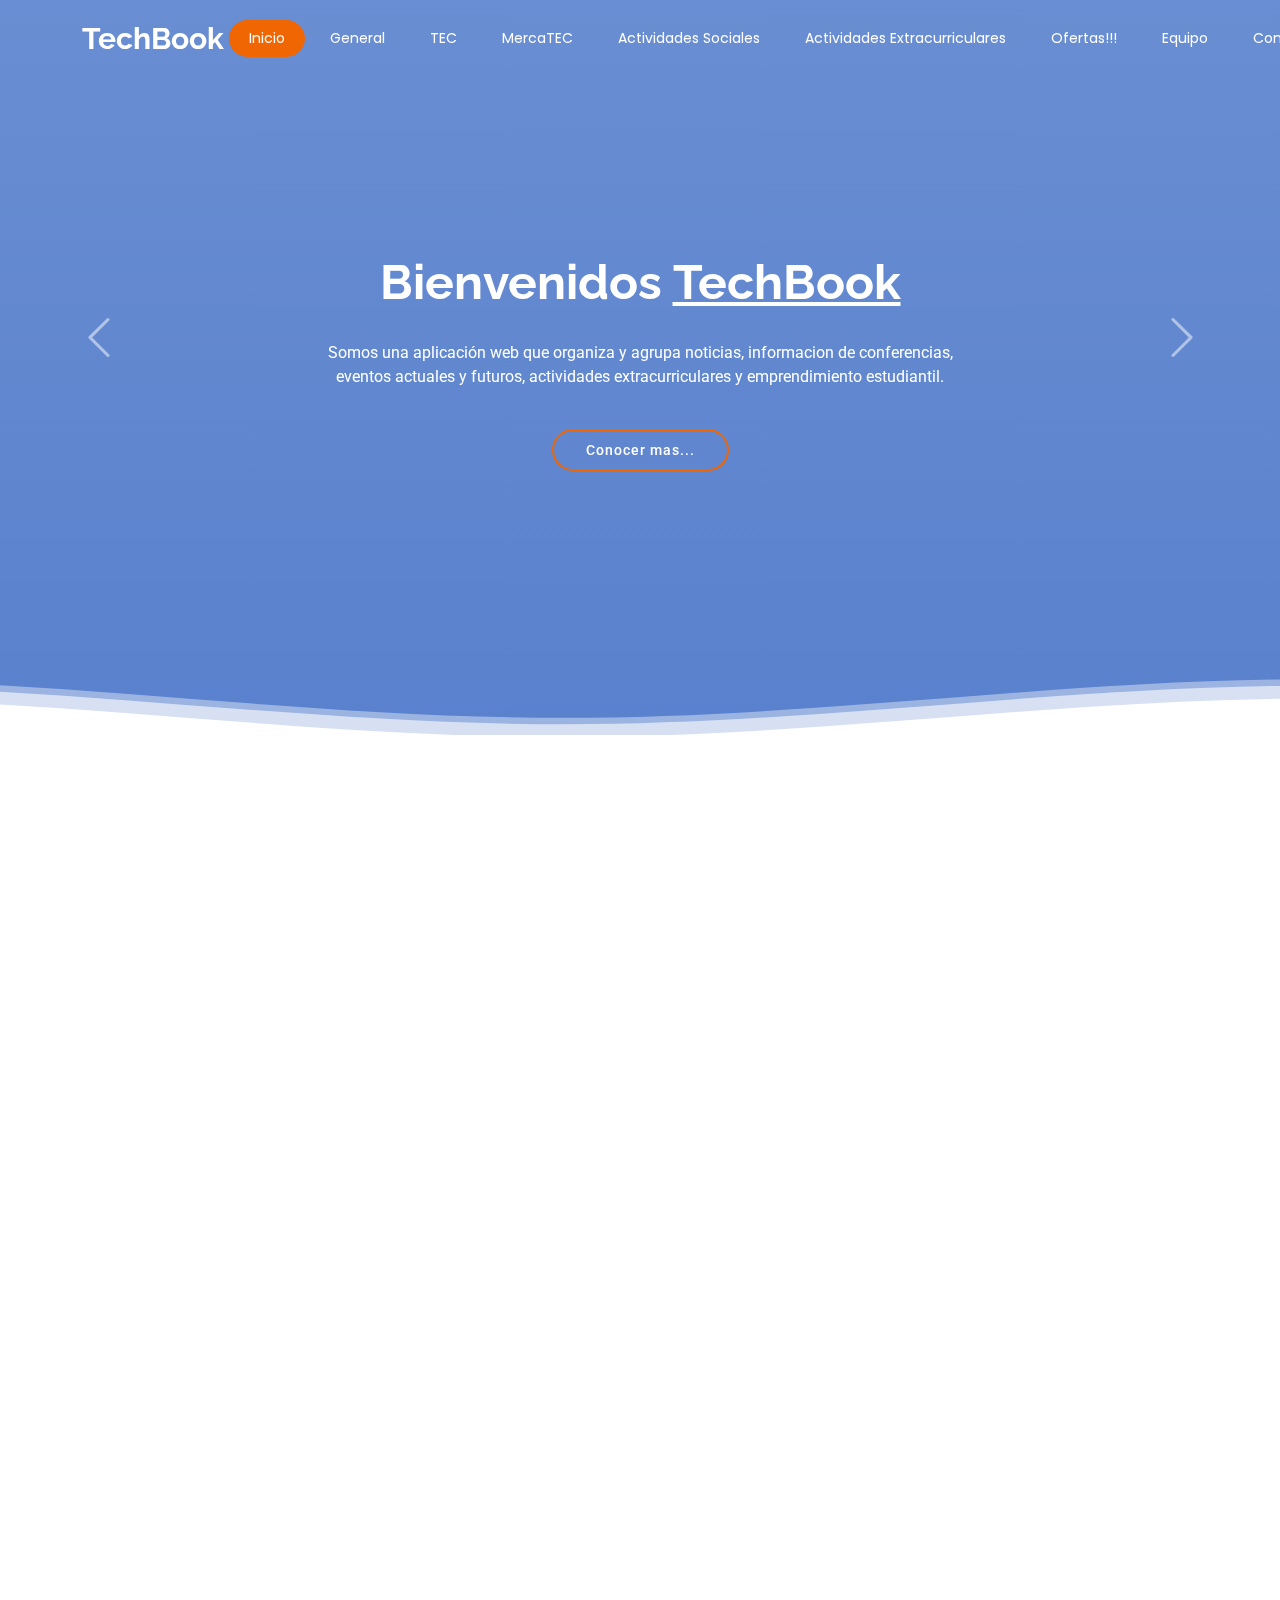
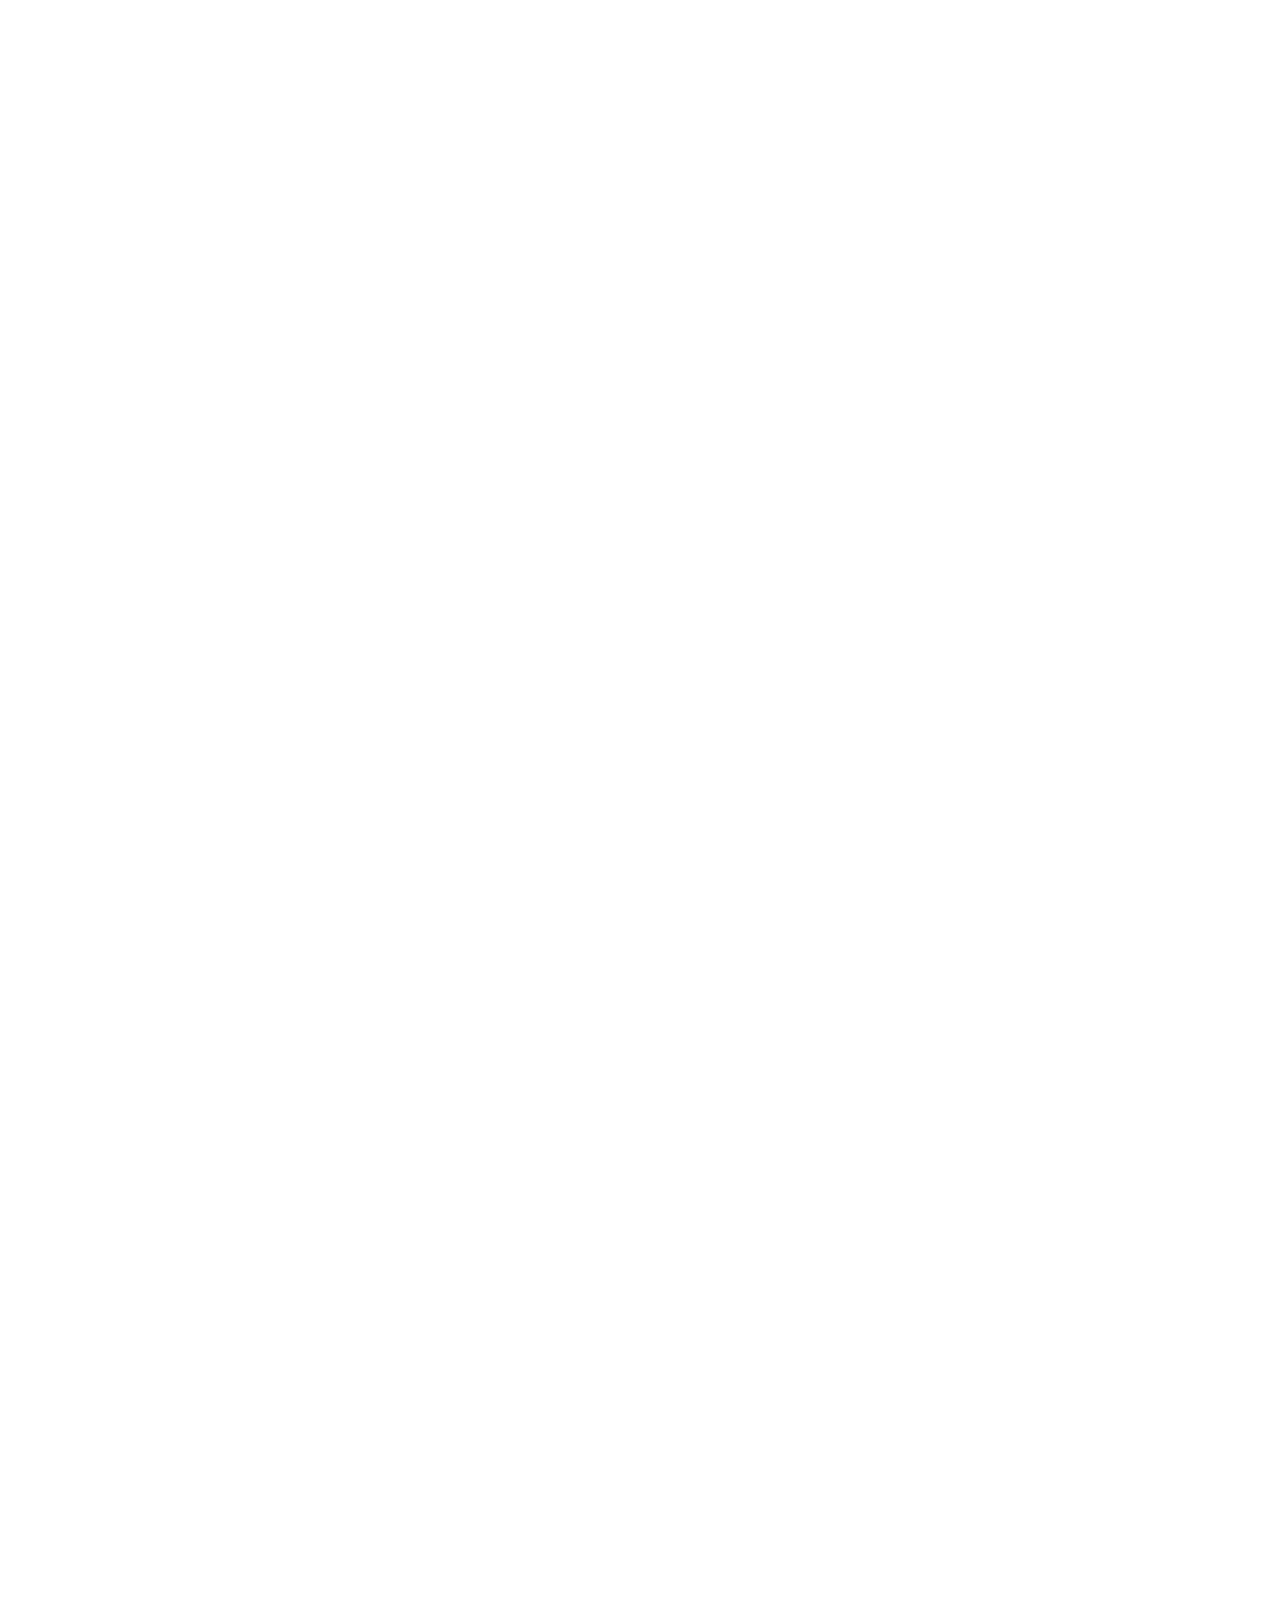
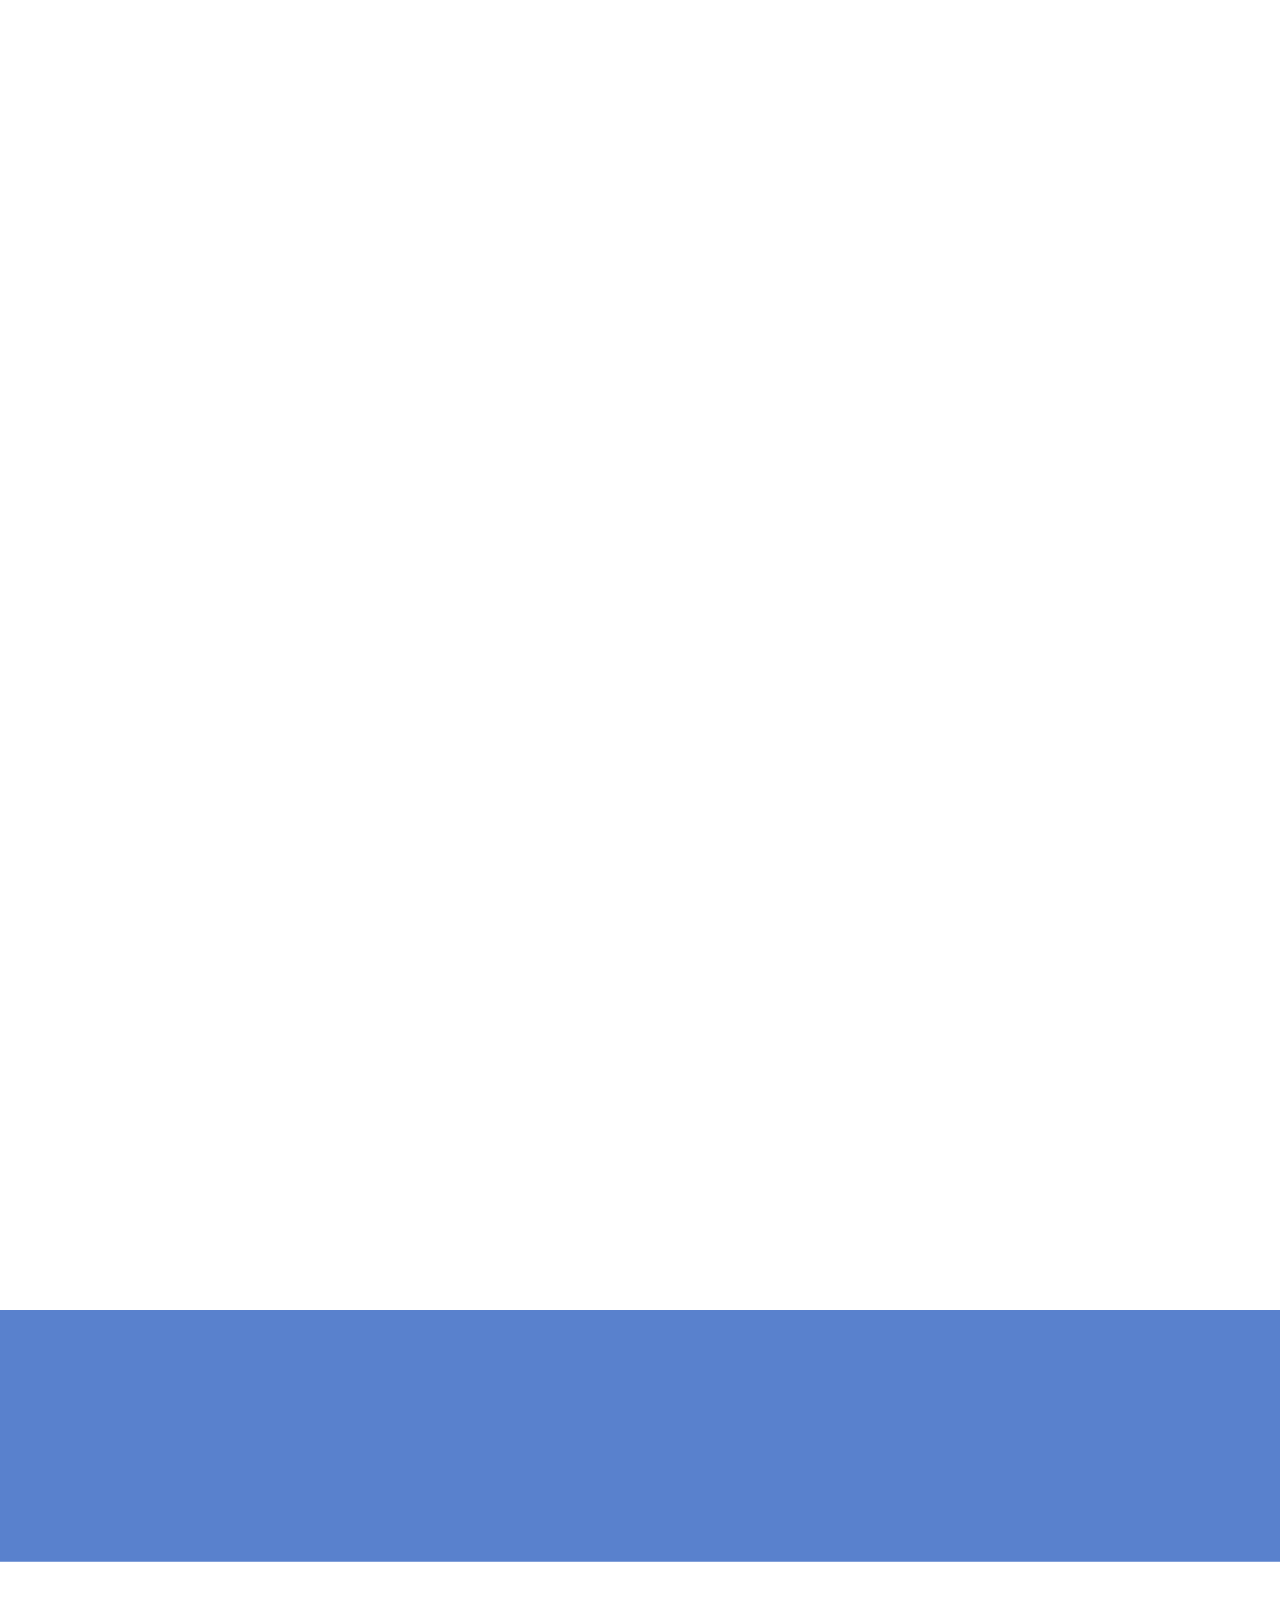
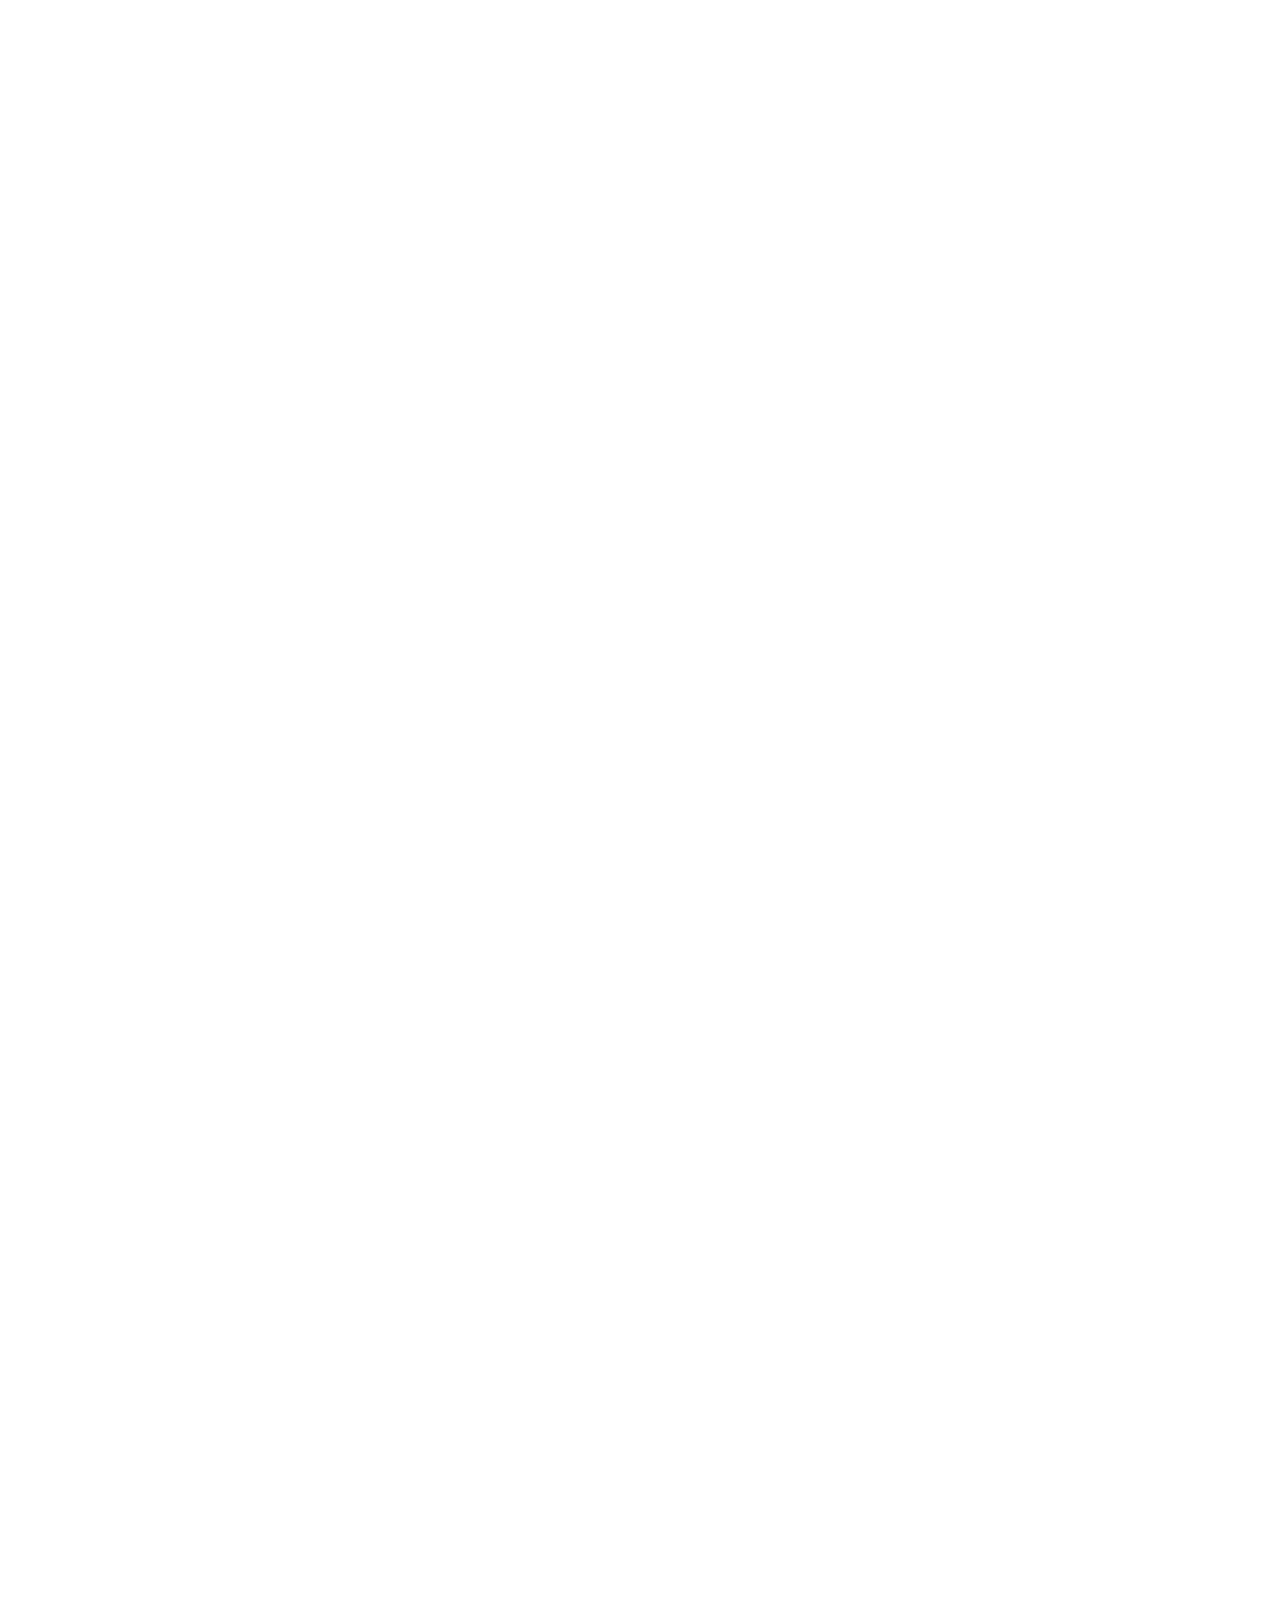
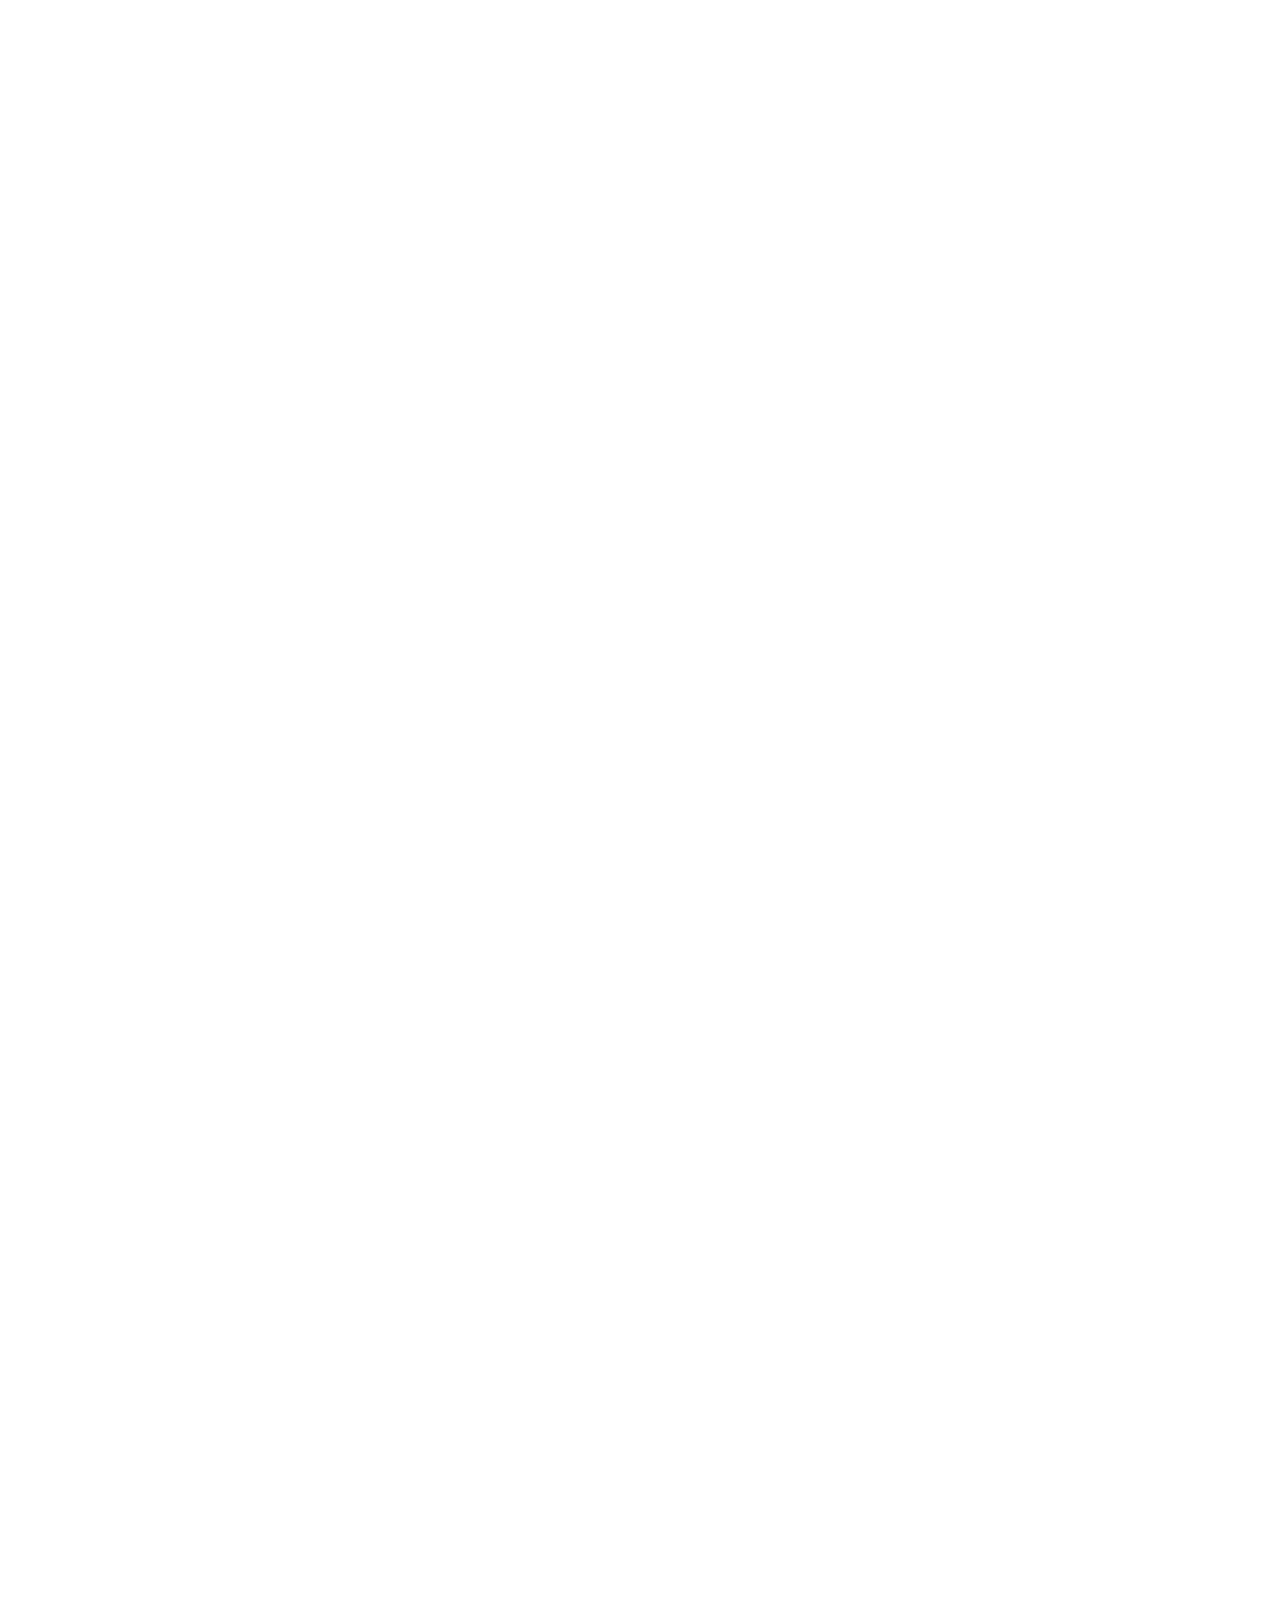
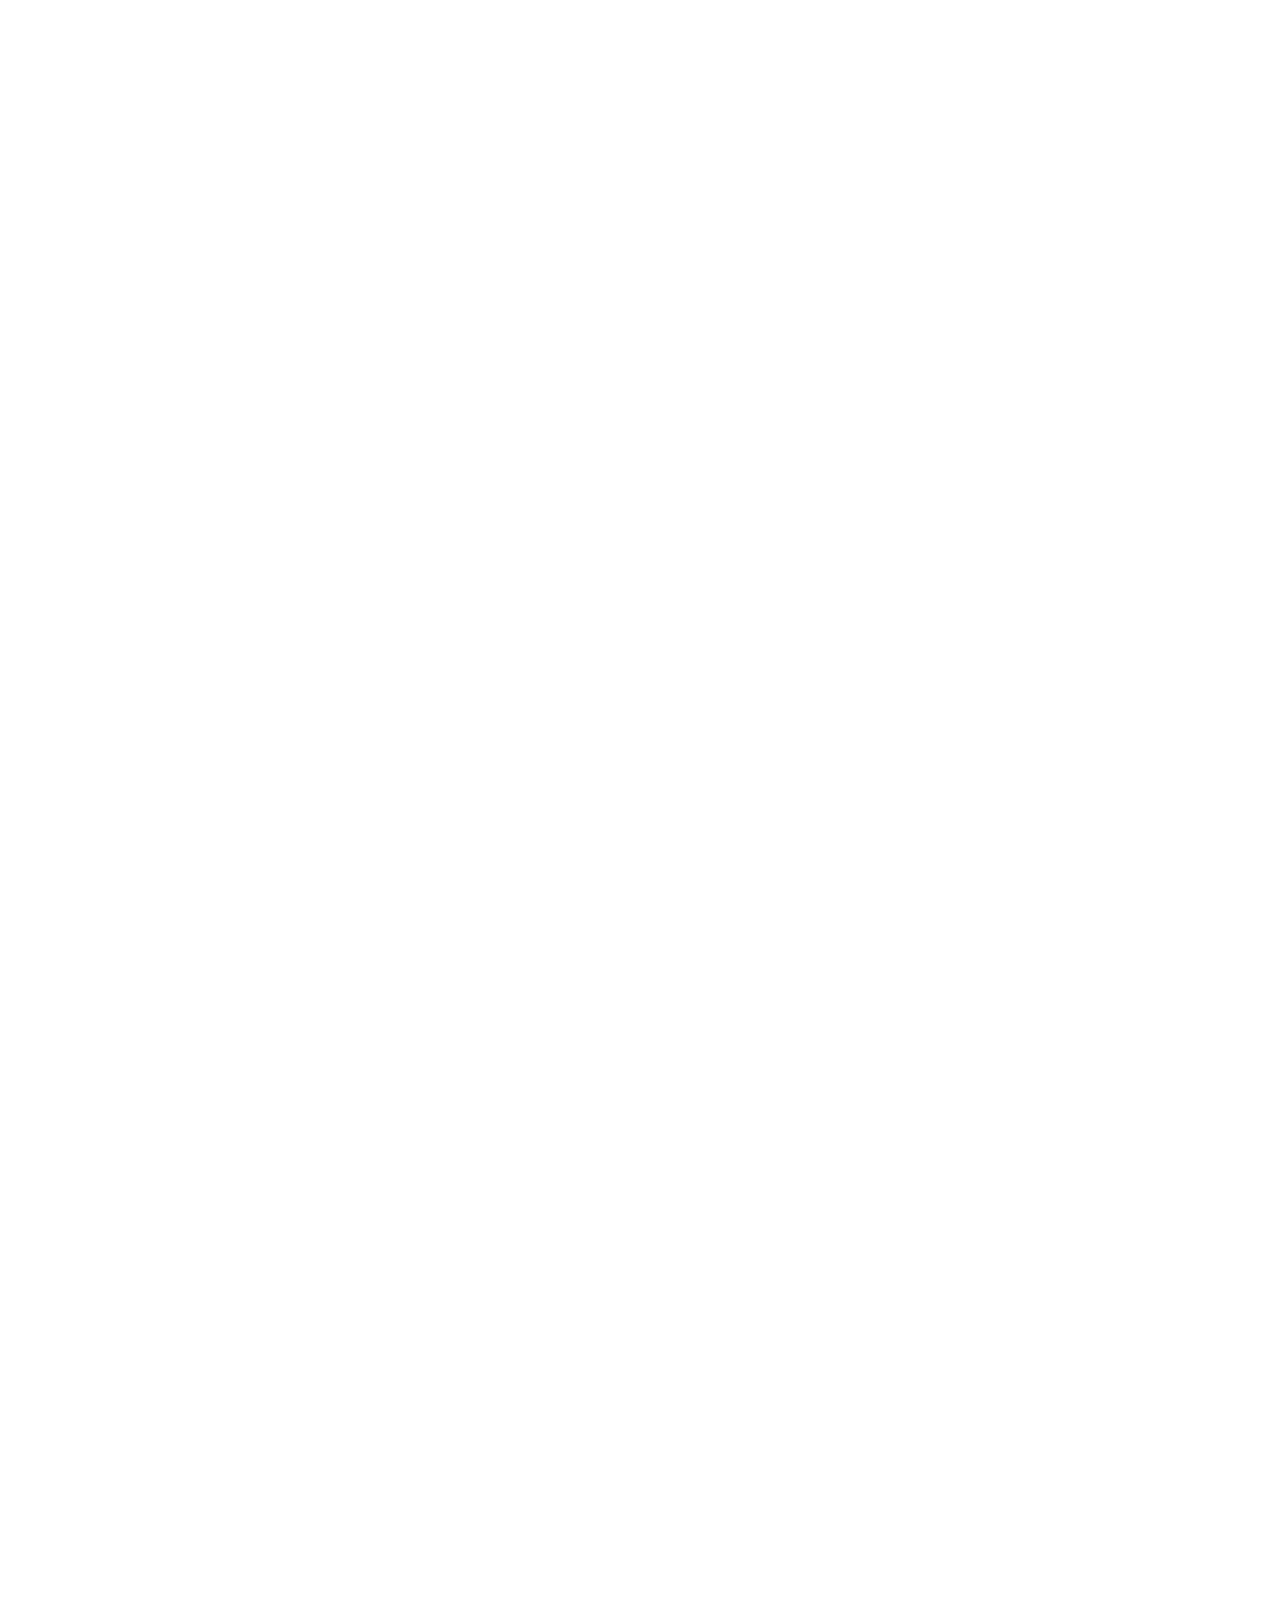
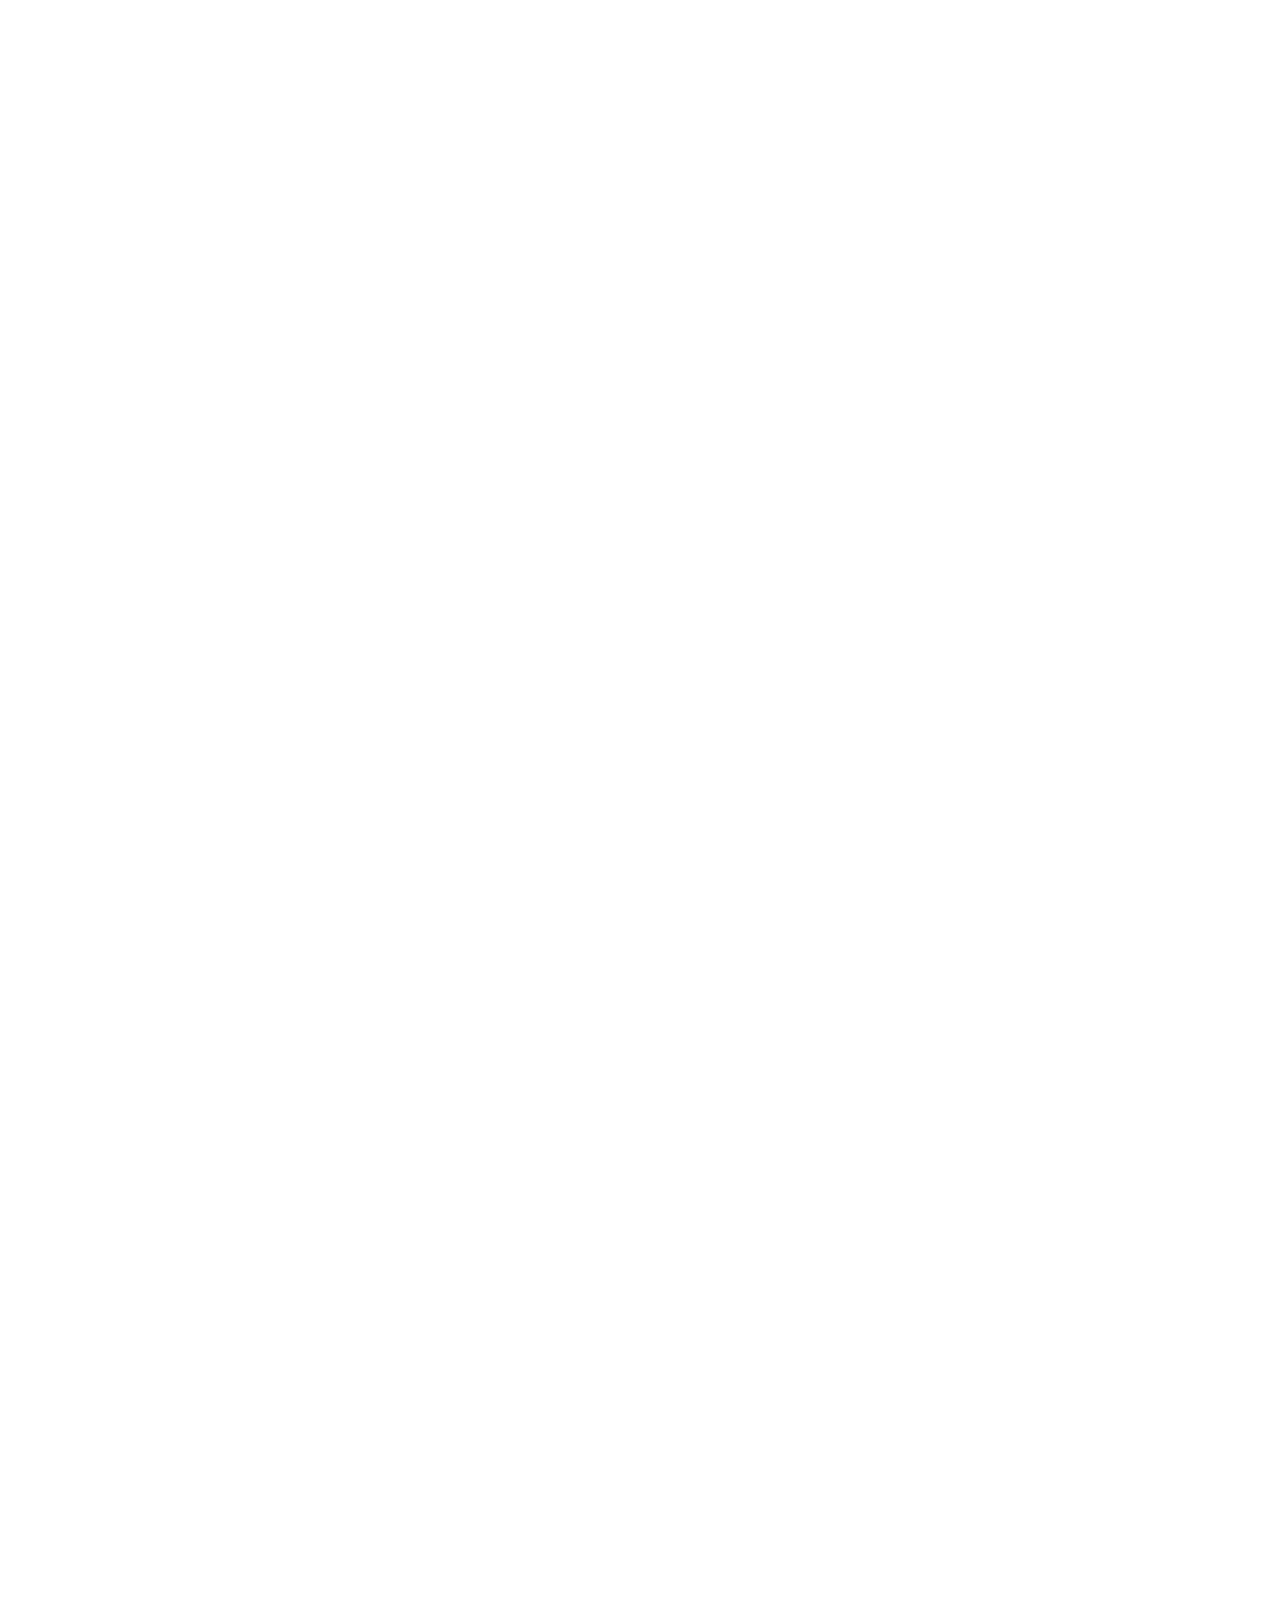
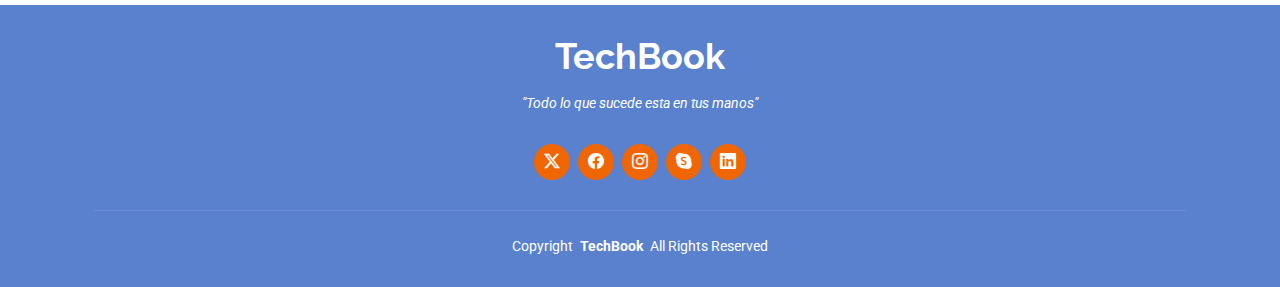
<file: index.html>
<!DOCTYPE html>
<html lang="en">

<head>
  <meta charset="utf-8">
  <meta content="width=device-width, initial-scale=1.0" name="viewport">
  <title>Index - Selecao Bootstrap Template</title>
  <meta name="description" content="">
  <meta name="keywords" content="">

  <!-- Favicons -->
  <link href="assets/img/favicon.png" rel="icon">
  <link href="assets/img/apple-touch-icon.png" rel="apple-touch-icon">

  <!-- Fonts -->
  <link href="https://fonts.googleapis.com" rel="preconnect">
  <link href="https://fonts.gstatic.com" rel="preconnect" crossorigin>
  <link href="https://fonts.googleapis.com/css2?family=Roboto:ital,wght@0,100;0,300;0,400;0,500;0,700;0,900;1,100;1,300;1,400;1,500;1,700;1,900&family=Poppins:ital,wght@0,100;0,200;0,300;0,400;0,500;0,600;0,700;0,800;0,900;1,100;1,200;1,300;1,400;1,500;1,600;1,700;1,800;1,900&family=Raleway:ital,wght@0,100;0,200;0,300;0,400;0,500;0,600;0,700;0,800;0,900;1,100;1,200;1,300;1,400;1,500;1,600;1,700;1,800;1,900&display=swap" rel="stylesheet">

  <!-- Vendor CSS Files -->
  <link href="assets/vendor/bootstrap/css/bootstrap.min.css" rel="stylesheet">
  <link href="assets/vendor/bootstrap-icons/bootstrap-icons.css" rel="stylesheet">
  <link href="assets/vendor/aos/aos.css" rel="stylesheet">
  <link href="assets/vendor/animate.css/animate.min.css" rel="stylesheet">
  <link href="assets/vendor/glightbox/css/glightbox.min.css" rel="stylesheet">
  <link href="assets/vendor/swiper/swiper-bundle.min.css" rel="stylesheet">

  <!-- Main CSS File -->
  <link href="assets/css/main.css" rel="stylesheet">

  <!-- =======================================================
  * Template Name: Selecao
  * Template URL: https://bootstrapmade.com/selecao-bootstrap-template/
  * Updated: Aug 07 2024 with Bootstrap v5.3.3
  * Author: BootstrapMade.com
  * License: https://bootstrapmade.com/license/
  ======================================================== -->
</head>

<body class="index-page">

  <header id="header" class="header d-flex align-items-center fixed-top">
    <div class="container-fluid container-xl position-relative d-flex align-items-center justify-content-between">

      <a href="index.html" class="logo d-flex align-items-center">
        <!-- Uncomment the line below if you also wish to use an image logo -->
        <!-- <img src="assets/img/logo.png" alt=""> -->
        <h1 class="sitename">TechBook</h1>
        
        
      </a>

      <nav id="navmenu" class="navmenu">
        <ul>
          <li><a href="#hero" class="active">Inicio</a></li>
          <li><a href="#about">General</a></li>
          <li><a href="#features">TEC</a></li>
          <li><a href="#mercatec">MercaTEC</a></li>
          <li><a href="#actividadesSociales">Actividades Sociales</a></li>
          <li><a href="#actividadesExtracurriculares">Actividades Extracurriculares</a></li>
          <li><a href="#oferta">Ofertas!!!</a></li>
          <li><a href="#team">Equipo</a></li>
          <!-- <li class="dropdown"><a href="#"><span>Dropdown</span> <i class="bi bi-chevron-down toggle-dropdown"></i></a>
            <ul>
              <li><a href="#">Dropdown 1</a></li>
              <li class="dropdown"><a href="#"><span>Deep Dropdown</span> <i class="bi bi-chevron-down toggle-dropdown"></i></a>
                <ul>
                  <li><a href="#">Deep Dropdown 1</a></li>
                  <li><a href="#">Deep Dropdown 2</a></li>
                  <li><a href="#">Deep Dropdown 3</a></li>
                  <li><a href="#">Deep Dropdown 4</a></li>
                  <li><a href="#">Deep Dropdown 5</a></li>
                </ul>
              </li>
              <li><a href="#">Dropdown 2</a></li>
              <li><a href="#">Dropdown 3</a></li>
              <li><a href="#">Dropdown 4</a></li>
            </ul>
          </li> -->
          <li><a href="#contacto">Contacto</a></li>
        </ul>
        <i class="mobile-nav-toggle d-xl-none bi bi-list"></i>
      </nav>

    </div>
  </header>

  <main class="main">

    <!-- Hero Section -->
    <section id="hero" class="hero section dark-background">

      <div id="hero-carousel" data-bs-interval="5000" class="container carousel carousel-fade" data-bs-ride="carousel">

        <!-- Slide 1 -->
        <div class="carousel-item active">
          <div class="carousel-container">
            <h2 class="animate__animated animate__fadeInDown">Bienvenidos <span>TechBook</span></h2>
            <p class="animate__animated animate__fadeInUp"> Somos una aplicación web que organiza y agrupa noticias, informacion de conferencias, eventos actuales y futuros, actividades extracurriculares y emprendimiento estudiantil.</p>
            <a href="#about" class="btn-get-started animate__animated animate__fadeInUp scrollto">Conocer mas...</a>
          </div>
        </div>

        <!-- Slide 2 -->
        <div class="carousel-item">
          <div class="carousel-container">
            <h2 class="animate__animated animate__fadeInDown">TechBook</h2>
            <p class="animate__animated animate__fadeInUp">"Todo lo que sucede esta en tus manos"</p>
            <a href="#about" class="btn-get-started animate__animated animate__fadeInUp scrollto">Conocer mas...</a>
          </div>
        </div>

        <!-- Slide 3 -->
        <div class="carousel-item">
          <div class="carousel-container">
            <h2 class="animate__animated animate__fadeInDown" style=" color: #22427c;">"Todo lo que sucede esta en tus manos"</h2>
            <img src="assets/img/logo_techbook.png" alt="">
            <a href="#about" class="btn-get-started animate__animated animate__fadeInUp scrollto">Read More</a>
          </div>
        </div>

        <a class="carousel-control-prev" href="#hero-carousel" role="button" data-bs-slide="prev">
          <span class="carousel-control-prev-icon bi bi-chevron-left" aria-hidden="true"></span>
        </a>

        <a class="carousel-control-next" href="#hero-carousel" role="button" data-bs-slide="next">
          <span class="carousel-control-next-icon bi bi-chevron-right" aria-hidden="true"></span>
        </a>

      </div>

      <svg class="hero-waves" xmlns="http://www.w3.org/2000/svg" xmlns:xlink="http://www.w3.org/1999/xlink" viewBox="0 24 150 28 " preserveAspectRatio="none">
        <defs>
          <path id="wave-path" d="M-160 44c30 0 58-18 88-18s 58 18 88 18 58-18 88-18 58 18 88 18 v44h-352z"></path>
        </defs>
        <g class="wave1">
          <use xlink:href="#wave-path" x="50" y="3"></use>
        </g>
        <g class="wave2">
          <use xlink:href="#wave-path" x="50" y="0"></use>
        </g>
        <g class="wave3">
          <use xlink:href="#wave-path" x="50" y="9"></use>
        </g>
      </svg>

    </section><!-- /Hero Section -->

    <!-- About Section -->
    <section id="about" class="about section">

      <!-- Section Title -->
      <div class="container section-title" data-aos="fade-up">
        <h2>General</h2>
        <p>Quienes somos </p>
      </div><!-- End Section Title -->

      <div class="container">

        <div class="row gy-4">

          <div class="col-lg-6 content" data-aos="fade-up" data-aos-delay="100">
            <p>
              Somos una aplicación web que organiza y agrupa noticias,
              informacion de conferencias, eventos actuales y futuros,
              actividades extracurriculares y emprendimiento estudiantil.
              Todo esto en una sola plataforma, para que no pierdas detalle de todo lo que sucede en tu universidad.
            </p>
            <ul>
              <li><i class="bi bi-check2-circle"></i> <span>No tenemeos informacion falsa.</span></li>
              <li><i class="bi bi-check2-circle"></i> <span>Informacion relevante al momento.</span></li>
              <li><i class="bi bi-check2-circle"></i> <span>Nos importa la comunidad estudiantil</span></li>
            </ul>
          </div>

      

        </div>

      </div>

    </section><!-- /About Section -->

    <!-- Features Section -->
    <section id="features" class="features section">

      <div class="container">

        <ul class="nav nav-tabs row  d-flex" data-aos="fade-up" data-aos-delay="100">
          <li class="nav-item col-3">
            <a class="nav-link active show" data-bs-toggle="tab" data-bs-target="#features-tab-1">
              <i class="bi bi-binoculars"></i>
              <h4 class="d-none d-lg-block">Croquis</h4>
            </a>
          </li>
          <li class="nav-item col-3">
            <a class="nav-link" data-bs-toggle="tab" data-bs-target="#features-tab-2">
              <i class="bi bi-box-seam"></i>
              <h4 class="d-none d-lg-block">Contactos</h4>
            </a>
          </li>
          <li class="nav-item col-3">
            <a class="nav-link" data-bs-toggle="tab" data-bs-target="#features-tab-3">
              <i class="bi bi-brightness-high"></i>
              <h4 class="d-none d-lg-block">Calendario</h4>
            </a>
          </li>
          
          <li class="nav-item col-3">
            <a class="nav-link" data-bs-toggle="tab" data-bs-target="#features-tab-4">
              <i class="bi bi-command"></i>
              <h4 class="d-none d-lg-block">Ayuda de horarios</h4>
            </a>
          </li>
        </ul><!-- End Tab Nav -->

        <div class="tab-content" data-aos="fade-up" data-aos-delay="200">

          <div class="tab-pane fade active show" id="features-tab-1">
            <div class="row">
              <div class="col-lg-6 mt-3 mt-lg-0">
                <h3>Planos de ubicación para los alumnos</h3>
                <p class="fst-italic">
                  <b>¿ESTÁS PERDIDO?</b> No te preocupes, nosotros te ayudamos a encontrar tu camino.
                </p>
                <ul>
                  <li><i class="bi bi-check2-all"></i> <span>Planos de tu campus</span></li>
                  <li><i class="bi bi-check2-all"></i> <span>Llega a tiempo a tus clases</span></li>
                  <li><i class="bi bi-check2-all"></i> <span>Encuentra tu salón de clases</span></li>
                </ul>
                <p>
                  Te dejamos los planos de ubicación de los campus de la universidad, para que puedas ubicarte y llegar a tiempo a tus clases. No pierdas el tiempo buscando tu salón de clases, nosotros te ayudamos a encontrarlo.
                </p>
              </div>
              
              <div class="col-lg-6 text-center">
                <img src="assets/img/Planos-Ubicacion-1.jpg" alt="" class="img-fluid">
              </div>
              <div class="col-lg-6 text-center">
                <img src="assets/img/map-principal.jpg" alt="" class="img-fluid">
              </div>
              <div class="col-lg-6 text-center">
                <img src="assets/img/map-miravalle.jpg" alt="" class="img-fluid">
              </div>
              <div class="col-lg-6 text-center">
                <img src="assets/img/map-boilot.jpg" alt="" class="img-fluid">
              </div>
            </div>
            
          </div><!-- End Tab Content Item -->

          <div class="tab-pane fade" id="features-tab-2">
            <div class="row">
              <div class="col-lg-6 order-2 order-lg-1 mt-3 mt-lg-0">
                <h3>Tabla de contacto</h3>
               <div class="flex flex-col items-center w-full py-8"><h1 class="text-4xl font-bold mb-8">Directorio</h1><div class="hidden md:block container mx-auto"><table class="min-w-full bg-white border border-gray-300"><thead><tr><th class="py-2 px-4 border-b text-left">Puesto</th><th class="py-2 px-4 border-b text-left">Nombre</th><th class="py-2 px-4 border-b text-left">Correo electrónico</th><th class="py-2 px-4 border-b text-left">Teléfono</th></tr></thead><tbody><tr><td class="py-2 px-4 border-b">Dirección</td><td class="py-2 px-4 border-b">M.I.D. Ania Guadalupe Sánchez Ruíz</td><td class="py-2 px-4 border-b"><a href="mailto:dir_saltillo@tecnm.mx" class="text-blue-500 underline">dir_saltillo@tecnm.mx</a></td><td class="py-2 px-4 border-b"><a href="tel:8442889460,1005" class="text-blue-500 underline">8442889460 Ext. 1005</a></td></tr><tr><td class="py-2 px-4 border-b">Subdirección de Planeación y Vinculación</td><td class="py-2 px-4 border-b">-</td><td class="py-2 px-4 border-b"><a href="mailto:plan_saltillo@tecnm.mx" class="text-blue-500 underline">plan_saltillo@tecnm.mx</a></td><td class="py-2 px-4 border-b"><a href="tel:8442889460,1006" class="text-blue-500 underline">8442889460 Ext. 1006</a></td></tr><tr><td class="py-2 px-4 border-b">Subdirección Académica</td><td class="py-2 px-4 border-b">M.E.S. Teresita del Rosario Borrego Jiménez</td><td class="py-2 px-4 border-b"><a href="mailto:acad_saltillo@tecnm.mx" class="text-blue-500 underline">acad_saltillo@tecnm.mx</a></td><td class="py-2 px-4 border-b"><a href="tel:8442889460,1006" class="text-blue-500 underline">8442889460 Ext. 1006</a></td></tr><tr><td class="py-2 px-4 border-b">Subdirección Administrativa</td><td class="py-2 px-4 border-b">M.C. Emmanuel Flores Villa</td><td class="py-2 px-4 border-b"><a href="mailto:admon_saltillo@tecnm.mx" class="text-blue-500 underline">admon_saltillo@tecnm.mx</a></td><td class="py-2 px-4 border-b"><a href="tel:8442889460,1006" class="text-blue-500 underline">8442889460 Ext. 1006</a></td></tr><tr><td class="py-2 px-4 border-b">SERVICIOS ESCOLARES</td><td class="py-2 px-4 border-b">C.P. Rosalva Alvarado Bustos</td><td class="py-2 px-4 border-b"><a href="mailto:se_saltillo@tecnm.mx" class="text-blue-500 underline">se_saltillo@tecnm.mx</a></td><td class="py-2 px-4 border-b"><a href="tel:8442889467,1007" class="text-blue-500 underline">8442889467 Ext. 1007</a></td></tr><tr><td class="py-2 px-4 border-b">CIENCIAS BÁSICAS</td><td class="py-2 px-4 border-b">Lic. Gloria Esthela Martínez Montemayor</td><td class="py-2 px-4 border-b"><a href="mailto:gloria.mm@saltillo.tecnm.mx" class="text-blue-500 underline">gloria.mm@saltillo.tecnm.mx</a></td><td class="py-2 px-4 border-b"><a href="tel:8442889460,1033" class="text-blue-500 underline">8442889460 Ext. 1033</a></td></tr><tr><td class="py-2 px-4 border-b">DESARROLLO ACADÉMICO</td><td class="py-2 px-4 border-b">Mtra. Jessica Valverde Nuncio</td><td class="py-2 px-4 border-b"><a href="mailto:dda_saltillo@tecnm.mx" class="text-blue-500 underline">dda_saltillo@tecnm.mx</a></td><td class="py-2 px-4 border-b"><a href="tel:8442889460,1011" class="text-blue-500 underline">8442889460 Ext. 1011</a></td></tr><tr><td class="py-2 px-4 border-b">SISTEMAS COMPUTACIONALES</td><td class="py-2 px-4 border-b">Ing. Luis Javier Mona Peña</td><td class="py-2 px-4 border-b"><a href="mailto:luis.mp3@saltillo.tecnm.mx" class="text-blue-500 underline">luis.mp3@saltillo.tecnm.mx</a></td><td class="py-2 px-4 border-b"><a href="tel:8442889460,1023" class="text-blue-500 underline">8442889460 Ext. 1023</a></td></tr><tr><td class="py-2 px-4 border-b">DIVISIÓN DE ESTUDIOS PROFESIONALES</td><td class="py-2 px-4 border-b">M.A. Mayra Berino Valdés</td><td class="py-2 px-4 border-b"><a href="mailto:dep_saltillo@tecnm.mx" class="text-blue-500 underline">dep_saltillo@tecnm.mx</a></td><td class="py-2 px-4 border-b"><a href="tel:8442889460,1008" class="text-blue-500 underline">8442889460 Ext. 1008</a></td></tr><tr><td class="py-2 px-4 border-b">METAL - MECÁNICA</td><td class="py-2 px-4 border-b">Dr. Juan Carlos Loyola Licea</td><td class="py-2 px-4 border-b"><a href="mailto:efrain.ac@saltillo.tecnm.mx" class="text-blue-500 underline">efrain.ac@saltillo.tecnm.mx</a></td><td class="py-2 px-4 border-b"><a href="tel:8442889460,1041" class="text-blue-500 underline">8442889460 Ext. 1041</a></td></tr><tr><td class="py-2 px-4 border-b">DIVISIÓN DE ESTUDIOS DE POSGRADO</td><td class="py-2 px-4 border-b">Dr. Jorge Alberto Ramos Oliveira</td><td class="py-2 px-4 border-b"><a href="mailto:depi_saltillo@tecnm.mx" class="text-blue-500 underline">depi_saltillo@tecnm.mx</a></td><td class="py-2 px-4 border-b"><a href="tel:8442889460,1019" class="text-blue-500 underline">8442889460 Ext. 1019</a></td></tr><tr><td class="py-2 px-4 border-b">ELÉCTRICA - ELECTRÓNICA</td><td class="py-2 px-4 border-b">Ing. Felipe Alberto Machorro Fernández</td><td class="py-2 px-4 border-b"><a href="mailto:felipe.mf@saltillo.tecnm.mx" class="text-blue-500 underline">felipe.mf@saltillo.tecnm.mx</a></td><td class="py-2 px-4 border-b"><a href="tel:8442889460,1020" class="text-blue-500 underline">8442889460 Ext. 1020</a></td></tr><tr><td class="py-2 px-4 border-b">RECURSOS FINANCIEROS</td><td class="py-2 px-4 border-b">C.P. Martín Rodríguez Contreras</td><td class="py-2 px-4 border-b"><a href="mailto:martin.rc@saltillo.tecnm.mx" class="text-blue-500 underline">martin.rc@saltillo.tecnm.mx</a></td><td class="py-2 px-4 border-b"><a href="tel:8442889460,1012" class="text-blue-500 underline">8442889460 Ext. 1012</a></td></tr><tr><td class="py-2 px-4 border-b">INDUSTRIAL</td><td class="py-2 px-4 border-b">M.I.I José Ricardo Reyes Torres</td><td class="py-2 px-4 border-b"><a href="mailto:jose.rt@saltillo.tecnm.mx" class="text-blue-500 underline">jose.rt@saltillo.tecnm.mx</a></td><td class="py-2 px-4 border-b"><a href="tel:8442889460,1036" class="text-blue-500 underline">8442889460 Ext. 1036</a></td></tr><tr><td class="py-2 px-4 border-b">GESTIÓN TECNOLÓGICA Y VINCULACIÓN</td><td class="py-2 px-4 border-b">M.E.S. Ertzel Muñoz Coronado</td><td class="py-2 px-4 border-b"><a href="mailto:ertzel.mc@saltillo.tecnm.mx" class="text-blue-500 underline">ertzel.mc@saltillo.tecnm.mx</a></td><td class="py-2 px-4 border-b"><a href="tel:8442889460,1010" class="text-blue-500 underline">8442889460 Ext. 1010</a></td></tr><tr><td class="py-2 px-4 border-b">CIENCIAS ECONÓMICO ADMINISTRATIVAS</td><td class="py-2 px-4 border-b">Mtro. Daniel Salas Rodríguez</td><td class="py-2 px-4 border-b"><a href="mailto:daniel.sr@saltillo.tecnm.mx" class="text-blue-500 underline">daniel.sr@saltillo.tecnm.mx</a></td><td class="py-2 px-4 border-b"><a href="tel:8442889460,1029" class="text-blue-500 underline">8442889460 Ext. 1029</a></td></tr><tr><td class="py-2 px-4 border-b">CENTRO DE CÓMPUTO</td><td class="py-2 px-4 border-b">Ing. Alejandro López López</td><td class="py-2 px-4 border-b"><a href="mailto:cc_saltillo@tecnm.mx" class="text-blue-500 underline">cc_saltillo@tecnm.mx</a></td><td class="py-2 px-4 border-b"><a href="tel:8442889460,1030" class="text-blue-500 underline">8442889460 Ext. 1030</a></td></tr></tbody></table></div><div class="flex md:hidden flex-col gap-5"><div class="border-2 border-slate-100 rounded-lg p-4 mb-4"><h3 class="text-lg mb-2">DIRECCIÓN</h3><p class="mb-1">M.I.D. Ania Guadalupe Sánchez Ruíz</p><p class="mb-1"><a href="mailto:dir_saltillo@tecnm.mx" class="text-blue-500 underline">dir_saltillo@tecnm.mx</a></p><p><a href="tel:8442889460,1005" class="text-blue-500 underline">8442889460 Ext. 1005</a></p></div><div class="border-2 border-slate-100 rounded-lg p-4 mb-4"><h3 class="text-lg mb-2">SUBDIRECCIÓN DE PLANEACIÓN Y VINCULACIÓN</h3><p class="mb-1"></p><p class="mb-1"><a href="mailto:plan_saltillo@tecnm.mx" class="text-blue-500 underline">plan_saltillo@tecnm.mx</a></p><p><a href="tel:8442889460,1006" class="text-blue-500 underline">8442889460 Ext. 1006</a></p></div><div class="border-2 border-slate-100 rounded-lg p-4 mb-4"><h3 class="text-lg mb-2">SUBDIRECCIÓN ACADÉMICA</h3><p class="mb-1">M.E.S. Teresita del Rosario Borrego Jiménez</p><p class="mb-1"><a href="mailto:acad_saltillo@tecnm.mx" class="text-blue-500 underline">acad_saltillo@tecnm.mx</a></p><p><a href="tel:8442889460,1006" class="text-blue-500 underline">8442889460 Ext. 1006</a></p></div><div class="border-2 border-slate-100 rounded-lg p-4 mb-4"><h3 class="text-lg mb-2">SUBDIRECCIÓN ADMINISTRATIVA</h3><p class="mb-1">M.C. Emmanuel Flores Villa</p><p class="mb-1"><a href="mailto:admon_saltillo@tecnm.mx" class="text-blue-500 underline">admon_saltillo@tecnm.mx</a></p><p><a href="tel:8442889460,1006" class="text-blue-500 underline">8442889460 Ext. 1006</a></p></div><div class="border-2 border-slate-100 rounded-lg p-4 mb-4"><h3 class="text-lg mb-2">SERVICIOS ESCOLARES</h3><p class="mb-1">C.P. Rosalva Alvarado Bustos</p><p class="mb-1"><a href="mailto:se_saltillo@tecnm.mx" class="text-blue-500 underline">se_saltillo@tecnm.mx</a></p><p><a href="tel:8442889467,1007" class="text-blue-500 underline">8442889467 Ext. 1007</a></p></div><div class="border-2 border-slate-100 rounded-lg p-4 mb-4"><h3 class="text-lg mb-2">CIENCIAS BÁSICAS</h3><p class="mb-1">Lic. Gloria Esthela Martínez Montemayor</p><p class="mb-1"><a href="mailto:gloria.mm@saltillo.tecnm.mx" class="text-blue-500 underline">gloria.mm@saltillo.tecnm.mx</a></p><p><a href="tel:8442889460,1033" class="text-blue-500 underline">8442889460 Ext. 1033</a></p></div><div class="border-2 border-slate-100 rounded-lg p-4 mb-4"><h3 class="text-lg mb-2">DESARROLLO ACADÉMICO</h3><p class="mb-1">Mtra. Jessica Valverde Nuncio</p><p class="mb-1"><a href="mailto:dda_saltillo@tecnm.mx" class="text-blue-500 underline">dda_saltillo@tecnm.mx</a></p><p><a href="tel:8442889460,1011" class="text-blue-500 underline">8442889460 Ext. 1011</a></p></div><div class="border-2 border-slate-100 rounded-lg p-4 mb-4"><h3 class="text-lg mb-2">SISTEMAS COMPUTACIONALES</h3><p class="mb-1">Ing. Luis Javier Mona Peña</p><p class="mb-1"><a href="mailto:luis.mp3@saltillo.tecnm.mx" class="text-blue-500 underline">luis.mp3@saltillo.tecnm.mx</a></p><p><a href="tel:8442889460,1023" class="text-blue-500 underline">8442889460 Ext. 1023</a></p></div><div class="border-2 border-slate-100 rounded-lg p-4 mb-4"><h3 class="text-lg mb-2">DIVISIÓN DE ESTUDIOS PROFESIONALES</h3><p class="mb-1">M.A. Mayra Berino Valdés</p><p class="mb-1"><a href="mailto:dep_saltillo@tecnm.mx" class="text-blue-500 underline">dep_saltillo@tecnm.mx</a></p><p><a href="tel:8442889460,1008" class="text-blue-500 underline">8442889460 Ext. 1008</a></p></div><div class="border-2 border-slate-100 rounded-lg p-4 mb-4"><h3 class="text-lg mb-2">METAL - MECÁNICA</h3><p class="mb-1">Dr. Juan Carlos Loyola Licea</p><p class="mb-1"><a href="mailto:efrain.ac@saltillo.tecnm.mx" class="text-blue-500 underline">efrain.ac@saltillo.tecnm.mx</a></p><p><a href="tel:8442889460,1041" class="text-blue-500 underline">8442889460 Ext. 1041</a></p></div><div class="border-2 border-slate-100 rounded-lg p-4 mb-4"><h3 class="text-lg mb-2">DIVISIÓN DE ESTUDIOS DE POSGRADO</h3><p class="mb-1">Dr. Jorge Alberto Ramos Oliveira</p><p class="mb-1"><a href="mailto:depi_saltillo@tecnm.mx" class="text-blue-500 underline">depi_saltillo@tecnm.mx</a></p><p><a href="tel:8442889460,1019" class="text-blue-500 underline">8442889460 Ext. 1019</a></p></div><div class="border-2 border-slate-100 rounded-lg p-4 mb-4"><h3 class="text-lg mb-2">ELÉCTRICA - ELECTRÓNICA</h3><p class="mb-1">Ing. Felipe Alberto Machorro Fernández</p><p class="mb-1"><a href="mailto:felipe.mf@saltillo.tecnm.mx" class="text-blue-500 underline">felipe.mf@saltillo.tecnm.mx</a></p><p><a href="tel:8442889460,1020" class="text-blue-500 underline">8442889460 Ext. 1020</a></p></div><div class="border-2 border-slate-100 rounded-lg p-4 mb-4"><h3 class="text-lg mb-2">RECURSOS FINANCIEROS</h3><p class="mb-1">C.P. Martín Rodríguez Contreras</p><p class="mb-1"><a href="mailto:martin.rc@saltillo.tecnm.mx" class="text-blue-500 underline">martin.rc@saltillo.tecnm.mx</a></p><p><a href="tel:8442889460,1012" class="text-blue-500 underline">8442889460 Ext. 1012</a></p></div><div class="border-2 border-slate-100 rounded-lg p-4 mb-4"><h3 class="text-lg mb-2">INDUSTRIAL</h3><p class="mb-1">M.I.I José Ricardo Reyes Torres</p><p class="mb-1"><a href="mailto:jose.rt@saltillo.tecnm.mx" class="text-blue-500 underline">jose.rt@saltillo.tecnm.mx</a></p><p><a href="tel:8442889460,1036" class="text-blue-500 underline">8442889460 Ext. 1036</a></p></div><div class="border-2 border-slate-100 rounded-lg p-4 mb-4"><h3 class="text-lg mb-2">GESTIÓN TECNOLÓGICA Y VINCULACIÓN</h3><p class="mb-1">M.E.S. Ertzel Muñoz Coronado</p><p class="mb-1"><a href="mailto:ertzel.mc@saltillo.tecnm.mx" class="text-blue-500 underline">ertzel.mc@saltillo.tecnm.mx</a></p><p><a href="tel:8442889460,1010" class="text-blue-500 underline">8442889460 Ext. 1010</a></p></div><div class="border-2 border-slate-100 rounded-lg p-4 mb-4"><h3 class="text-lg mb-2">CIENCIAS ECONÓMICO ADMINISTRATIVAS</h3><p class="mb-1">Mtro. Daniel Salas Rodríguez</p><p class="mb-1"><a href="mailto:daniel.sr@saltillo.tecnm.mx" class="text-blue-500 underline">daniel.sr@saltillo.tecnm.mx</a></p><p><a href="tel:8442889460,1029" class="text-blue-500 underline">8442889460 Ext. 1029</a></p></div><div class="border-2 border-slate-100 rounded-lg p-4 mb-4"><h3 class="text-lg mb-2">CENTRO DE CÓMPUTO</h3><p class="mb-1">Ing. Alejandro López López</p><p class="mb-1"><a href="mailto:cc_saltillo@tecnm.mx" class="text-blue-500 underline">cc_saltillo@tecnm.mx</a></p><p><a href="tel:8442889460,1030" class="text-blue-500 underline">8442889460 Ext. 1030</a></p></div></div></div>
              </div>
            </div>
          </div><!-- End Tab Content Item -->

          <div class="tab-pane fade" id="features-tab-3">
            <div class="row">
              <div >
                <h3>Calendario Semestre Agosto-Diciembre 2024</h3>
                <p>
                  Horario official del TecNM 
                </p>
              </div>
              <div >
                <img src="assets/img/calendario.jpg" alt="" class="img-fluid">
              </div>
            </div>
            
            </div>
          </div><!-- End Tab Content Item -->

          <div class="tab-pane fade" id="features-tab-4">
            <div class="row">
              <div class="col-lg-6 mt-3 mt-lg-0">
                <h3>Puedes realizar tu horario con la ayuda de las siguientes páginas</h3>
                <p>
                  Si necesitas ayuda al realizar tu horario, puedes visitar las siguientes páginas.
                </p>
                <ul>
                  <li><i class="bi bi-check2-all"></i> <span>Creación previa de un horario ideal.</span></li>
                  <li><i class="bi bi-check2-all"></i> <span>Revisa cuándo te toca realizar tu horario.</span></li>
                  <li><i class="bi bi-check2-all"></i> <span>Completa tu horario en tiempo y forma.</span></li>
                  <li><i class="bi bi-check2-all"></i> <span>Reservación con tu tutor de carrera.</span></li>
                </ul>
              </div>
              <div class="col-lg-6 text-center">
                <a href="https://www.haztuhorario.com" class="stretched-link">Haz tu horario</a>
                <img src="assets/img/haz-horario.jpg" alt="" class="img-fluid">
              </div>
              <div class="col-lg-6 text-center">
                <a href="https://itsaltillo.mindbox.app/login/alumno" class="stretched-link">Mindbox</a>
                <img src="assets/img/mindbox.png" alt="" class="img-fluid">
              </div>
            </div>
          </div><!-- End Tab Content Item -->
          

        </div>

      </div>

    </section><!-- /Features Section -->

    <!-- Call To Action Section -->
    <section id="call-to-action" class="call-to-action section dark-background">

      <div class="container">

        <div class="row" data-aos="zoom-in" data-aos-delay="100">
          <div class="col-xl-9 text-center text-xl-start">
            <h3>Contacta a tu tutor</h3>
            <p>Recuerda que es importante cumplir con las citas con tu tutor@ .</p>
          </div>
          <div class="col-xl-3 cta-btn-container text-center">
            <a class="cta-btn align-middle" href="#">Consultar quien es tu tutor.</a>
          </div>
        </div>

      </div>

    </section><!-- /Call To Action Section -->

    <!-- Services Section -->
    <section id="mercatec" class="services section">

      <!-- Section Title -->
      <div class="container section-title" data-aos="fade-up">
        <h2 style="font-size: 3rem; font-weight: bold;">MercaTEC</h2>
        <p>Todo lo que se te antoja, un burrito lo tiene.</p>
        <br>
        <p style="font-size: small;">Recuerda que todos los productos y servicios ofrecidos dentro de esta aplicación estan regulados bajo los lineamientos del TECNM.</p>
      </div><!-- End Section Title -->

      <div class="container">

        <div class="row gy-4">

          <div class="col-lg-4 col-md-6" data-aos="fade-up" data-aos-delay="100">
            <div class="service-item  position-relative">
              <div class="icon">
                <i class="bi bi-cash-stack" style="color: #0dcaf0;"></i>
              </div>
              <a href="service-details.html" class="stretched-link">
                <h3>Elotito Mi Rey</h3>
              </a>
              <p>Elotitoss!!!! <br>
                 Si tienes antojo de un vasito para probar, vaso pa quedar con antojp, vaso contento, vaso pa que te cuajes, vaso pa engordar 1/2 Litro, cacahuates, etc.   </div> 
            
          </div><!-- End Service Item -->

          <div class="col-lg-4 col-md-6" data-aos="fade-up" data-aos-delay="200">
            <div class="service-item position-relative">
              <div class="icon">
                <i class="bi bi-calendar4-week" style="color: #fd7e14;"></i>
              </div>
              <a href="service-details.html" class="stretched-link">
                <h3>Brownies</h3>
              </a>
              <p>Bruce!! Bruce!! Bruce!! <br>
              No te quedes con el antojo de los ricos brownies de chocolate que traemos para ti y recuerda que tambien puedes realizar el pedido con antelacion y que no te los ganen porque se acaban </p>
            </div>
          </div><!-- End Service Item -->

          <div class="col-lg-4 col-md-6" data-aos="fade-up" data-aos-delay="300">
            <div class="service-item position-relative">
              <div class="icon">
                <i class="bi bi-chat-text" style="color: #20c997;"></i>
              </div>
              <a href="service-details.html" class="stretched-link">
                <h3>Pays de queso!!!</h3>
              </a>
              <p>¡Good Pays, Good Days! 🎉

                Hoy estaré vendiendo Pays de limón 🍋 y Pays de queso 🥧 a solo $25 cada uno, desde 8:00 a.m. hasta 2:00 p.m. ⏰. ¡No te quedes sin el tuyo porque se acaban muy rápido! 😋 Puedes apartarlo desde ya.
                
                ¡Nos vemos por ahí! 👋
                </p>
            </div>
          </div><!-- End Service Item -->

          <div class="col-lg-4 col-md-6" data-aos="fade-up" data-aos-delay="400">
            <div class="service-item position-relative">
              <div class="icon">
                <i class="bi bi-credit-card-2-front" style="color: #df1529;"></i>
              </div>
              <a href="service-details.html" class="stretched-link">
                <h3>Maquillaje</h3>
              </a>
              <p>💄 ¡Maquillaje para destacar tu belleza! ✨

                Hoy estaré vendiendo productos de maquillaje de alta calidad a precios increíbles. Desde sombras de ojos vibrantes y labiales de larga duración hasta bases y delineadores. Todo para que puedas crear el look que más te guste.
                
                🕗 Horario de venta: 8:00 a.m. - 2:00 p.m.
                
                ¡Aprovecha la oportunidad y consigue tus productos favoritos antes de que se agoten! 💅 Puedes apartar tu pedido desde ya. 
                
                ¡Nos vemos pronto! 💖
                </p>                
            </div>
          </div><!-- End Service Item -->

          <div class="col-lg-4 col-md-6" data-aos="fade-up" data-aos-delay="500">
            <div class="service-item position-relative">
              <div class="icon">
                <i class="bi bi-globe" style="color: #6610f2;"></i>
              </div>
              <a href="service-details.html" class="stretched-link">
                <h3>Componenetes Electronicos</h3>
              </a>
              <p>🔧 ¡Todo para tus proyectos electrónicos! ⚡

                Hoy estaré vendiendo componentes electrónicos de alta calidad a precios competitivos: resistencias, capacitores, transistores, circuitos integrados, y más. Perfectos para estudiantes, entusiastas de la electrónica y profesionales.
                
                🕗 Horario de venta: 8:00 a.m. - 2:00 p.m.
                
                ¡No te quedes sin los componentes que necesitas para tus proyectos! Puedes apartar tus piezas desde ya y asegurarte de tener lo que necesitas para completar tus ideas. 
                
                ¡Nos vemos pronto! 👨‍💻🛠️
                </p>
                                 
            </div>
          </div><!-- End Service Item -->

          <div class="col-lg-4 col-md-6" data-aos="fade-up" data-aos-delay="600">
            <div class="service-item position-relative">
              <div class="icon">
                <i class="bi bi-clock" style="color: #f3268c;"></i>
              </div>
              <a href="service-details.html" class="stretched-link">
                <h3>Carritos Hot Wheels</h3>
              </a>
              <p>🚗✨ ¡Colección de Carritos Hot Wheels a la venta! 🏁

                Hoy estaré vendiendo una gran variedad de carritos Hot Wheels a solo $30 cada uno. Ideales para coleccionistas y amantes de los coches en miniatura. ¡No dejes pasar esta oportunidad de ampliar tu colección con modelos únicos!
                
                🕗 Horario de venta: 8:00 a.m. - 2:00 p.m.
                
                ¡Asegura el tuyo antes de que se agoten! Puedes apartar tu carrito favorito desde ya. 
                
                ¡Nos vemos para disfrutar de esta gran oferta! 🏎️🔥
                </p>
                
            </div>
          </div><!-- End Service Item -->

        </div>

      </div>

    </section><!-- /Services Section -->


    </section><!-- /Portfolio Section -->

    <!-- Testimonials Section -->
    <section id="actividadesSociales" class="testimonials section">

      <!-- Section Title -->
      <div class="container section-title" data-aos="fade-up">
        <h2>Actividades Sociales</h2>
        <p>Enterate de las Actividaes del hoy y el mañana.</p>
      </div><!-- End Section Title -->

      <div class="container" data-aos="fade-up" data-aos-delay="100">

        <div class="swiper init-swiper">
          <script type="application/json" class="swiper-config">
            {
              "loop": true,
              "speed": 600,
              "autoplay": {
                "delay": 5000
              },
              "slidesPerView": "auto",
              "pagination": {
                "el": ".swiper-pagination",
                "type": "bullets",
                "clickable": true
              },
              "breakpoints": {
                "320": {
                  "slidesPerView": 1,
                  "spaceBetween": 40
                },
                "1200": {
                  "slidesPerView": 3,
                  "spaceBetween": 10
                }
              }
            }
          </script>
          <div class="swiper-wrapper">

            <div class="swiper-slide">
              <div class="testimonial-item">
                <img src="assets/img/placa.webp" class="testimonial-img" alt="">
                <h3>Celebración del XV Aniversario del centro de Incubacion</h3>
                <h4>Gestion Tecnologica y Vinculacion &amp; XV años</h4>
                <div class="stars">
                  <i class="bi bi-star-fill"></i><i class="bi bi-star-fill"></i><i class="bi bi-star-fill"></i><i class="bi bi-star-fill"></i><i class="bi bi-star-fill"></i>
                </div>
                <p>
                  <i class="bi bi-quote quote-icon-left"></i>
                  <span>Con la develación de una placa por el décimo-quinto aniversario del Centro de Incubación e Innovación Empresarial y la celebración de la segunda edición del Boot-Camp”, fue como celebró el TecNM-Saltillo, a través de la jefatura de Gestión Tecnológica y Vinculación, estas actividades de emprendedurismo para las y los alumnos.</span>
                  <i class="bi bi-quote quote-icon-right"></i>
                </p>
              </div>
            </div><!-- End testimonial item -->

            <div class="swiper-slide">
              <div class="testimonial-item">
                <img src="assets/img/todos-bootcamp.webp" class="testimonial-img" alt="">
                <h3>Bootcamp</h3>
                <h4>Clausura</h4>
                <div class="stars">
                  <i class="bi bi-star-fill"></i><i class="bi bi-star-fill"></i><i class="bi bi-star-fill"></i><i class="bi bi-star-fill"></i><i class="bi bi-star-fill"></i>
                </div>
                <p>
                  <i class="bi bi-quote quote-icon-left"></i>
                  <span>Se celebra la segunda edición del Boot-Camp, con diversas actividades.


                    Esto es la culminación de Taller Talento Emprendor, que duró 10 viernes de actividades, con  Adriana Gómez Ramos y Humberto Moreno Posada, como responsables de este taller.
                    
                    
                    Se hacen las presentaciones del prototipo que realizaron durante 10 semanas y el jurado calificador delibera los primeros tres lugares.
                    </span>
                  <i class="bi bi-quote quote-icon-right"></i>
                </p>
              </div>
            </div><!-- End testimonial item -->

            <div class="swiper-slide">
              <div class="testimonial-item">
                <img src="assets/img/Sevicio-social.jpg" class="testimonial-img" alt="">
                <h3>Feria Servicio Social</h3>
                <h4>¡No faltes!</h4>
                <div class="stars">
                  <i class="bi bi-star-fill"></i><i class="bi bi-star-fill"></i><i class="bi bi-star-fill"></i><i class="bi bi-star-fill"></i><i class="bi bi-star-fill"></i>
                </div>
                <p>
                  <i class="bi bi-quote quote-icon-left"></i>
                  <span> Se realizará una feria de Servicio Social donde los estudiantes presentarán el avance de sus reportes y recibirán retroalimentación sobre su trabajo. También habrá asesores disponibles para responder preguntas y resolver dudas sobre el proceso y los reportes, ayudando a aclarar problemáticas comunes. Este evento será una gran oportunidad para asegurar que los estudiantes puedan completar sus proyectos con éxito.</p>
                  </span>
                  <i class="bi bi-quote quote-icon-right"></i>
                </p>
              </div>
            </div><!-- End testimonial item -->

            <div class="swiper-slide">
              <div class="testimonial-item">
                <img src="assets/img/carrera.jpg" class="testimonial-img" alt="">
                <h3>Carrera </h3>
                <h4></h4>
                <div class="stars">
                  <i class="bi bi-star-fill"></i><i class="bi bi-star-fill"></i><i class="bi bi-star-fill"></i><i class="bi bi-star-fill"></i><i class="bi bi-star-fill"></i>
                </div>
                <p>
                  <i class="bi bi-quote quote-icon-left"></i>
                  <span>No te quedes fuera de la gran carrera burro pardo.</span>
                  <i class="bi bi-quote quote-icon-right"></i>
                </p>
              </div>
            </div><!-- End testimonial item -->

            <div class="swiper-slide">
              <div class="testimonial-item">
                <img src="assets/img/hackaton.jpg" class="testimonial-img" alt="">
                <h3>Hackatón</h3>
                <h4>Sistemas Diamler te esta retando.</h4>
                <div class="stars">
                  <i class="bi bi-star-fill"></i><i class="bi bi-star-fill"></i><i class="bi bi-star-fill"></i><i class="bi bi-star-fill"></i><i class="bi bi-star-fill"></i>
                </div>
                <p>
                  <i class="bi bi-quote quote-icon-left"></i>
                  <span>Crea tu equipo y participa en el gran HACKATON </span>
                  <i class="bi bi-quote quote-icon-right"></i>
                </p>
              </div>
            </div><!-- End testimonial item -->

          </div>
          <div class="swiper-pagination"></div>
        </div>

      </div>

    </section><!-- /Testimonials Section -->

     <!-- Recent Posts Section -->
     <section id="actividadesExtracurriculares" class="recent-posts section">

      <!-- Section Title -->
      <div class="container section-title" data-aos="fade-up">
        <h2>Actividades extracurriculares</h2>
        <p>Que onda BURRO!!!<br></p>
      </div><!-- End Section Title -->

      <div class="container">

        <div class="row gy-4">

          <div class="col-xl-4 col-md-6" data-aos="fade-up" data-aos-delay="100">
            <article>

              <div class="post-img">
                <img src="assets/img/champion.jpg" alt="" class="img-fluid">
              </div>

              <p class="post-category">Actividad Deportiva</p>

              <h2 class="title">
                <a href="blog-details.html">Los Burros Nadadores participan en competencia Master San Isisdro 2024</a>
              </h2>

              <div class="d-flex align-items-center">
                <img src="assets/img/blog/blog-author.jpg" alt="" class="img-fluid post-author-img flex-shrink-0">
                <div class="post-meta">
                  <p class="post-author">Maria Doe</p>
                  <p class="post-date">
                    <time datetime="2022-01-01">Nov 22, 2024</time>
                  </p>
                </div>
              </div>

            </article>
          </div><!-- End post list item -->

          <div class="container">

            <div class="row gy-4">
    
              <div class="col-xl-4 col-md-6" data-aos="fade-up" data-aos-delay="100">
                <article>
    
                  <div class="post-img">
                    <img src="assets/img/deportivo.jpg" alt="" class="img-fluid">
                  </div>
    
                  <p class="post-category">Actividad Deportiva</p>
    
                  <h2 class="title">
                    <a href="blog-details.html">Los Burros de Atletismo competiran el proximo viernes 29 de Nov en evento Nacional.</a>
                  </h2>
    
                  <div class="d-flex align-items-center">
                    <img src="assets/img/blog/blog-author.jpg" alt="" class="img-fluid post-author-img flex-shrink-0">
                    <div class="post-meta">
                      <p class="post-author">Maria Doe</p>
                      <p class="post-date">
                        <time datetime="2022-01-01">Nov 29, 2024</time>
                      </p>
                    </div>
                  </div>
    
                </article>
              </div><!-- End post list item -->


          

    <!-- Pricing Section -->
    <section id="oferta" class="pricing section">

      <!-- Section Title -->
      <div class="container section-title" data-aos="fade-up">
        <h2>Oferta</h2>
        <p>Anunciate con nosotros Burro Pardo </p>
      </div><!-- End Section Title -->

      <div class="container">

        <div class="row gy-3">

          <div class="col-xl-3 col-lg-6" data-aos="fade-up" data-aos-delay="100">
            <div class="pricing-item">
              <h3>Anuncio Unitario</h3>
              <h4><sup>$</sup>30<span> </span></h4>
              <ul>
                <li>Anuncio unitario en MercaTEC</li>
              </ul>
              <div class="btn-wrap">
                <a href="#" class="btn-buy">Comprar ahora!</a>
              </div>
            </div>
          </div><!-- End Pricing Item -->

          <div class="col-xl-3 col-lg-6" data-aos="fade-up" data-aos-delay="200">
            <div class="pricing-item featured">
              <h3>Premium Estudiante</h3>
              <h4><sup>$</sup>50<span> / mes</span></h4>
              <ul>
                <li>Sin Aununcios </li>
                <li>Descuentos en conferencias </li>
                <li>Avatar con IA</li>
                
              </ul>
              <div class="btn-wrap">
                <a href="#" class="btn-buy">Comprar ahora!</a>
              </div>
            </div>
          </div><!-- End Pricing Item -->

          <div class="col-xl-3 col-lg-6" data-aos="fade-up" data-aos-delay="400">
            <div class="pricing-item">
              <h3>Suscripcion basica de empresas</h3>
              <h4><sup>$</sup>6,000<span> / semestre</span></h4>
              <ul>
                <li>Perfiles destacados</li>
                <li>Visualizacion de eventos </li>
                <li>Graficos interactivos</li>
                
              </ul>
              <div class="btn-wrap">
                <a href="#" class="btn-buy">Comprar ahora!</a>
              </div>
            </div>
          </div><!-- End Pricing Item -->

          <div class="col-xl-3 col-lg-6" data-aos="fade-up" data-aos-delay="400">
            <div class="pricing-item">
              <span class="advanced">Advanced</span>
              <h3>Suscripcion avanzada de empresas</h3>
              <h4><sup>$</sup>10,000<span> / semestre</span></h4>
              <ul>
                <li>Perfiles destacados</li>
                <li>Visualizacion de eventos </li>
                <li>Graficos interactivos</li>
                <li>Publicidad en la app</li>
                <li>Personalizacion de los perfiles destacados</li>
              </ul>
              <div class="btn-wrap">Comprar ahora!</a>
              </div>
            </div>
          </div><!-- End Pricing Item -->

        </div>

      </div>

    </section><!-- /Pricing Section -->

    <!-- Faq Section -->
    <section id="faq" class="faq section">
      <!-- Section Title -->
      <div class="container section-title" data-aos="fade-up">
        <h2>Preguntas Frecuentes</h2>
        <p>Preguntas Frecuentes</p>
      </div><!-- End Section Title -->

      <div class="container" data-aos="fade-up">
        <div class="row">
          <div class="col-12">
            <div class="custom-accordion" id="accordion-faq">
              <div class="accordion-item">
                <h2 class="mb-0">
                  <button class="btn btn-link" type="button" data-bs-toggle="collapse" data-bs-target="#collapse-faq-1">
                   ¿Como puedo saber si mi producto esta dentro de los lineamientos del TecNM?
                  </button>
                </h2>

                <div id="collapse-faq-1" class="collapse show" aria-labelledby="headingOne" data-parent="#accordion-faq">
                  <div class="accordion-body">
                    <p><strong>El TecNM establece reglas específicas para la venta de productos
                       en sus campus. Estas normas suelen incluir la necesidad de obtener permisos
                        previos, la restricción de la venta a zonas designadas, y el cumplimiento
                         de estándares de seguridad y calidad para los productos. Además,
                          los horarios de venta deben ser compatibles con las actividades académicas,
                          y los vendedores deben asegurarse de mantener un ambiente limpio y ordenado.
                          En algunos casos, se pueden aplicar cuotas por el uso del espacio.</strong></p>
                  </div>
                </div>
              </div>
              <!-- .accordion-item -->

              <div class="accordion-item">
                <h2 class="mb-0">
                  <button class="btn btn-link collapsed" type="button" data-bs-toggle="collapse" data-bs-target="#collapse-faq-2" "="">
                ¿Porque anunciarte con nosotros?
              </button>
            </h2>
            <div id=" collapse-faq-2" class="collapse" aria-labelledby="headingTwo" data-parent="#accordion-faq">
                    <div class="accordion-body">
                      <p><strong>¿Por qué anunciar en nuestra app si es gratis en redes sociales?</strong> Nuestra plataforma ofrece un valor agregado único: alcance directo a estudiantes del TecNM, mayor visibilidad para tus productos, confianza gracias a la asociación con el TecNM y herramientas útiles como chat y pagos seguros. Además, fomentamos la comunidad estudiantil y el networking. En resumen, nuestra app te brinda un espacio seguro y efectivo para vender tus productos, justificando así la inversión.</p>
                    </div>
              </div>
            </div>
            <!-- .accordion-item -->

            

          </div>
        </div>
      </div>
      </div>
    </section><!-- /Faq Section -->

    <!-- Team Section -->
    <section id="team" class="team section">

      <!-- Section Title -->
      <div class="container section-title" data-aos="fade-up">
        <h2>Equipo de Trabajo</h2>
        <p>   Conoce a nuestro equipo de trabajo</p>
      </div><!-- End Section Title -->

      <div class="container">

        <div class="row gy-4">

          <div class="col-lg-3 col-md-6 d-flex align-items-stretch" data-aos="fade-up" data-aos-delay="100">
            <div class="team-member">
              <div class="member-img">
                <img src="assets/img/Luis.png" class="img-fluid" alt="">
                <div class="social">
                  <a href=""><i class="bi bi-twitter-x"></i></a>
                  <a href=""><i class="bi bi-facebook"></i></a>
                  <a href=""><i class="bi bi-instagram"></i></a>
                  <a href=""><i class="bi bi-linkedin"></i></a>
                </div>
              </div>
              <div class="member-info">
                <h4>Luis Hinojosa</h4>
                <span>Ing. Sistemas Computacionales</span>
              </div>
            </div>
          </div><!-- End Team Member -->

          <div class="col-lg-3 col-md-6 d-flex align-items-stretch" data-aos="fade-up" data-aos-delay="200">
            <div class="team-member">
              <div class="member-img">
                <img src="assets/img/Jenny.jpg" class="img-fluid" alt="">
                <div class="social">
                  <a href=""><i class="bi bi-twitter-x"></i></a>
                  <a href=""><i class="bi bi-facebook"></i></a>
                  <a href=""><i class="bi bi-instagram"></i></a>
                  <a href=""><i class="bi bi-linkedin"></i></a>
                </div>
              </div>
              <div class="member-info">
                <h4>Jennifer Lopez</h4>
                <span>Ing. Industrial </span>
              </div>
            </div>
          </div><!-- End Team Member -->

          <div class="col-lg-3 col-md-6 d-flex align-items-stretch" data-aos="fade-up" data-aos-delay="300">
            <div class="team-member">
              <div class="member-img">
                <img src="assets/img/Julieta.jpg" class="img-fluid" alt="">
                <div class="social">
                  <a href=""><i class="bi bi-twitter-x"></i></a>
                  <a href=""><i class="bi bi-facebook"></i></a>
                  <a href=""><i class="bi bi-instagram"></i></a>
                  <a href=""><i class="bi bi-linkedin"></i></a>
                </div>
              </div>
              <div class="member-info">
                <h4>Julieta Rodriguez</h4>
                <span>Ing. Sistemas Computacionales</span>
              </div>
            </div>
          </div><!-- End Team Member -->

          <div class="col-lg-3 col-md-6 d-flex align-items-stretch" data-aos="fade-up" data-aos-delay="400">
            <div class="team-member">
              <div class="member-img">
                <img src="assets/img/Rubi.jpg" class="img-fluid" alt="">
                <div class="social">
                  <a href=""><i class="bi bi-twitter-x"></i></a>
                  <a href=""><i class="bi bi-facebook"></i></a>
                  <a href=""><i class="bi bi-instagram"></i></a>
                  <a href=""><i class="bi bi-linkedin"></i></a>
                </div>
              </div>
              <div class="member-info">
                <h4>Rubi Cardenas</h4>
                <span>Ing. Sistemas Computacionales</span>
              </div>
            </div>
          </div><!-- End Team Member -->

          <div class="col-lg-3 col-md-6 d-flex align-items-stretch" data-aos="fade-up" data-aos-delay="400">
            <div class="team-member">
              <div class="member-img">
                <img src="assets/img/Ian.jpg" class="img-fluid" alt="">
                <div class="social">
                  <a href=""><i class="bi bi-twitter-x"></i></a>
                  <a href=""><i class="bi bi-facebook"></i></a>
                  <a href=""><i class="bi bi-instagram"></i></a>
                  <a href=""><i class="bi bi-linkedin"></i></a>
                </div>
              </div>
              <div class="member-info">
                <h4>Ian </h4>
                <span>Ing. Sistemas Computacionales</span>
              </div>
            </div>
          </div><!-- End Team Member -->

          <div class="col-lg-3 col-md-6 d-flex align-items-stretch" data-aos="fade-up" data-aos-delay="400">
            <div class="team-member">
              <div class="member-img">
                <img src="assets/img/Miguel.jpg" class="img-fluid" alt="">
                <div class="social">
                  <a href=""><i class="bi bi-twitter-x"></i></a>
                  <a href=""><i class="bi bi-facebook"></i></a>
                  <a href=""><i class="bi bi-instagram"></i></a>
                  <a href=""><i class="bi bi-linkedin"></i></a>
                </div>
              </div>
              <div class="member-info">
                <h4>Miguel</h4>
                <span>Ing. Sistemas Computacionales</span>
              </div>
            </div>
          </div><!-- End Team Member -->

        </div>

      </div>

   
      </div>

    </section><!-- /Recent Posts Section -->

    <!-- Contact Section -->
    <section id="contacto" class="contact section">

      <!-- Section Title -->
      <div class="container section-title" data-aos="fade-up">
        <h2>Contact</h2>
        <p>Contactanos </p>
      </div><!-- End Section Title -->

      <div class="container" data-aos="fade" data-aos-delay="100">

        <div class="row gy-4">

          <div class="col-lg-4">
            <div class="info-item d-flex" data-aos="fade-up" data-aos-delay="200">
              <i class="bi bi-geo-alt flex-shrink-0"></i>
              <div>
                <h3>Direccion </h3>
                <p>Avenida loma alta, col. Puerta del rey #1604 </p>
              </div>
            </div><!-- End Info Item -->

            <div class="info-item d-flex" data-aos="fade-up" data-aos-delay="300">
              <i class="bi bi-telephone flex-shrink-0"></i>
              <div>
                <h3>Llamanos! </h3>
                <p>844 362 9203</p>
              </div>
            </div><!-- End Info Item -->

            <div class="info-item d-flex" data-aos="fade-up" data-aos-delay="400">
              <i class="bi bi-envelope flex-shrink-0"></i>
              <div>
                <h3>Nuestro Email </h3>
                <p>techbook@gmail.com </p>
              </div>
            </div><!-- End Info Item -->

            

          </div>

          <div class="col-lg-8">
            <form action="forms/contact.php" method="post" class="php-email-form" data-aos="fade-up" data-aos-delay="200">
              <div class="row gy-4">

                <div class="col-md-6">
                  <input type="text" name="name" class="form-control" placeholder="Your Name" required="">
                </div>

                <div class="col-md-6 ">
                  <input type="email" class="form-control" name="email" placeholder="Your Email" required="">
                </div>

                <div class="col-md-12">
                  <input type="text" class="form-control" name="subject" placeholder="Subject" required="">
                </div>

                <div class="col-md-12">
                  <textarea class="form-control" name="message" rows="6" placeholder="Message" required=""></textarea>
                </div>

                <div class="col-md-12 text-center">
                  <div class="loading">Loading</div>
                  <div class="error-message"></div>
                  <div class="sent-message">Your message has been sent. Thank you!</div>

                  <button type="submit">Mandar mensaje</button>
                </div>

              </div>
            </form>
          </div><!-- End Contact Form -->

        </div>

      </div>

    </section><!-- /Contact Section -->

  </main>

  <footer id="footer" class="footer dark-background">
    <div class="container">
      <h3 class="sitename">TechBook</h3>
      <p>"Todo lo que sucede esta en tus manos"</p>
      <div class="social-links d-flex justify-content-center">
        <a href=""><i class="bi bi-twitter-x"></i></a>
        <a href=""><i class="bi bi-facebook"></i></a>
        <a href=""><i class="bi bi-instagram"></i></a>
        <a href=""><i class="bi bi-skype"></i></a>
        <a href=""><i class="bi bi-linkedin"></i></a>
      </div>
      <div class="container">
        <div class="copyright">
          <span>Copyright</span> <strong class="px-1 sitename">TechBook</strong> <span>All Rights Reserved</span>
        </div>
       
      </div>
    </div>
  </footer>

  <!-- Scroll Top -->
  <a href="#" id="scroll-top" class="scroll-top d-flex align-items-center justify-content-center"><i class="bi bi-arrow-up-short"></i></a>

  <!-- Preloader -->
  <div id="preloader"></div>

  <!-- Vendor JS Files -->
  <script src="assets/vendor/bootstrap/js/bootstrap.bundle.min.js"></script>
  <script src="assets/vendor/php-email-form/validate.js"></script>
  <script src="assets/vendor/aos/aos.js"></script>
  <script src="assets/vendor/glightbox/js/glightbox.min.js"></script>
  <script src="assets/vendor/imagesloaded/imagesloaded.pkgd.min.js"></script>
  <script src="assets/vendor/isotope-layout/isotope.pkgd.min.js"></script>
  <script src="assets/vendor/swiper/swiper-bundle.min.js"></script>

  <!-- Main JS File -->
  <script src="assets/js/main.js"></script>

</body>

</html>
</file>
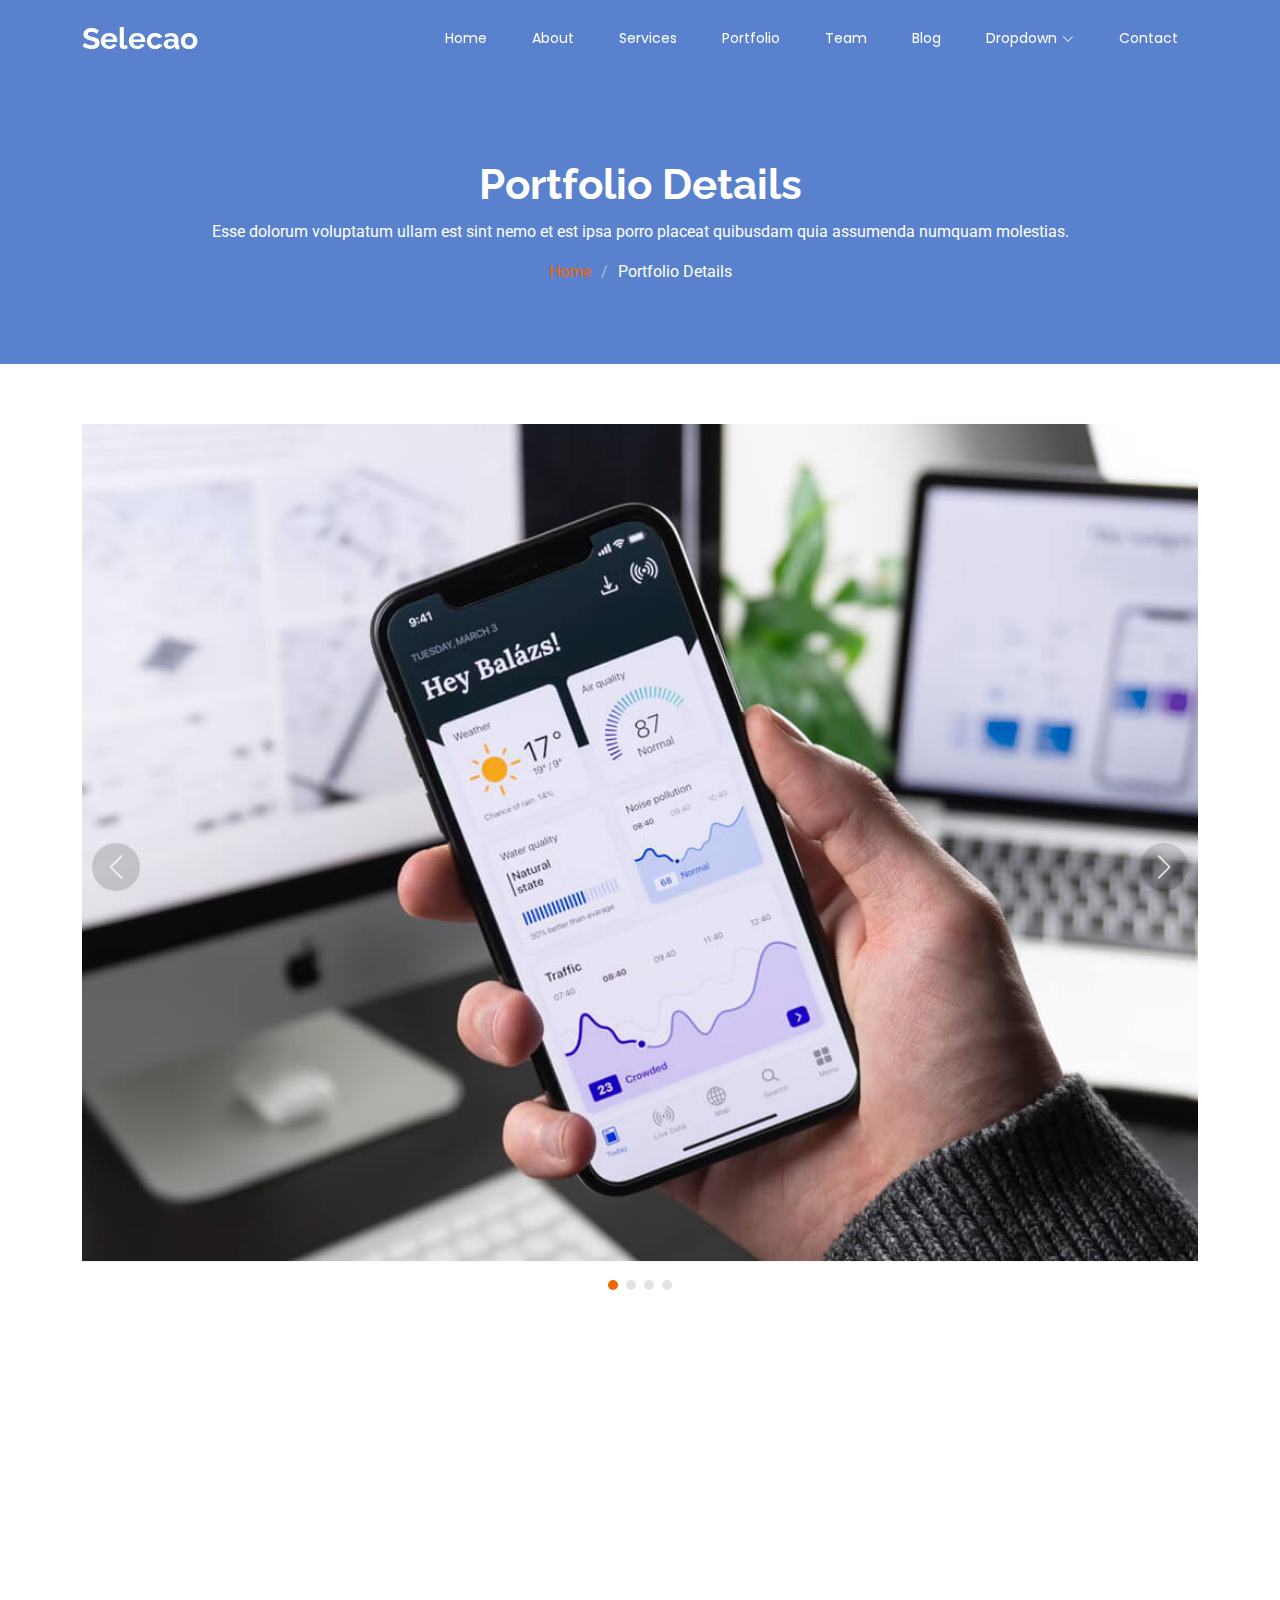
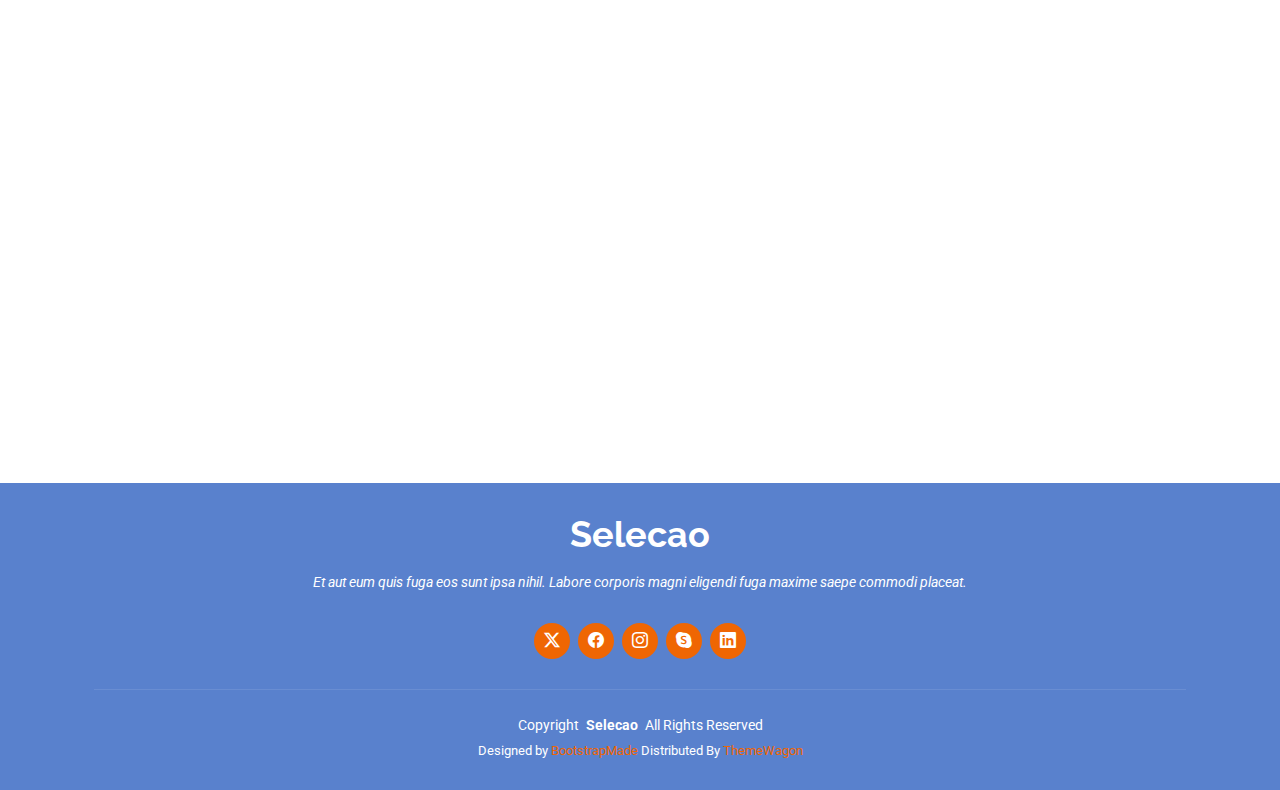
<file: portfolio-details.html>
<!DOCTYPE html>
<html lang="en">

<head>
  <meta charset="utf-8">
  <meta content="width=device-width, initial-scale=1.0" name="viewport">
  <title>Portfolio Details - Selecao Bootstrap Template</title>
  <meta name="description" content="">
  <meta name="keywords" content="">

  <!-- Favicons -->
  <link href="assets/img/favicon.png" rel="icon">
  <link href="assets/img/apple-touch-icon.png" rel="apple-touch-icon">

  <!-- Fonts -->
  <link href="https://fonts.googleapis.com" rel="preconnect">
  <link href="https://fonts.gstatic.com" rel="preconnect" crossorigin>
  <link href="https://fonts.googleapis.com/css2?family=Roboto:ital,wght@0,100;0,300;0,400;0,500;0,700;0,900;1,100;1,300;1,400;1,500;1,700;1,900&family=Poppins:ital,wght@0,100;0,200;0,300;0,400;0,500;0,600;0,700;0,800;0,900;1,100;1,200;1,300;1,400;1,500;1,600;1,700;1,800;1,900&family=Raleway:ital,wght@0,100;0,200;0,300;0,400;0,500;0,600;0,700;0,800;0,900;1,100;1,200;1,300;1,400;1,500;1,600;1,700;1,800;1,900&display=swap" rel="stylesheet">

  <!-- Vendor CSS Files -->
  <link href="assets/vendor/bootstrap/css/bootstrap.min.css" rel="stylesheet">
  <link href="assets/vendor/bootstrap-icons/bootstrap-icons.css" rel="stylesheet">
  <link href="assets/vendor/aos/aos.css" rel="stylesheet">
  <link href="assets/vendor/animate.css/animate.min.css" rel="stylesheet">
  <link href="assets/vendor/glightbox/css/glightbox.min.css" rel="stylesheet">
  <link href="assets/vendor/swiper/swiper-bundle.min.css" rel="stylesheet">

  <!-- Main CSS File -->
  <link href="assets/css/main.css" rel="stylesheet">

  <!-- =======================================================
  * Template Name: Selecao
  * Template URL: https://bootstrapmade.com/selecao-bootstrap-template/
  * Updated: Aug 07 2024 with Bootstrap v5.3.3
  * Author: BootstrapMade.com
  * License: https://bootstrapmade.com/license/
  ======================================================== -->
</head>

<body class="portfolio-details-page">

  <header id="header" class="header d-flex align-items-center fixed-top">
    <div class="container-fluid container-xl position-relative d-flex align-items-center justify-content-between">

      <a href="index.html" class="logo d-flex align-items-center">
        <!-- Uncomment the line below if you also wish to use an image logo -->
        <!-- <img src="assets/img/logo.png" alt=""> -->
        <h1 class="sitename">Selecao</h1>
      </a>

      <nav id="navmenu" class="navmenu">
        <ul>
          <li><a href="#hero">Home</a></li>
          <li><a href="#about">About</a></li>
          <li><a href="#services">Services</a></li>
          <li><a href="#portfolio">Portfolio</a></li>
          <li><a href="#team">Team</a></li>
          <li><a href="blog.html">Blog</a></li>
          <li class="dropdown"><a href="#"><span>Dropdown</span> <i class="bi bi-chevron-down toggle-dropdown"></i></a>
            <ul>
              <li><a href="#">Dropdown 1</a></li>
              <li class="dropdown"><a href="#"><span>Deep Dropdown</span> <i class="bi bi-chevron-down toggle-dropdown"></i></a>
                <ul>
                  <li><a href="#">Deep Dropdown 1</a></li>
                  <li><a href="#">Deep Dropdown 2</a></li>
                  <li><a href="#">Deep Dropdown 3</a></li>
                  <li><a href="#">Deep Dropdown 4</a></li>
                  <li><a href="#">Deep Dropdown 5</a></li>
                </ul>
              </li>
              <li><a href="#">Dropdown 2</a></li>
              <li><a href="#">Dropdown 3</a></li>
              <li><a href="#">Dropdown 4</a></li>
            </ul>
          </li>
          <li><a href="#contact">Contact</a></li>
        </ul>
        <i class="mobile-nav-toggle d-xl-none bi bi-list"></i>
      </nav>

    </div>
  </header>

  <main class="main">

    <!-- Page Title -->
    <div class="page-title dark-background">
      <div class="container position-relative">
        <h1>Portfolio Details</h1>
        <p>Esse dolorum voluptatum ullam est sint nemo et est ipsa porro placeat quibusdam quia assumenda numquam molestias.</p>
        <nav class="breadcrumbs">
          <ol>
            <li><a href="index.html">Home</a></li>
            <li class="current">Portfolio Details</li>
          </ol>
        </nav>
      </div>
    </div><!-- End Page Title -->

    <!-- Portfolio Details Section -->
    <section id="portfolio-details" class="portfolio-details section">

      <div class="container" data-aos="fade-up">

        <div class="portfolio-details-slider swiper init-swiper">
          <script type="application/json" class="swiper-config">
            {
              "loop": true,
              "speed": 600,
              "autoplay": {
                "delay": 5000
              },
              "slidesPerView": "auto",
              "navigation": {
                "nextEl": ".swiper-button-next",
                "prevEl": ".swiper-button-prev"
              },
              "pagination": {
                "el": ".swiper-pagination",
                "type": "bullets",
                "clickable": true
              }
            }
          </script>
          <div class="swiper-wrapper align-items-center">

            <div class="swiper-slide">
              <img src="assets/img/portfolio/app-1.jpg" alt="">
            </div>

            <div class="swiper-slide">
              <img src="assets/img/portfolio/product-1.jpg" alt="">
            </div>

            <div class="swiper-slide">
              <img src="assets/img/portfolio/branding-1.jpg" alt="">
            </div>

            <div class="swiper-slide">
              <img src="assets/img/portfolio/books-1.jpg" alt="">
            </div>

          </div>
          <div class="swiper-button-prev"></div>
          <div class="swiper-button-next"></div>
          <div class="swiper-pagination"></div>
        </div>

        <div class="row justify-content-between gy-4 mt-4">

          <div class="col-lg-8" data-aos="fade-up">
            <div class="portfolio-description">
              <h2>This is an example of portfolio details</h2>
              <p>
                Autem ipsum nam porro corporis rerum. Quis eos dolorem eos itaque inventore commodi labore quia quia. Exercitationem repudiandae officiis neque suscipit non officia eaque itaque enim. Voluptatem officia accusantium nesciunt est omnis tempora consectetur dignissimos. Sequi nulla at esse enim cum deserunt eius.
              </p>
              <p>
                Amet consequatur qui dolore veniam voluptatem voluptatem sit. Non aspernatur atque natus ut cum nam et. Praesentium error dolores rerum minus sequi quia veritatis eum. Eos et doloribus doloremque nesciunt molestiae laboriosam.
              </p>

              <div class="testimonial-item">
                <p>
                  <i class="bi bi-quote quote-icon-left"></i>
                  <span>Export tempor illum tamen malis malis eram quae irure esse labore quem cillum quid cillum eram malis quorum velit fore eram velit sunt aliqua noster fugiat irure amet legam anim culpa.</span>
                  <i class="bi bi-quote quote-icon-right"></i>
                </p>
                <div>
                  <img src="assets/img/testimonials/testimonials-2.jpg" class="testimonial-img" alt="">
                  <h3>Sara Wilsson</h3>
                  <h4>Designer</h4>
                </div>
              </div>

              <p>
                Impedit ipsum quae et aliquid doloribus et voluptatem quasi. Perspiciatis occaecati earum et magnam animi. Quibusdam non qui ea vitae suscipit vitae sunt. Repudiandae incidunt cumque minus deserunt assumenda tempore. Delectus voluptas necessitatibus est.
              </p>

              <p>
                Sunt voluptatum sapiente facilis quo odio aut ipsum repellat debitis. Molestiae et autem libero. Explicabo et quod necessitatibus similique quis dolor eum. Numquam eaque praesentium rem et qui nesciunt.
              </p>

            </div>
          </div>

          <div class="col-lg-3" data-aos="fade-up" data-aos-delay="100">
            <div class="portfolio-info">
              <h3>Project information</h3>
              <ul>
                <li><strong>Category</strong> Web design</li>
                <li><strong>Client</strong> ASU Company</li>
                <li><strong>Project date</strong> 01 March, 2020</li>
                <li><strong>Project URL</strong> <a href="#">www.example.com</a></li>
                <li><a href="#" class="btn-visit align-self-start">Visit Website</a></li>
              </ul>
            </div>
          </div>

        </div>

      </div>

    </section><!-- /Portfolio Details Section -->

  </main>

  <footer id="footer" class="footer dark-background">
    <div class="container">
      <h3 class="sitename">Selecao</h3>
      <p>Et aut eum quis fuga eos sunt ipsa nihil. Labore corporis magni eligendi fuga maxime saepe commodi placeat.</p>
      <div class="social-links d-flex justify-content-center">
        <a href=""><i class="bi bi-twitter-x"></i></a>
        <a href=""><i class="bi bi-facebook"></i></a>
        <a href=""><i class="bi bi-instagram"></i></a>
        <a href=""><i class="bi bi-skype"></i></a>
        <a href=""><i class="bi bi-linkedin"></i></a>
      </div>
      <div class="container">
        <div class="copyright">
          <span>Copyright</span> <strong class="px-1 sitename">Selecao</strong> <span>All Rights Reserved</span>
        </div>
        <div class="credits">
          <!-- All the links in the footer should remain intact. -->
          <!-- You can delete the links only if you've purchased the pro version. -->
          <!-- Licensing information: https://bootstrapmade.com/license/ -->
          <!-- Purchase the pro version with working PHP/AJAX contact form: [buy-url] -->
          Designed by <a href="https://bootstrapmade.com/">BootstrapMade</a>  Distributed By <a href="https://themewagon.com">ThemeWagon</a>
        </div>
      </div>
    </div>
  </footer>

  <!-- Scroll Top -->
  <a href="#" id="scroll-top" class="scroll-top d-flex align-items-center justify-content-center"><i class="bi bi-arrow-up-short"></i></a>

  <!-- Preloader -->
  <div id="preloader"></div>

  <!-- Vendor JS Files -->
  <script src="assets/vendor/bootstrap/js/bootstrap.bundle.min.js"></script>
  <script src="assets/vendor/php-email-form/validate.js"></script>
  <script src="assets/vendor/aos/aos.js"></script>
  <script src="assets/vendor/glightbox/js/glightbox.min.js"></script>
  <script src="assets/vendor/imagesloaded/imagesloaded.pkgd.min.js"></script>
  <script src="assets/vendor/isotope-layout/isotope.pkgd.min.js"></script>
  <script src="assets/vendor/swiper/swiper-bundle.min.js"></script>

  <!-- Main JS File -->
  <script src="assets/js/main.js"></script>

</body>

</html>
</file>
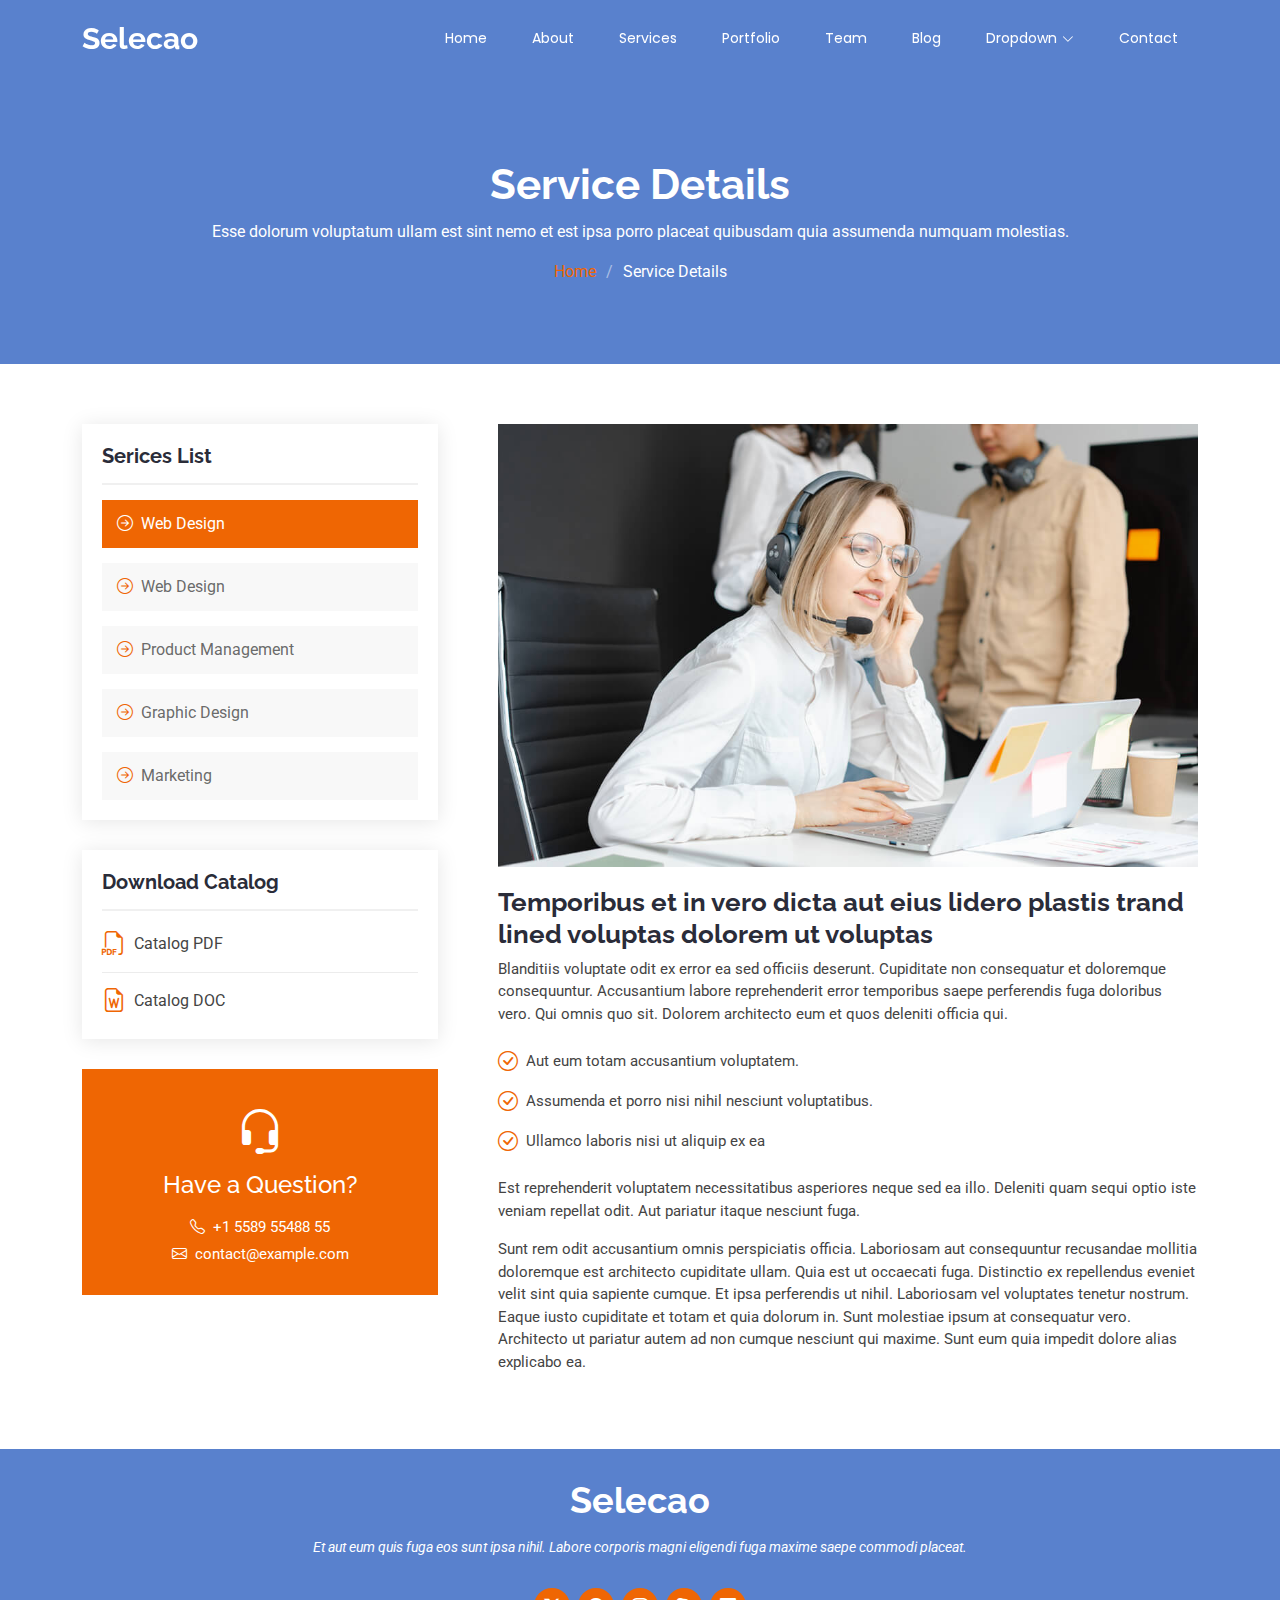
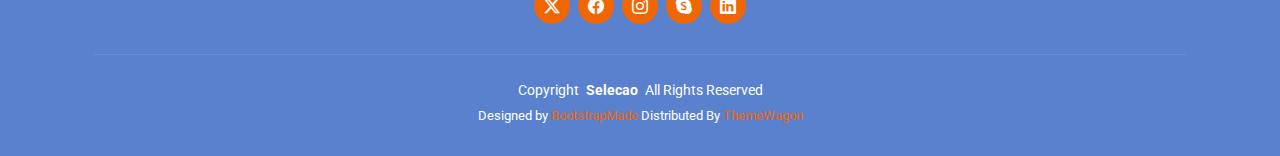
<file: service-details.html>
<!DOCTYPE html>
<html lang="en">

<head>
  <meta charset="utf-8">
  <meta content="width=device-width, initial-scale=1.0" name="viewport">
  <title>Service Details - Selecao Bootstrap Template</title>
  <meta name="description" content="">
  <meta name="keywords" content="">

  <!-- Favicons -->
  <link href="assets/img/favicon.png" rel="icon">
  <link href="assets/img/apple-touch-icon.png" rel="apple-touch-icon">

  <!-- Fonts -->
  <link href="https://fonts.googleapis.com" rel="preconnect">
  <link href="https://fonts.gstatic.com" rel="preconnect" crossorigin>
  <link href="https://fonts.googleapis.com/css2?family=Roboto:ital,wght@0,100;0,300;0,400;0,500;0,700;0,900;1,100;1,300;1,400;1,500;1,700;1,900&family=Poppins:ital,wght@0,100;0,200;0,300;0,400;0,500;0,600;0,700;0,800;0,900;1,100;1,200;1,300;1,400;1,500;1,600;1,700;1,800;1,900&family=Raleway:ital,wght@0,100;0,200;0,300;0,400;0,500;0,600;0,700;0,800;0,900;1,100;1,200;1,300;1,400;1,500;1,600;1,700;1,800;1,900&display=swap" rel="stylesheet">

  <!-- Vendor CSS Files -->
  <link href="assets/vendor/bootstrap/css/bootstrap.min.css" rel="stylesheet">
  <link href="assets/vendor/bootstrap-icons/bootstrap-icons.css" rel="stylesheet">
  <link href="assets/vendor/aos/aos.css" rel="stylesheet">
  <link href="assets/vendor/animate.css/animate.min.css" rel="stylesheet">
  <link href="assets/vendor/glightbox/css/glightbox.min.css" rel="stylesheet">
  <link href="assets/vendor/swiper/swiper-bundle.min.css" rel="stylesheet">

  <!-- Main CSS File -->
  <link href="assets/css/main.css" rel="stylesheet">

  <!-- =======================================================
  * Template Name: Selecao
  * Template URL: https://bootstrapmade.com/selecao-bootstrap-template/
  * Updated: Aug 07 2024 with Bootstrap v5.3.3
  * Author: BootstrapMade.com
  * License: https://bootstrapmade.com/license/
  ======================================================== -->
</head>

<body class="service-details-page">

  <header id="header" class="header d-flex align-items-center fixed-top">
    <div class="container-fluid container-xl position-relative d-flex align-items-center justify-content-between">

      <a href="index.html" class="logo d-flex align-items-center">
        <!-- Uncomment the line below if you also wish to use an image logo -->
        <!-- <img src="assets/img/logo.png" alt=""> -->
        <h1 class="sitename">Selecao</h1>
      </a>

      <nav id="navmenu" class="navmenu">
        <ul>
          <li><a href="#hero">Home</a></li>
          <li><a href="#about">About</a></li>
          <li><a href="#services">Services</a></li>
          <li><a href="#portfolio">Portfolio</a></li>
          <li><a href="#team">Team</a></li>
          <li><a href="blog.html">Blog</a></li>
          <li class="dropdown"><a href="#"><span>Dropdown</span> <i class="bi bi-chevron-down toggle-dropdown"></i></a>
            <ul>
              <li><a href="#">Dropdown 1</a></li>
              <li class="dropdown"><a href="#"><span>Deep Dropdown</span> <i class="bi bi-chevron-down toggle-dropdown"></i></a>
                <ul>
                  <li><a href="#">Deep Dropdown 1</a></li>
                  <li><a href="#">Deep Dropdown 2</a></li>
                  <li><a href="#">Deep Dropdown 3</a></li>
                  <li><a href="#">Deep Dropdown 4</a></li>
                  <li><a href="#">Deep Dropdown 5</a></li>
                </ul>
              </li>
              <li><a href="#">Dropdown 2</a></li>
              <li><a href="#">Dropdown 3</a></li>
              <li><a href="#">Dropdown 4</a></li>
            </ul>
          </li>
          <li><a href="#contact">Contact</a></li>
        </ul>
        <i class="mobile-nav-toggle d-xl-none bi bi-list"></i>
      </nav>

    </div>
  </header>

  <main class="main">

    <!-- Page Title -->
    <div class="page-title dark-background">
      <div class="container position-relative">
        <h1>Service Details</h1>
        <p>Esse dolorum voluptatum ullam est sint nemo et est ipsa porro placeat quibusdam quia assumenda numquam molestias.</p>
        <nav class="breadcrumbs">
          <ol>
            <li><a href="index.html">Home</a></li>
            <li class="current">Service Details</li>
          </ol>
        </nav>
      </div>
    </div><!-- End Page Title -->

    <!-- Service Details Section -->
    <section id="service-details" class="service-details section">

      <div class="container">

        <div class="row gy-5">

          <div class="col-lg-4" data-aos="fade-up" data-aos-delay="100">

            <div class="service-box">
              <h4>Serices List</h4>
              <div class="services-list">
                <a href="#" class="active"><i class="bi bi-arrow-right-circle"></i><span>Web Design</span></a>
                <a href="#"><i class="bi bi-arrow-right-circle"></i><span>Web Design</span></a>
                <a href="#"><i class="bi bi-arrow-right-circle"></i><span>Product Management</span></a>
                <a href="#"><i class="bi bi-arrow-right-circle"></i><span>Graphic Design</span></a>
                <a href="#"><i class="bi bi-arrow-right-circle"></i><span>Marketing</span></a>
              </div>
            </div><!-- End Services List -->

            <div class="service-box">
              <h4>Download Catalog</h4>
              <div class="download-catalog">
                <a href="#"><i class="bi bi-filetype-pdf"></i><span>Catalog PDF</span></a>
                <a href="#"><i class="bi bi-file-earmark-word"></i><span>Catalog DOC</span></a>
              </div>
            </div><!-- End Services List -->

            <div class="help-box d-flex flex-column justify-content-center align-items-center">
              <i class="bi bi-headset help-icon"></i>
              <h4>Have a Question?</h4>
              <p class="d-flex align-items-center mt-2 mb-0"><i class="bi bi-telephone me-2"></i> <span>+1 5589 55488 55</span></p>
              <p class="d-flex align-items-center mt-1 mb-0"><i class="bi bi-envelope me-2"></i> <a href="mailto:contact@example.com">contact@example.com</a></p>
            </div>

          </div>

          <div class="col-lg-8 ps-lg-5" data-aos="fade-up" data-aos-delay="200">
            <img src="assets/img/services.jpg" alt="" class="img-fluid services-img">
            <h3>Temporibus et in vero dicta aut eius lidero plastis trand lined voluptas dolorem ut voluptas</h3>
            <p>
              Blanditiis voluptate odit ex error ea sed officiis deserunt. Cupiditate non consequatur et doloremque consequuntur. Accusantium labore reprehenderit error temporibus saepe perferendis fuga doloribus vero. Qui omnis quo sit. Dolorem architecto eum et quos deleniti officia qui.
            </p>
            <ul>
              <li><i class="bi bi-check-circle"></i> <span>Aut eum totam accusantium voluptatem.</span></li>
              <li><i class="bi bi-check-circle"></i> <span>Assumenda et porro nisi nihil nesciunt voluptatibus.</span></li>
              <li><i class="bi bi-check-circle"></i> <span>Ullamco laboris nisi ut aliquip ex ea</span></li>
            </ul>
            <p>
              Est reprehenderit voluptatem necessitatibus asperiores neque sed ea illo. Deleniti quam sequi optio iste veniam repellat odit. Aut pariatur itaque nesciunt fuga.
            </p>
            <p>
              Sunt rem odit accusantium omnis perspiciatis officia. Laboriosam aut consequuntur recusandae mollitia doloremque est architecto cupiditate ullam. Quia est ut occaecati fuga. Distinctio ex repellendus eveniet velit sint quia sapiente cumque. Et ipsa perferendis ut nihil. Laboriosam vel voluptates tenetur nostrum. Eaque iusto cupiditate et totam et quia dolorum in. Sunt molestiae ipsum at consequatur vero. Architecto ut pariatur autem ad non cumque nesciunt qui maxime. Sunt eum quia impedit dolore alias explicabo ea.
            </p>
          </div>

        </div>

      </div>

    </section><!-- /Service Details Section -->

  </main>

  <footer id="footer" class="footer dark-background">
    <div class="container">
      <h3 class="sitename">Selecao</h3>
      <p>Et aut eum quis fuga eos sunt ipsa nihil. Labore corporis magni eligendi fuga maxime saepe commodi placeat.</p>
      <div class="social-links d-flex justify-content-center">
        <a href=""><i class="bi bi-twitter-x"></i></a>
        <a href=""><i class="bi bi-facebook"></i></a>
        <a href=""><i class="bi bi-instagram"></i></a>
        <a href=""><i class="bi bi-skype"></i></a>
        <a href=""><i class="bi bi-linkedin"></i></a>
      </div>
      <div class="container">
        <div class="copyright">
          <span>Copyright</span> <strong class="px-1 sitename">Selecao</strong> <span>All Rights Reserved</span>
        </div>
        <div class="credits">
          <!-- All the links in the footer should remain intact. -->
          <!-- You can delete the links only if you've purchased the pro version. -->
          <!-- Licensing information: https://bootstrapmade.com/license/ -->
          <!-- Purchase the pro version with working PHP/AJAX contact form: [buy-url] -->
          Designed by <a href="https://bootstrapmade.com/">BootstrapMade</a> Distributed By <a href="https://themewagon.com">ThemeWagon</a>
        </div>
      </div>
    </div>
  </footer>

  <!-- Scroll Top -->
  <a href="#" id="scroll-top" class="scroll-top d-flex align-items-center justify-content-center"><i class="bi bi-arrow-up-short"></i></a>

  <!-- Preloader -->
  <div id="preloader"></div>

  <!-- Vendor JS Files -->
  <script src="assets/vendor/bootstrap/js/bootstrap.bundle.min.js"></script>
  <script src="assets/vendor/php-email-form/validate.js"></script>
  <script src="assets/vendor/aos/aos.js"></script>
  <script src="assets/vendor/glightbox/js/glightbox.min.js"></script>
  <script src="assets/vendor/imagesloaded/imagesloaded.pkgd.min.js"></script>
  <script src="assets/vendor/isotope-layout/isotope.pkgd.min.js"></script>
  <script src="assets/vendor/swiper/swiper-bundle.min.js"></script>

  <!-- Main JS File -->
  <script src="assets/js/main.js"></script>

</body>

</html>
</file>
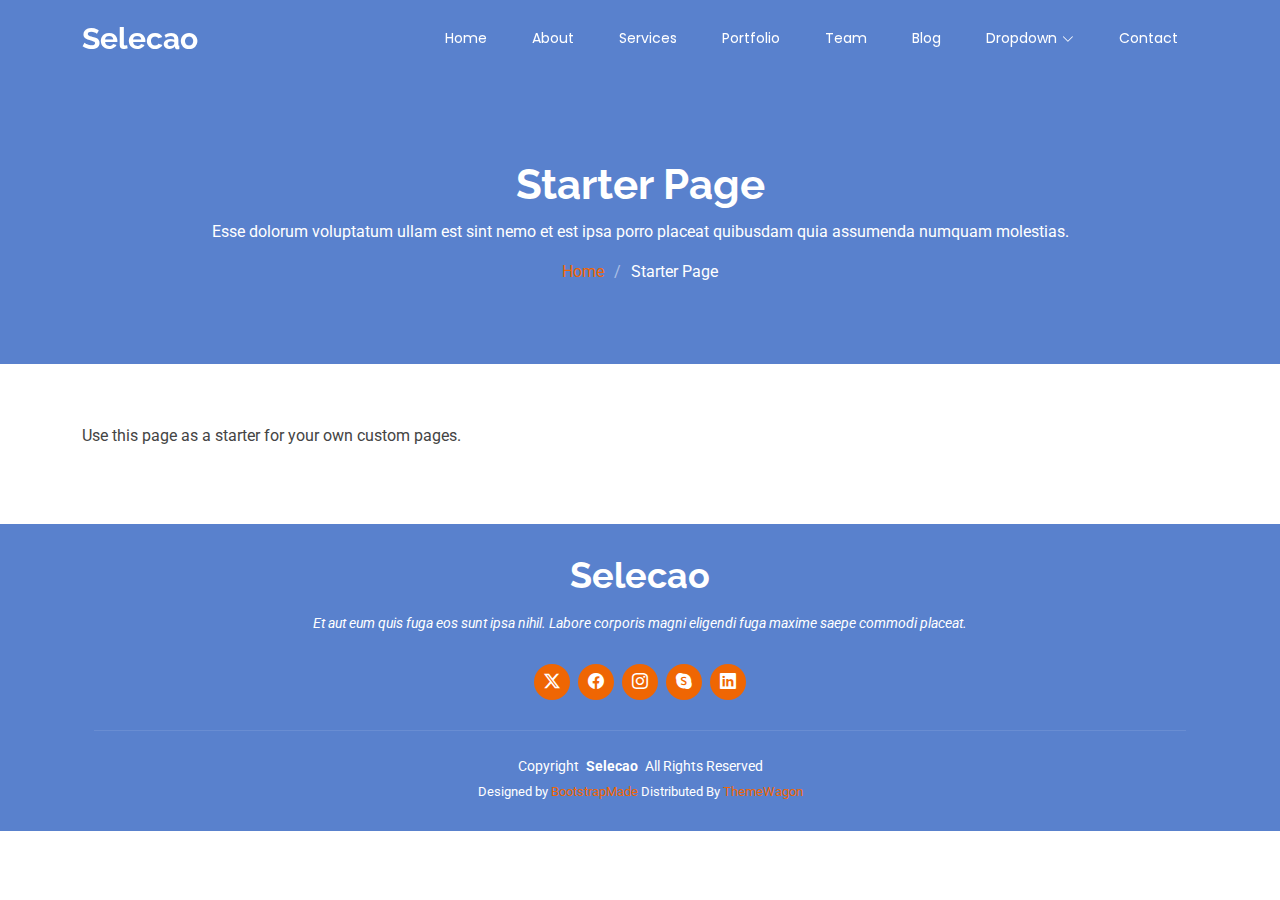
<file: starter-page.html>
<!DOCTYPE html>
<html lang="en">

<head>
  <meta charset="utf-8">
  <meta content="width=device-width, initial-scale=1.0" name="viewport">
  <title>Starter Page - Selecao Bootstrap Template</title>
  <meta name="description" content="">
  <meta name="keywords" content="">

  <!-- Favicons -->
  <link href="assets/img/favicon.png" rel="icon">
  <link href="assets/img/apple-touch-icon.png" rel="apple-touch-icon">

  <!-- Fonts -->
  <link href="https://fonts.googleapis.com" rel="preconnect">
  <link href="https://fonts.gstatic.com" rel="preconnect" crossorigin>
  <link href="https://fonts.googleapis.com/css2?family=Roboto:ital,wght@0,100;0,300;0,400;0,500;0,700;0,900;1,100;1,300;1,400;1,500;1,700;1,900&family=Poppins:ital,wght@0,100;0,200;0,300;0,400;0,500;0,600;0,700;0,800;0,900;1,100;1,200;1,300;1,400;1,500;1,600;1,700;1,800;1,900&family=Raleway:ital,wght@0,100;0,200;0,300;0,400;0,500;0,600;0,700;0,800;0,900;1,100;1,200;1,300;1,400;1,500;1,600;1,700;1,800;1,900&display=swap" rel="stylesheet">

  <!-- Vendor CSS Files -->
  <link href="assets/vendor/bootstrap/css/bootstrap.min.css" rel="stylesheet">
  <link href="assets/vendor/bootstrap-icons/bootstrap-icons.css" rel="stylesheet">
  <link href="assets/vendor/aos/aos.css" rel="stylesheet">
  <link href="assets/vendor/animate.css/animate.min.css" rel="stylesheet">
  <link href="assets/vendor/glightbox/css/glightbox.min.css" rel="stylesheet">
  <link href="assets/vendor/swiper/swiper-bundle.min.css" rel="stylesheet">

  <!-- Main CSS File -->
  <link href="assets/css/main.css" rel="stylesheet">

  <!-- =======================================================
  * Template Name: Selecao
  * Template URL: https://bootstrapmade.com/selecao-bootstrap-template/
  * Updated: Aug 07 2024 with Bootstrap v5.3.3
  * Author: BootstrapMade.com
  * License: https://bootstrapmade.com/license/
  ======================================================== -->
</head>

<body class="starter-page-page">

  <header id="header" class="header d-flex align-items-center fixed-top">
    <div class="container-fluid container-xl position-relative d-flex align-items-center justify-content-between">

      <a href="index.html" class="logo d-flex align-items-center">
        <!-- Uncomment the line below if you also wish to use an image logo -->
        <!-- <img src="assets/img/logo.png" alt=""> -->
        <h1 class="sitename">Selecao</h1>
      </a>

      <nav id="navmenu" class="navmenu">
        <ul>
          <li><a href="#hero">Home</a></li>
          <li><a href="#about">About</a></li>
          <li><a href="#services">Services</a></li>
          <li><a href="#portfolio">Portfolio</a></li>
          <li><a href="#team">Team</a></li>
          <li><a href="blog.html">Blog</a></li>
          <li class="dropdown"><a href="#"><span>Dropdown</span> <i class="bi bi-chevron-down toggle-dropdown"></i></a>
            <ul>
              <li><a href="#">Dropdown 1</a></li>
              <li class="dropdown"><a href="#"><span>Deep Dropdown</span> <i class="bi bi-chevron-down toggle-dropdown"></i></a>
                <ul>
                  <li><a href="#">Deep Dropdown 1</a></li>
                  <li><a href="#">Deep Dropdown 2</a></li>
                  <li><a href="#">Deep Dropdown 3</a></li>
                  <li><a href="#">Deep Dropdown 4</a></li>
                  <li><a href="#">Deep Dropdown 5</a></li>
                </ul>
              </li>
              <li><a href="#">Dropdown 2</a></li>
              <li><a href="#">Dropdown 3</a></li>
              <li><a href="#">Dropdown 4</a></li>
            </ul>
          </li>
          <li><a href="#contact">Contact</a></li>
        </ul>
        <i class="mobile-nav-toggle d-xl-none bi bi-list"></i>
      </nav>

    </div>
  </header>

  <main class="main">

    <!-- Page Title -->
    <div class="page-title dark-background">
      <div class="container position-relative">
        <h1>Starter Page</h1>
        <p>Esse dolorum voluptatum ullam est sint nemo et est ipsa porro placeat quibusdam quia assumenda numquam molestias.</p>
        <nav class="breadcrumbs">
          <ol>
            <li><a href="index.html">Home</a></li>
            <li class="current">Starter Page</li>
          </ol>
        </nav>
      </div>
    </div><!-- End Page Title -->

    <!-- Starter Section Section -->
    <section id="starter-section" class="starter-section section">

      <div class="container" data-aos="fade-up">
        <p>Use this page as a starter for your own custom pages.</p>
      </div>

    </section><!-- /Starter Section Section -->

  </main>

  <footer id="footer" class="footer dark-background">
    <div class="container">
      <h3 class="sitename">Selecao</h3>
      <p>Et aut eum quis fuga eos sunt ipsa nihil. Labore corporis magni eligendi fuga maxime saepe commodi placeat.</p>
      <div class="social-links d-flex justify-content-center">
        <a href=""><i class="bi bi-twitter-x"></i></a>
        <a href=""><i class="bi bi-facebook"></i></a>
        <a href=""><i class="bi bi-instagram"></i></a>
        <a href=""><i class="bi bi-skype"></i></a>
        <a href=""><i class="bi bi-linkedin"></i></a>
      </div>
      <div class="container">
        <div class="copyright">
          <span>Copyright</span> <strong class="px-1 sitename">Selecao</strong> <span>All Rights Reserved</span>
        </div>
        <div class="credits">
          <!-- All the links in the footer should remain intact. -->
          <!-- You can delete the links only if you've purchased the pro version. -->
          <!-- Licensing information: https://bootstrapmade.com/license/ -->
          <!-- Purchase the pro version with working PHP/AJAX contact form: [buy-url] -->
          Designed by <a href="https://bootstrapmade.com/">BootstrapMade</a> Distributed By <a href="https://themewagon.com">ThemeWagon</a>
        </div>
      </div>
    </div>
  </footer>

  <!-- Scroll Top -->
  <a href="#" id="scroll-top" class="scroll-top d-flex align-items-center justify-content-center"><i class="bi bi-arrow-up-short"></i></a>

  <!-- Preloader -->
  <div id="preloader"></div>

  <!-- Vendor JS Files -->
  <script src="assets/vendor/bootstrap/js/bootstrap.bundle.min.js"></script>
  <script src="assets/vendor/php-email-form/validate.js"></script>
  <script src="assets/vendor/aos/aos.js"></script>
  <script src="assets/vendor/glightbox/js/glightbox.min.js"></script>
  <script src="assets/vendor/imagesloaded/imagesloaded.pkgd.min.js"></script>
  <script src="assets/vendor/isotope-layout/isotope.pkgd.min.js"></script>
  <script src="assets/vendor/swiper/swiper-bundle.min.js"></script>

  <!-- Main JS File -->
  <script src="assets/js/main.js"></script>

</body>

</html>
</file>
<file: assets/css/main.css>
/**
* Template Name: Selecao
* Template URL: https://bootstrapmade.com/selecao-bootstrap-template/
* Updated: Aug 07 2024 with Bootstrap v5.3.3
* Author: BootstrapMade.com
* License: https://bootstrapmade.com/license/
*/

/*--------------------------------------------------------------
# Font & Color Variables
# Help: https://bootstrapmade.com/color-system/
--------------------------------------------------------------*/
/* Fonts */
:root {
  --default-font: "Roboto",  system-ui, -apple-system, "Segoe UI", Roboto, "Helvetica Neue", Arial, "Noto Sans", "Liberation Sans", sans-serif, "Apple Color Emoji", "Segoe UI Emoji", "Segoe UI Symbol", "Noto Color Emoji";
  --heading-font: "Raleway",  sans-serif;
  --nav-font: "Poppins",  sans-serif;
}

/* Global Colors - The following color variables are used throughout the website. Updating them here will change the color scheme of the entire website */
:root { 
  --background-color: #ffffff; /* Background color for the entire website, including individual sections */
  --default-color: #444444; /* Default color used for the majority of the text content across the entire website */
  --heading-color: #2a2c39; /* Color for headings, subheadings and title throughout the website */
  --accent-color: #ef6603; /* Accent color that represents your brand on the website. It's used for buttons, links, and other elements that need to stand out */
  --surface-color: #ffffff; /* The surface color is used as a background of boxed elements within sections, such as cards, icon boxes, or other elements that require a visual separation from the global background. */
  --contrast-color: #ffffff; /* Contrast color for text, ensuring readability against backgrounds of accent, heading, or default colors. */
}

/* Nav Menu Colors - The following color variables are used specifically for the navigation menu. They are separate from the global colors to allow for more customization options */
:root {
  --nav-color: #ffffff;  /* The default color of the main navmenu links */
  --nav-hover-color: #ef6603; /* Applied to main navmenu links when they are hovered over or active */
  --nav-mobile-background-color: #ffffff; /* Used as the background color for mobile navigation menu */
  --nav-dropdown-background-color: #ffffff; /* Used as the background color for dropdown items that appear when hovering over primary navigation items */
  --nav-dropdown-color: #060606; /* Used for navigation links of the dropdown items in the navigation menu. */
  --nav-dropdown-hover-color: #ef6603; /* Similar to --nav-hover-color, this color is applied to dropdown navigation links when they are hovered over. */
}

/* Color Presets - These classes override global colors when applied to any section or element, providing reuse of the sam color scheme. */

.light-background {
  --background-color: #f9f9f9;
  --surface-color: #ffffff;
}

.dark-background {
  --background-color: #5981cd;
  --default-color: #ffffff;
  --heading-color: #ffffff;
  --surface-color: #404356;
  --contrast-color: #ffffff;
}

/* Smooth scroll */
:root {
  scroll-behavior: smooth;
}

/*--------------------------------------------------------------
# General Styling & Shared Classes
--------------------------------------------------------------*/
body {
  color: var(--default-color);
  background-color: var(--background-color);
  font-family: var(--default-font);
}

a {
  color: var(--accent-color);
  text-decoration: none;
  transition: 0.3s;
}

a:hover {
  color: color-mix(in srgb, var(--accent-color), transparent 25%);
  text-decoration: none;
}

h1,
h2,
h3,
h4,
h5,
h6 {
  color: var(--heading-color);
  font-family: var(--heading-font);
}

/* PHP Email Form Messages
------------------------------*/
.php-email-form .error-message {
  display: none;
  background: #df1529;
  color: #ffffff;
  text-align: left;
  padding: 15px;
  margin-bottom: 24px;
  font-weight: 600;
}

.php-email-form .sent-message {
  display: none;
  color: #ffffff;
  background: #059652;
  text-align: center;
  padding: 15px;
  margin-bottom: 24px;
  font-weight: 600;
}

.php-email-form .loading {
  display: none;
  background: var(--surface-color);
  text-align: center;
  padding: 15px;
  margin-bottom: 24px;
}

.php-email-form .loading:before {
  content: "";
  display: inline-block;
  border-radius: 50%;
  width: 24px;
  height: 24px;
  margin: 0 10px -6px 0;
  border: 3px solid var(--accent-color);
  border-top-color: var(--surface-color);
  animation: php-email-form-loading 1s linear infinite;
}

@keyframes php-email-form-loading {
  0% {
    transform: rotate(0deg);
  }

  100% {
    transform: rotate(360deg);
  }
}

/*--------------------------------------------------------------
# Global Header
--------------------------------------------------------------*/
.header {
  --background-color: rgba(255, 255, 255, 0);
  --heading-color: #ffffff;
  color: var(--default-color);
  background-color: var(--background-color);
  padding: 20px 0;
  transition: all 0.5s;
  z-index: 997;
}

.header .logo {
  line-height: 1;
}

.header .logo img {
  max-height: 32px;
  margin-right: 8px;
}

.header .logo h1 {
  font-size: 30px;
  margin: 0;
  font-weight: 700;
  color: var(--heading-color);
}

.scrolled .header {
  box-shadow: 0px 0 18px rgba(0, 0, 0, 0.1);
}

/* Global Header on Scroll
------------------------------*/
.scrolled .header {
  --background-color: rgba(42, 44, 57, 0.9);
}

/*--------------------------------------------------------------
# Navigation Menu
--------------------------------------------------------------*/
/* Navmenu - Desktop */
@media (min-width: 1200px) {
  .navmenu {
    padding: 0;
  }

  .navmenu ul {
    margin: 0;
    padding: 0;
    display: flex;
    list-style: none;
    align-items: center;
  }

  .navmenu li {
    position: relative;
    margin-left: 5px;
  }

  .navmenu a,
  .navmenu a:focus {
    color: var(--nav-color);
    padding: 8px 20px;
    font-size: 14px;
    font-family: var(--nav-font);
    font-weight: 400;
    display: flex;
    align-items: center;
    justify-content: space-between;
    white-space: nowrap;
    transition: 0.3s;
    border-radius: 50px;
  }

  .navmenu a i,
  .navmenu a:focus i {
    font-size: 12px;
    line-height: 0;
    margin-left: 5px;
    transition: 0.3s;
  }

  .navmenu li:hover>a,
  .navmenu .active,
  .navmenu .active:focus {
    background-color: var(--nav-hover-color);
  }

  .navmenu .dropdown ul {
    margin: 0;
    padding: 10px 0;
    background: var(--nav-dropdown-background-color);
    display: block;
    position: absolute;
    visibility: hidden;
    left: 0;
    top: 130%;
    opacity: 0;
    transition: 0.3s;
    border-radius: 15px;
    z-index: 99;
    box-shadow: 0px 0px 30px rgba(0, 0, 0, 0.1);
  }

  .navmenu .dropdown ul li {
    min-width: 200px;
    margin-left: 0;
  }

  .navmenu .dropdown ul a {
    padding: 10px 20px;
    font-size: 15px;
    text-transform: none;
    color: var(--nav-dropdown-color);
  }

  .navmenu .dropdown ul a i {
    font-size: 12px;
  }

  .navmenu .dropdown ul a:hover,
  .navmenu .dropdown ul .active:hover,
  .navmenu .dropdown ul li:hover>a {
    background-color: transparent;
    color: var(--nav-hover-color);
  }

  .navmenu .dropdown:hover>ul {
    opacity: 1;
    top: 105%;
    visibility: visible;
  }

  .navmenu .dropdown .dropdown ul {
    top: 0;
    left: -90%;
    visibility: hidden;
  }

  .navmenu .dropdown .dropdown:hover>ul {
    opacity: 1;
    top: 0;
    left: -100%;
    visibility: visible;
  }
}

/* Navmenu - Mobile */
@media (max-width: 1199px) {
  .mobile-nav-toggle {
    color: var(--nav-color);
    font-size: 28px;
    line-height: 0;
    margin-right: 10px;
    cursor: pointer;
    transition: color 0.3s;
  }

  .navmenu {
    padding: 0;
    z-index: 9997;
  }

  .navmenu ul {
    display: none;
    list-style: none;
    position: absolute;
    inset: 60px 20px 20px 20px;
    padding: 10px 0;
    margin: 0;
    border-radius: 6px;
    background-color: var(--nav-mobile-background-color);
    overflow-y: auto;
    transition: 0.3s;
    z-index: 9998;
    box-shadow: 0px 0px 30px rgba(0, 0, 0, 0.1);
  }

  .navmenu a,
  .navmenu a:focus {
    color: var(--nav-dropdown-color);
    padding: 10px 20px;
    font-family: var(--nav-font);
    font-size: 17px;
    font-weight: 500;
    display: flex;
    align-items: center;
    justify-content: space-between;
    white-space: nowrap;
    transition: 0.3s;
  }

  .navmenu a i,
  .navmenu a:focus i {
    font-size: 12px;
    line-height: 0;
    margin-left: 5px;
    width: 30px;
    height: 30px;
    display: flex;
    align-items: center;
    justify-content: center;
    border-radius: 50%;
    transition: 0.3s;
    background-color: color-mix(in srgb, var(--accent-color), transparent 90%);
  }

  .navmenu a i:hover,
  .navmenu a:focus i:hover {
    background-color: var(--accent-color);
    color: var(--contrast-color);
  }

  .navmenu a:hover,
  .navmenu .active,
  .navmenu .active:focus {
    color: var(--nav-dropdown-hover-color);
  }

  .navmenu .active i,
  .navmenu .active:focus i {
    background-color: var(--accent-color);
    color: var(--contrast-color);
    transform: rotate(180deg);
  }

  .navmenu .dropdown ul {
    position: static;
    display: none;
    z-index: 99;
    padding: 10px 0;
    margin: 10px 20px;
    background-color: var(--nav-dropdown-background-color);
    border: 1px solid color-mix(in srgb, var(--default-color), transparent 90%);
    box-shadow: none;
    transition: all 0.5s ease-in-out;
  }

  .navmenu .dropdown ul ul {
    background-color: rgba(33, 37, 41, 0.1);
  }

  .navmenu .dropdown>.dropdown-active {
    display: block;
    background-color: rgba(33, 37, 41, 0.03);
  }

  .mobile-nav-active {
    overflow: hidden;
  }

  .mobile-nav-active .mobile-nav-toggle {
    color: #fff;
    position: absolute;
    font-size: 32px;
    top: 15px;
    right: 15px;
    margin-right: 0;
    z-index: 9999;
  }

  .mobile-nav-active .navmenu {
    position: fixed;
    overflow: hidden;
    inset: 0;
    background: rgba(33, 37, 41, 0.8);
    transition: 0.3s;
  }

  .mobile-nav-active .navmenu>ul {
    display: block;
  }
}

/*--------------------------------------------------------------
# Global Footer
--------------------------------------------------------------*/
.footer {
  color: var(--default-color);
  background-color: var(--background-color);
  font-size: 14px;
  text-align: center;
  padding: 30px 0;
  position: relative;
}

.footer h3 {
  font-size: 36px;
  font-weight: 700;
  position: relative;
  padding: 0;
  margin: 0 0 15px 0;
}

.footer p {
  font-size: 15;
  font-style: italic;
  padding: 0;
  margin: 0 0 30px 0;
}

.footer .social-links {
  margin: 0 0 30px 0;
}

.footer .social-links a {
  font-size: 16px;
  display: flex;
  align-items: center;
  justify-content: center;
  background: var(--accent-color);
  color: var(--contrast-color);
  line-height: 1;
  margin: 0 4px;
  border-radius: 50%;
  text-align: center;
  width: 36px;
  height: 36px;
  transition: 0.3s;
}

.footer .social-links a:hover {
  background: color-mix(in srgb, var(--accent-color), transparent 20%);
  text-decoration: none;
}

.footer .copyright {
  padding-top: 25px;
  border-top: 1px solid color-mix(in srgb, var(--default-color), transparent 90%);
}

.footer .credits {
  font-size: 13px;
  padding-top: 5px;
}

/*--------------------------------------------------------------
# Preloader
--------------------------------------------------------------*/
#preloader {
  position: fixed;
  inset: 0;
  z-index: 9999;
  overflow: hidden;
  background-color: var(--background-color);
  transition: all 0.6s ease-out;
  width: 100%;
  height: 100vh;
}

#preloader:before,
#preloader:after {
  content: "";
  position: absolute;
  border: 4px solid var(--accent-color);
  border-radius: 50%;
  animation: animate-preloader 2s cubic-bezier(0, 0.2, 0.8, 1) infinite;
}

#preloader:after {
  animation-delay: -0.5s;
}

@keyframes animate-preloader {
  0% {
    width: 10px;
    height: 10px;
    top: calc(50% - 5px);
    left: calc(50% - 5px);
    opacity: 1;
  }

  100% {
    width: 72px;
    height: 72px;
    top: calc(50% - 36px);
    left: calc(50% - 36px);
    opacity: 0;
  }
}

/*--------------------------------------------------------------
# Scroll Top Button
--------------------------------------------------------------*/
.scroll-top {
  position: fixed;
  visibility: hidden;
  opacity: 0;
  right: 15px;
  bottom: -15px;
  z-index: 99999;
  background-color: var(--accent-color);
  width: 44px;
  height: 44px;
  border-radius: 50px;
  transition: all 0.4s;
}

.scroll-top i {
  font-size: 24px;
  color: var(--contrast-color);
  line-height: 0;
}

.scroll-top:hover {
  background-color: color-mix(in srgb, var(--accent-color), transparent 20%);
  color: var(--contrast-color);
}

.scroll-top.active {
  visibility: visible;
  opacity: 1;
  bottom: 15px;
}

/*--------------------------------------------------------------
# Disable aos animation delay on mobile devices
--------------------------------------------------------------*/
@media screen and (max-width: 768px) {
  [data-aos-delay] {
    transition-delay: 0 !important;
  }
}

/*--------------------------------------------------------------
# Global Page Titles & Breadcrumbs
--------------------------------------------------------------*/
.page-title {
  color: var(--default-color);
  background-color: var(--background-color);
  background-size: cover;
  background-position: center;
  background-repeat: no-repeat;
  padding: 160px 0 80px 0;
  text-align: center;
  position: relative;
}

.page-title:before {
  content: "";
  background-color: color-mix(in srgb, var(--background-color), transparent 50%);
  position: absolute;
  inset: 0;
}

.page-title h1 {
  font-size: 42px;
  font-weight: 700;
  margin-bottom: 10px;
}

.page-title .breadcrumbs ol {
  display: flex;
  flex-wrap: wrap;
  list-style: none;
  justify-content: center;
  padding: 0;
  margin: 0;
  font-size: 16px;
  font-weight: 400;
}

.page-title .breadcrumbs ol li+li {
  padding-left: 10px;
}

.page-title .breadcrumbs ol li+li::before {
  content: "/";
  display: inline-block;
  padding-right: 10px;
  color: color-mix(in srgb, var(--default-color), transparent 50%);
}

/*--------------------------------------------------------------
# Global Sections
--------------------------------------------------------------*/
section,
.section {
  color: var(--default-color);
  background-color: var(--background-color);
  padding: 60px 0;
  scroll-margin-top: 77px;
  overflow: clip;
}

/*--------------------------------------------------------------
# Global Section Titles
--------------------------------------------------------------*/
.section-title {
  padding-bottom: 60px;
  position: relative;
}

.section-title h2 {
  font-size: 14px;
  font-weight: 500;
  padding: 0;
  line-height: 1px;
  margin: 0;
  letter-spacing: 1.5px;
  text-transform: uppercase;
  color: color-mix(in srgb, var(--default-color), transparent 50%);
  position: relative;
}

.section-title h2::after {
  content: "";
  width: 120px;
  height: 1px;
  display: inline-block;
  background: var(--accent-color);
  margin: 4px 10px;
}

.section-title p {
  color: var(--heading-color);
  margin: 0;
  font-size: 28px;
  font-weight: 700;
  text-transform: uppercase;
  font-family: var(--heading-font);
}

/*--------------------------------------------------------------
# Hero Section
--------------------------------------------------------------*/
.hero {
  width: 100%;
  overflow: hidden;
  position: relative;
  background: linear-gradient(0deg, var(--background-color) 0%, color-mix(in srgb, var(--background-color) 90%, white 10%) 100%);
  padding: 0;
  display: flex;
  flex-direction: column;
  justify-content: end;
  align-items: center;
}

.hero .carousel-container {
  display: flex;
  justify-content: center;
  align-items: center;
  flex-direction: column;
  text-align: center;
  position: relative;
  min-height: 75vh;
  padding-top: 60px;
}

.hero h2 {
  margin-bottom: 30px;
  font-size: 48px;
  font-weight: 700;
}

.hero h2 span {
  text-decoration: underline;
}

.hero p {
  max-width: 80%;
  animation-delay: 0.4s;
  margin: 0 auto 30px auto;
}

.hero .carousel-control-prev,
.hero .carousel-control-next {
  width: 10%;
}

.hero .carousel-control-next-icon,
.hero .carousel-control-prev-icon {
  background: none;
  font-size: 48px;
  line-height: 1;
  width: auto;
  height: auto;
}

.hero .btn-get-started {
  font-weight: 500;
  font-size: 14px;
  letter-spacing: 1px;
  display: inline-block;
  padding: 12px 32px;
  border-radius: 50px;
  transition: 0.5s;
  line-height: 1;
  margin: 10px;
  animation-delay: 0.8s;
  color: var(--default-color);
  border: 2px solid var(--accent-color);
}

.hero .btn-get-started:hover {
  background: var(--accent-color);
  color: var(--contrast-color);
  text-decoration: none;
}

@media (min-width: 1024px) {
  .hero p {
    max-width: 60%;
  }

  .hero .carousel-control-prev,
  .hero .carousel-control-next {
    width: 5%;
  }
}

@media (max-width: 768px) {
  .hero .carousel-container {
    min-height: 90vh;
  }

  .hero h2 {
    font-size: 28px;
  }
}

.hero .hero-waves {
  display: block;
  width: 100%;
  height: 60px;
  position: relative;
}

.hero .wave1 use {
  animation: move-forever1 10s linear infinite;
  animation-delay: -2s;
  fill: var(--default-color);
  opacity: 0.6;
}

.hero .wave2 use {
  animation: move-forever2 8s linear infinite;
  animation-delay: -2s;
  fill: var(--default-color);
  opacity: 0.4;
}

.hero .wave3 use {
  animation: move-forever3 6s linear infinite;
  animation-delay: -2s;
  fill: var(--default-color);
}

@keyframes move-forever1 {
  0% {
    transform: translate(85px, 0%);
  }

  100% {
    transform: translate(-90px, 0%);
  }
}

@keyframes move-forever2 {
  0% {
    transform: translate(-90px, 0%);
  }

  100% {
    transform: translate(85px, 0%);
  }
}

@keyframes move-forever3 {
  0% {
    transform: translate(-90px, 0%);
  }

  100% {
    transform: translate(85px, 0%);
  }
}

/*--------------------------------------------------------------
# About Section
--------------------------------------------------------------*/
.about ul {
  list-style: none;
  padding: 0;
}

.about ul li {
  padding-bottom: 5px;
  display: flex;
  align-items: center;
}

.about ul i {
  font-size: 20px;
  padding-right: 4px;
  color: var(--accent-color);
}

.about .read-more {
  background: var(--accent-color);
  color: var(--contrast-color);
  font-family: var(--heading-font);
  font-weight: 500;
  font-size: 16px;
  letter-spacing: 1px;
  padding: 10px 28px;
  border-radius: 5px;
  transition: 0.3s;
  display: inline-flex;
  align-items: center;
  justify-content: center;
}

.about .read-more i {
  font-size: 18px;
  margin-left: 5px;
  line-height: 0;
  transition: 0.3s;
}

.about .read-more:hover {
  background: color-mix(in srgb, var(--accent-color), transparent 20%);
}

.about .read-more:hover i {
  transform: translate(5px, 0);
}

/*--------------------------------------------------------------
# Features Section
--------------------------------------------------------------*/
.features .nav-tabs {
  border: 0;
}

.features .nav-link {
  background-color: var(--surface-color);
  color: var(--heading-color);
  border: 1px solid color-mix(in srgb, var(--default-color), transparent 85%);
  padding: 15px 20px;
  transition: 0.3s;
  border-radius: 0;
  display: flex;
  align-items: center;
  justify-content: center;
  cursor: pointer;
  height: 100%;
}

.features .nav-link i {
  padding-right: 15px;
  font-size: 48px;
}

.features .nav-link h4 {
  font-size: 18px;
  font-weight: 600;
  margin: 0;
}

.features .nav-link:hover {
  color: var(--accent-color);
  border-color: var(--accent-color);
}

.features .nav-link.active {
  background: var(--accent-color);
  color: var(--contrast-color);
  border-color: var(--accent-color);
}

.features .nav-link.active h4 {
  color: var(--contrast-color);
}

@media (max-width: 768px) {
  .features .nav-link i {
    padding: 0;
    line-height: 1;
    font-size: 36px;
  }
}

@media (max-width: 575px) {
  .features .nav-link {
    padding: 15px;
  }

  .features .nav-link i {
    font-size: 24px;
  }
}

.features .tab-content {
  margin-top: 30px;
}

.features .tab-pane h3 {
  color: var(--heading-color);
  font-weight: 700;
  font-size: 26px;
}

.features .tab-pane ul {
  list-style: none;
  padding: 0;
}

.features .tab-pane ul li {
  padding-bottom: 10px;
}

.features .tab-pane ul i {
  font-size: 20px;
  padding-right: 4px;
  color: var(--accent-color);
}

.features .tab-pane p:last-child {
  margin-bottom: 0;
}

/*--------------------------------------------------------------
# Call To Action Section
--------------------------------------------------------------*/
.call-to-action {
  padding: 80px 0;
  position: relative;
  clip-path: inset(0);
}

.call-to-action .container {
  position: relative;
  z-index: 3;
}

.call-to-action h3 {
  color: var(--default-color);
  font-size: 28px;
  font-weight: 700;
}

.call-to-action p {
  color: var(--default-color);
}

.call-to-action .cta-btn {
  font-family: var(--heading-font);
  font-weight: 500;
  font-size: 16px;
  letter-spacing: 1px;
  display: inline-block;
  padding: 12px 40px;
  border-radius: 50px;
  transition: 0.5s;
  margin: 10px;
  background: var(--accent-color);
  color: var(--contrast-color);
}

.call-to-action .cta-btn:hover {
  background: color-mix(in srgb, var(--accent-color) 90%, white 15%);
}

/*--------------------------------------------------------------
# Services Section
--------------------------------------------------------------*/
.services .service-item {
  background-color: var(--surface-color);
  box-shadow: 0 5px 30px 0 rgba(0, 0, 0, 0.1);
  padding: 60px 30px 60px 70px;
  transition: all ease-in-out 0.3s;
  border-radius: 18px;
  height: 100%;
  position: relative;
  overflow: hidden;
}

.services .service-item .icon {
  position: absolute;
  left: -20px;
  top: calc(50% - 30px);
}

.services .service-item .icon i {
  font-size: 64px;
  line-height: 1;
  transition: 0.5s;
}

.services .service-item h3 {
  font-weight: 700;
  margin: 10px 0 15px 0;
  font-size: 22px;
  transition: ease-in-out 0.3s;
}

.services .service-item p {
  line-height: 24px;
  font-size: 14px;
  margin-bottom: 0;
}

@media (min-width: 1365px) {
  .services .service-item:hover {
    transform: translateY(-10px);
  }

  .services .service-item:hover h3 {
    color: var(--accent-color);
  }
}

/*--------------------------------------------------------------
# Portfolio Section
--------------------------------------------------------------*/
.portfolio .portfolio-filters {
  padding: 0;
  margin: 0 auto 20px auto;
  list-style: none;
  text-align: center;
}

.portfolio .portfolio-filters li {
  cursor: pointer;
  display: inline-block;
  padding: 8px 20px 10px 20px;
  margin: 0;
  font-size: 15px;
  font-weight: 500;
  line-height: 1;
  margin-bottom: 5px;
  border-radius: 50px;
  transition: all 0.3s ease-in-out;
  font-family: var(--heading-font);
}

.portfolio .portfolio-filters li:hover,
.portfolio .portfolio-filters li.filter-active {
  color: var(--contrast-color);
  background-color: var(--accent-color);
}

.portfolio .portfolio-filters li:first-child {
  margin-left: 0;
}

.portfolio .portfolio-filters li:last-child {
  margin-right: 0;
}

@media (max-width: 575px) {
  .portfolio .portfolio-filters li {
    font-size: 14px;
    margin: 0 0 10px 0;
  }
}

.portfolio .portfolio-item {
  position: relative;
  overflow: hidden;
}

.portfolio .portfolio-item .portfolio-info {
  opacity: 0;
  position: absolute;
  left: 12px;
  right: 12px;
  bottom: -100%;
  z-index: 3;
  transition: all ease-in-out 0.5s;
  background: color-mix(in srgb, var(--surface-color), transparent 10%);
  padding: 15px;
}

.portfolio .portfolio-item .portfolio-info h4 {
  font-size: 18px;
  font-weight: 600;
  padding-right: 50px;
}

.portfolio .portfolio-item .portfolio-info p {
  color: color-mix(in srgb, var(--default-color), transparent 30%);
  font-size: 14px;
  margin-bottom: 0;
  padding-right: 50px;
}

.portfolio .portfolio-item .portfolio-info .preview-link,
.portfolio .portfolio-item .portfolio-info .details-link {
  position: absolute;
  right: 50px;
  font-size: 24px;
  top: calc(50% - 14px);
  color: color-mix(in srgb, var(--default-color), transparent 30%);
  transition: 0.3s;
  line-height: 0;
}

.portfolio .portfolio-item .portfolio-info .preview-link:hover,
.portfolio .portfolio-item .portfolio-info .details-link:hover {
  color: var(--accent-color);
}

.portfolio .portfolio-item .portfolio-info .details-link {
  right: 14px;
  font-size: 28px;
}

.portfolio .portfolio-item:hover .portfolio-info {
  opacity: 1;
  bottom: 0;
}

/*--------------------------------------------------------------
# Testimonials Section
--------------------------------------------------------------*/
.testimonials .testimonial-item {
  background-color: var(--surface-color);
  box-shadow: 0px 2px 15px rgba(0, 0, 0, 0.1);
  box-sizing: content-box;
  padding: 30px;
  margin: 30px 15px;
  position: relative;
  height: 100%;
}

.testimonials .testimonial-item .testimonial-img {
  width: 400px;
  border-radius: 70px;
  margin-right: 15px;
  align-items: center;
}

.testimonials .testimonial-item h3 {
  font-size: 18px;
  font-weight: bold;
  margin: 10px 0 5px 0;
}

.testimonials .testimonial-item h4 {
  font-size: 14px;
  color: color-mix(in srgb, var(--default-color), transparent 40%);
  margin: 0;
}

.testimonials .testimonial-item .stars {
  margin: 10px 0;
}

.testimonials .testimonial-item .stars i {
  color: #ffc107;
  margin: 0 1px;
}

.testimonials .testimonial-item .quote-icon-left,
.testimonials .testimonial-item .quote-icon-right {
  color: color-mix(in srgb, var(--accent-color), transparent 50%);
  font-size: 26px;
  line-height: 0;
}

.testimonials .testimonial-item .quote-icon-left {
  display: inline-block;
  left: -5px;
  position: relative;
}

.testimonials .testimonial-item .quote-icon-right {
  display: inline-block;
  right: -5px;
  position: relative;
  top: 10px;
  transform: scale(-1, -1);
}

.testimonials .testimonial-item p {
  font-style: italic;
  margin: 15px auto 15px auto;
}

.testimonials .swiper-wrapper {
  height: auto;
}

.testimonials .swiper-pagination {
  margin-top: 20px;
  position: relative;
}

.testimonials .swiper-pagination .swiper-pagination-bullet {
  width: 12px;
  height: 12px;
  background-color: color-mix(in srgb, var(--default-color), transparent 85%);
  opacity: 1;
}

.testimonials .swiper-pagination .swiper-pagination-bullet-active {
  background-color: var(--accent-color);
}

@media (max-width: 767px) {
  .testimonials .testimonial-wrap {
    padding-left: 0;
  }

  .testimonials .testimonial-item {
    padding: 30px;
    margin: 15px;
  }

  .testimonials .testimonial-item .testimonial-img {
    position: static;
    left: auto;
  }
}

/*--------------------------------------------------------------
# Pricing Section
--------------------------------------------------------------*/
.pricing .pricing-item {
  background-color: var(--surface-color);
  box-shadow: 0px 0px 4px rgba(0, 0, 0, 0.1);
  padding: 20px;
  text-align: center;
  border-radius: 5px;
  position: relative;
  overflow: hidden;
}

.pricing .pricing-item h3 {
  font-weight: 400;
  margin: -20px -20px 20px -20px;
  padding: 20px 15px;
  font-size: 16px;
  font-weight: 600;
  color: color-mix(in srgb, var(--default-color), transparent 20%);
  background: color-mix(in srgb, var(--default-color), transparent 95%);
}

.pricing .pricing-item h4 {
  font-size: 36px;
  font-weight: 600;
  font-family: var(--heading-font);
}

.pricing .pricing-item h4 sup {
  font-size: 20px;
  top: -15px;
  left: -3px;
}

.pricing .pricing-item h4 span {
  color: color-mix(in srgb, var(--default-color), transparent 40%);
  font-size: 16px;
  font-weight: 300;
}

.pricing .pricing-item ul {
  padding: 15px 0;
  list-style: none;
  text-align: center;
  line-height: 20px;
  font-size: 14px;
}

.pricing .pricing-item ul li {
  padding-bottom: 16px;
}

.pricing .pricing-item ul i {
  color: var(--accent-color);
  font-size: 18px;
  padding-right: 4px;
}

.pricing .pricing-item ul .na {
  color: color-mix(in srgb, var(--default-color), transparent 40%);
  text-decoration: line-through;
}

.pricing .btn-wrap {
  background: color-mix(in srgb, var(--default-color), transparent 95%);
  margin: 0 -20px -20px -20px;
  padding: 20px 15px;
  text-align: center;
}

.pricing .btn-buy {
  background: var(--accent-color);
  color: var(--contrast-color);
  display: inline-block;
  padding: 8px 35px 10px 35px;
  border-radius: 4px;
  transition: none;
  font-size: 14px;
  font-weight: 400;
  font-family: var(--heading-font);
  font-weight: 600;
  transition: 0.3s;
}

.pricing .btn-buy:hover {
  background: color-mix(in srgb, var(--accent-color), transparent 20%);
}

.pricing .featured h3 {
  background: var(--accent-color);
  color: var(--contrast-color);
}

.pricing .advanced {
  background: var(--accent-color);
  color: var(--contrast-color);
  width: 200px;
  position: absolute;
  top: 18px;
  right: -68px;
  transform: rotate(45deg);
  z-index: 1;
  font-size: 14px;
  padding: 1px 0 3px 0;
}

/*--------------------------------------------------------------
# Faq Section
--------------------------------------------------------------*/
.faq .content-subtitle {
  font-size: 15px;
  margin-bottom: 10px;
  display: block;
  color: var(--default-color);
}

.faq .content-title {
  color: var(--heading-color);
  font-size: 22px;
  margin-bottom: 30px;
}

.faq p {
  line-height: 1.7;
  color: var(--default-color);
}

.faq .custom-accordion .accordion-item {
  background-color: var(--surface-color);
  margin-bottom: 0px;
  position: relative;
  border-radius: 0px;
  overflow: hidden;
}

.faq .custom-accordion .accordion-item .btn-link {
  display: block;
  width: 100%;
  padding: 15px 0;
  text-decoration: none;
  text-align: left;
  color: var(--default-color);
  border: none;
  padding-left: 40px;
  border-radius: 0;
  position: relative;
  background-color: color-mix(in srgb, var(--default-color), transparent 94%);
}

.faq .custom-accordion .accordion-item .btn-link:before {
  content: "\f282";
  display: inline-block;
  font-family: "bootstrap-icons" !important;
  font-style: normal;
  font-weight: normal !important;
  font-variant: normal;
  text-transform: none;
  line-height: 1;
  vertical-align: -0.125em;
  -webkit-font-smoothing: antialiased;
  position: absolute;
  top: 50%;
  transform: translateY(-50%);
  left: 15px;
}

.faq .custom-accordion .accordion-item .btn-link[aria-expanded=true] {
  color: var(--accent-color);
}

.faq .custom-accordion .accordion-item .btn-link[aria-expanded=true]:before {
  font-family: "bootstrap-icons" !important;
  content: "\f286";
  position: absolute;
  color: var(--accent-color);
  top: 50%;
  transform: translateY(-50%);
}

.faq .custom-accordion .accordion-item .accordion-body {
  padding: 20px 20px 20px 20px;
  color: var(--default-color);
}

/*--------------------------------------------------------------
# Team Section
--------------------------------------------------------------*/
.team .team-member {
  background-color: var(--surface-color);
  overflow: hidden;
  border-radius: 5px;
  box-shadow: 0px 2px 15px rgba(0, 0, 0, 0.1);
  height: 100%;
}

.team .team-member .member-img {
  position: relative;
  overflow: hidden;
}

.team .team-member .social {
  position: absolute;
  left: 0;
  bottom: 30px;
  right: 0;
  opacity: 0;
  transition: ease-in-out 0.3s;
  text-align: center;
}

.team .team-member .social a {
  background: color-mix(in srgb, var(--contrast-color), transparent 25%);
  color: color-mix(in srgb, var(--default-color), transparent 20%);
  margin: 0 3px;
  border-radius: 4px;
  width: 36px;
  height: 36px;
  transition: ease-in-out 0.3s;
  display: inline-flex;
  justify-content: center;
  align-items: center;
}

.team .team-member .social a:hover {
  color: var(--contrast-color);
  background: var(--accent-color);
}

.team .team-member .social i {
  font-size: 18px;
  line-height: 0;
}

.team .team-member .member-info {
  padding: 25px 15px;
}

.team .team-member .member-info h4 {
  font-weight: 700;
  margin-bottom: 5px;
  font-size: 18px;
}

.team .team-member .member-info span {
  display: block;
  font-size: 13px;
  font-weight: 400;
  color: color-mix(in srgb, var(--default-color), transparent 40%);
}

.team .team-member:hover .social {
  opacity: 1;
  bottom: 15px;
}

/*--------------------------------------------------------------
# Recent Posts Section
--------------------------------------------------------------*/
.recent-posts article {
  background: var(--surface-color);
  box-shadow: 0 4px 16px rgba(0, 0, 0, 0.1);
  padding: 30px;
  height: 100%;
  border-radius: 10px;
  overflow: hidden;
}

.recent-posts .post-img {
  max-height: 240px;
  margin: -30px -30px 15px -30px;
  overflow: hidden;
}

.recent-posts .post-category {
  font-size: 16px;
  color: color-mix(in srgb, var(--default-color), transparent 50%);
  margin-bottom: 10px;
}

.recent-posts .title {
  font-size: 20px;
  font-weight: 700;
  padding: 0;
  margin: 0 0 20px 0;
}

.recent-posts .title a {
  color: var(--heading-color);
  transition: 0.3s;
}

.recent-posts .title a:hover {
  color: var(--accent-color);
}

.recent-posts .post-author-img {
  width: 50px;
  border-radius: 50%;
  margin-right: 15px;
}

.recent-posts .post-author {
  font-weight: 600;
  margin-bottom: 5px;
}

.recent-posts .post-date {
  font-size: 14px;
  color: color-mix(in srgb, var(--default-color), transparent 50%);
  margin-bottom: 0;
}

/*--------------------------------------------------------------
# Contact Section
--------------------------------------------------------------*/
.contact .info-item+.info-item {
  margin-top: 40px;
}

.contact .info-item i {
  color: var(--accent-color);
  background: color-mix(in srgb, var(--accent-color), transparent 92%);
  font-size: 20px;
  width: 44px;
  height: 44px;
  display: flex;
  justify-content: center;
  align-items: center;
  border-radius: 50px;
  transition: all 0.3s ease-in-out;
  margin-right: 15px;
}

.contact .info-item h3 {
  padding: 0;
  font-size: 18px;
  font-weight: 700;
  margin-bottom: 5px;
}

.contact .info-item p {
  padding: 0;
  margin-bottom: 0;
  font-size: 14px;
}

.contact .info-item:hover i {
  background: var(--accent-color);
  color: var(--contrast-color);
}

.contact .php-email-form {
  height: 100%;
}

.contact .php-email-form input[type=text],
.contact .php-email-form input[type=email],
.contact .php-email-form textarea {
  font-size: 14px;
  padding: 10px 15px;
  box-shadow: none;
  border-radius: 0;
  color: var(--default-color);
  background-color: color-mix(in srgb, var(--background-color), transparent 50%);
  border-color: color-mix(in srgb, var(--default-color), transparent 80%);
}

.contact .php-email-form input[type=text]:focus,
.contact .php-email-form input[type=email]:focus,
.contact .php-email-form textarea:focus {
  border-color: var(--accent-color);
}

.contact .php-email-form input[type=text]::placeholder,
.contact .php-email-form input[type=email]::placeholder,
.contact .php-email-form textarea::placeholder {
  color: color-mix(in srgb, var(--default-color), transparent 70%);
}

.contact .php-email-form button[type=submit] {
  color: var(--contrast-color);
  background: var(--accent-color);
  border: 0;
  padding: 10px 30px;
  transition: 0.4s;
  border-radius: 50px;
}

.contact .php-email-form button[type=submit]:hover {
  background: color-mix(in srgb, var(--accent-color), transparent 25%);
}

/*--------------------------------------------------------------
# Portfolio Details Section
--------------------------------------------------------------*/
.portfolio-details .portfolio-details-slider img {
  width: 100%;
}

.portfolio-details .swiper-wrapper {
  height: auto;
}

.portfolio-details .swiper-button-prev,
.portfolio-details .swiper-button-next {
  width: 48px;
  height: 48px;
}

.portfolio-details .swiper-button-prev:after,
.portfolio-details .swiper-button-next:after {
  color: rgba(255, 255, 255, 0.8);
  background-color: rgba(0, 0, 0, 0.15);
  font-size: 24px;
  border-radius: 50%;
  width: 48px;
  height: 48px;
  display: flex;
  align-items: center;
  justify-content: center;
  transition: 0.3s;
}

.portfolio-details .swiper-button-prev:hover:after,
.portfolio-details .swiper-button-next:hover:after {
  background-color: rgba(0, 0, 0, 0.3);
}

@media (max-width: 575px) {

  .portfolio-details .swiper-button-prev,
  .portfolio-details .swiper-button-next {
    display: none;
  }
}

.portfolio-details .swiper-pagination {
  margin-top: 20px;
  position: relative;
}

.portfolio-details .swiper-pagination .swiper-pagination-bullet {
  width: 10px;
  height: 10px;
  background-color: color-mix(in srgb, var(--default-color), transparent 85%);
  opacity: 1;
}

.portfolio-details .swiper-pagination .swiper-pagination-bullet-active {
  background-color: var(--accent-color);
}

.portfolio-details .portfolio-info h3 {
  font-size: 22px;
  font-weight: 700;
  margin-bottom: 20px;
  padding-bottom: 20px;
  position: relative;
}

.portfolio-details .portfolio-info h3:after {
  content: "";
  position: absolute;
  display: block;
  width: 50px;
  height: 3px;
  background: var(--accent-color);
  left: 0;
  bottom: 0;
}

.portfolio-details .portfolio-info ul {
  list-style: none;
  padding: 0;
  font-size: 15px;
}

.portfolio-details .portfolio-info ul li {
  display: flex;
  flex-direction: column;
  padding-bottom: 15px;
}

.portfolio-details .portfolio-info ul strong {
  text-transform: uppercase;
  font-weight: 400;
  color: color-mix(in srgb, var(--default-color), transparent 50%);
  font-size: 14px;
}

.portfolio-details .portfolio-info .btn-visit {
  padding: 8px 40px;
  background: var(--accent-color);
  color: var(--contrast-color);
  border-radius: 50px;
  transition: 0.3s;
}

.portfolio-details .portfolio-info .btn-visit:hover {
  background: color-mix(in srgb, var(--accent-color), transparent 20%);
}

.portfolio-details .portfolio-description h2 {
  font-size: 26px;
  font-weight: 700;
  margin-bottom: 20px;
}

.portfolio-details .portfolio-description p {
  padding: 0;
}

.portfolio-details .portfolio-description .testimonial-item {
  padding: 30px 30px 0 30px;
  position: relative;
  background: color-mix(in srgb, var(--default-color), transparent 97%);
  margin-bottom: 50px;
}

.portfolio-details .portfolio-description .testimonial-item .testimonial-img {
  width: 90px;
  border-radius: 50px;
  border: 6px solid var(--background-color);
  float: left;
  margin: 0 10px 0 0;
}

.portfolio-details .portfolio-description .testimonial-item h3 {
  font-size: 18px;
  font-weight: bold;
  margin: 15px 0 5px 0;
  padding-top: 20px;
}

.portfolio-details .portfolio-description .testimonial-item h4 {
  font-size: 14px;
  color: #6c757d;
  margin: 0;
}

.portfolio-details .portfolio-description .testimonial-item .quote-icon-left,
.portfolio-details .portfolio-description .testimonial-item .quote-icon-right {
  color: color-mix(in srgb, var(--accent-color), transparent 50%);
  font-size: 26px;
  line-height: 0;
}

.portfolio-details .portfolio-description .testimonial-item .quote-icon-left {
  display: inline-block;
  left: -5px;
  position: relative;
}

.portfolio-details .portfolio-description .testimonial-item .quote-icon-right {
  display: inline-block;
  right: -5px;
  position: relative;
  top: 10px;
  transform: scale(-1, -1);
}

.portfolio-details .portfolio-description .testimonial-item p {
  font-style: italic;
  margin: 0 0 15px 0 0 0;
  padding: 0;
}

/*--------------------------------------------------------------
# Service Details Section
--------------------------------------------------------------*/
.service-details .service-box {
  background-color: var(--surface-color);
  padding: 20px;
  box-shadow: 0px 2px 20px rgba(0, 0, 0, 0.1);
}

.service-details .service-box+.service-box {
  margin-top: 30px;
}

.service-details .service-box h4 {
  font-size: 20px;
  font-weight: 700;
  border-bottom: 2px solid color-mix(in srgb, var(--default-color), transparent 92%);
  padding-bottom: 15px;
  margin-bottom: 15px;
}

.service-details .services-list {
  background-color: var(--surface-color);
}

.service-details .services-list a {
  color: color-mix(in srgb, var(--default-color), transparent 20%);
  background-color: color-mix(in srgb, var(--default-color), transparent 96%);
  display: flex;
  align-items: center;
  padding: 12px 15px;
  margin-top: 15px;
  transition: 0.3s;
}

.service-details .services-list a:first-child {
  margin-top: 0;
}

.service-details .services-list a i {
  font-size: 16px;
  margin-right: 8px;
  color: var(--accent-color);
}

.service-details .services-list a.active {
  color: var(--contrast-color);
  background-color: var(--accent-color);
}

.service-details .services-list a.active i {
  color: var(--contrast-color);
}

.service-details .services-list a:hover {
  background-color: color-mix(in srgb, var(--accent-color), transparent 95%);
  color: var(--accent-color);
}

.service-details .download-catalog a {
  color: var(--default-color);
  display: flex;
  align-items: center;
  padding: 10px 0;
  transition: 0.3s;
  border-top: 1px solid color-mix(in srgb, var(--default-color), transparent 90%);
}

.service-details .download-catalog a:first-child {
  border-top: 0;
  padding-top: 0;
}

.service-details .download-catalog a:last-child {
  padding-bottom: 0;
}

.service-details .download-catalog a i {
  font-size: 24px;
  margin-right: 8px;
  color: var(--accent-color);
}

.service-details .download-catalog a:hover {
  color: var(--accent-color);
}

.service-details .help-box {
  background-color: var(--accent-color);
  color: var(--contrast-color);
  margin-top: 30px;
  padding: 30px 15px;
}

.service-details .help-box .help-icon {
  font-size: 48px;
}

.service-details .help-box h4,
.service-details .help-box a {
  color: var(--contrast-color);
}

.service-details .services-img {
  margin-bottom: 20px;
}

.service-details h3 {
  font-size: 26px;
  font-weight: 700;
}

.service-details p {
  font-size: 15px;
}

.service-details ul {
  list-style: none;
  padding: 0;
  font-size: 15px;
}

.service-details ul li {
  padding: 5px 0;
  display: flex;
  align-items: center;
}

.service-details ul i {
  font-size: 20px;
  margin-right: 8px;
  color: var(--accent-color);
}

/*--------------------------------------------------------------
# Starter Section Section
--------------------------------------------------------------*/
.starter-section {
  /* Add your styles here */
}

/*--------------------------------------------------------------
# Blog Posts Section
--------------------------------------------------------------*/
.blog-posts article {
  background-color: var(--surface-color);
  box-shadow: 0 4px 16px rgba(0, 0, 0, 0.1);
  padding: 30px;
  height: 100%;
  border-radius: 10px;
  overflow: hidden;
}

.blog-posts .post-img {
  max-height: 240px;
  margin: -30px -30px 15px -30px;
  overflow: hidden;
}

.blog-posts .post-category {
  font-size: 16px;
  color: color-mix(in srgb, var(--default-color), transparent 40%);
  margin-bottom: 10px;
}

.blog-posts .title {
  font-size: 20px;
  font-weight: 700;
  padding: 0;
  margin: 0 0 20px 0;
}

.blog-posts .title a {
  color: var(--heading-color);
  transition: 0.3s;
}

.blog-posts .title a:hover {
  color: var(--accent-color);
}

.blog-posts .post-author-img {
  width: 50px;
  border-radius: 50%;
  margin-right: 15px;
}

.blog-posts .post-author {
  font-weight: 600;
  margin-bottom: 5px;
}

.blog-posts .post-date {
  font-size: 14px;
  color: color-mix(in srgb, var(--default-color), transparent 40%);
  margin-bottom: 0;
}

/*--------------------------------------------------------------
# Blog Pagination Section
--------------------------------------------------------------*/
.blog-pagination {
  padding-top: 0;
  color: color-mix(in srgb, var(--default-color), transparent 40%);
}

.blog-pagination ul {
  display: flex;
  padding: 0;
  margin: 0;
  list-style: none;
}

.blog-pagination li {
  margin: 0 5px;
  transition: 0.3s;
}

.blog-pagination li a {
  color: var(--accent-color);
  display: flex;
  align-items: center;
  justify-content: center;
  width: 36px;
  height: 36px;
  border-radius: 50%;
  border: 1px solid var(--accent-color);
}

.blog-pagination li a.active,
.blog-pagination li a:hover {
  background: var(--accent-color);
  color: var(--contrast-color);
}

.blog-pagination li a.active a,
.blog-pagination li a:hover a {
  color: var(--contrast-color);
}

/*--------------------------------------------------------------
# Blog Details Section
--------------------------------------------------------------*/
.blog-details {
  padding-bottom: 30px;
}

.blog-details .article {
  background-color: var(--surface-color);
  padding: 30px;
  box-shadow: 0 4px 16px rgba(0, 0, 0, 0.1);
}

.blog-details .post-img {
  margin: -30px -30px 20px -30px;
  overflow: hidden;
}

.blog-details .title {
  color: var(--heading-color);
  font-size: 28px;
  font-weight: 700;
  padding: 0;
  margin: 30px 0;
}

.blog-details .content {
  margin-top: 20px;
}

.blog-details .content h3 {
  font-size: 22px;
  margin-top: 30px;
  font-weight: bold;
}

.blog-details .content blockquote {
  overflow: hidden;
  background-color: color-mix(in srgb, var(--default-color), transparent 95%);
  padding: 60px;
  position: relative;
  text-align: center;
  margin: 20px 0;
}

.blog-details .content blockquote p {
  color: var(--default-color);
  line-height: 1.6;
  margin-bottom: 0;
  font-style: italic;
  font-weight: 500;
  font-size: 22px;
}

.blog-details .content blockquote:after {
  content: "";
  position: absolute;
  left: 0;
  top: 0;
  bottom: 0;
  width: 3px;
  background-color: var(--accent-color);
  margin-top: 20px;
  margin-bottom: 20px;
}

.blog-details .meta-top {
  margin-top: 20px;
  color: color-mix(in srgb, var(--default-color), transparent 40%);
}

.blog-details .meta-top ul {
  display: flex;
  flex-wrap: wrap;
  list-style: none;
  align-items: center;
  padding: 0;
  margin: 0;
}

.blog-details .meta-top ul li+li {
  padding-left: 20px;
}

.blog-details .meta-top i {
  font-size: 16px;
  margin-right: 8px;
  line-height: 0;
  color: color-mix(in srgb, var(--default-color), transparent 40%);
}

.blog-details .meta-top a {
  color: color-mix(in srgb, var(--default-color), transparent 40%);
  font-size: 14px;
  display: inline-block;
  line-height: 1;
}

.blog-details .meta-bottom {
  padding-top: 10px;
  border-top: 1px solid color-mix(in srgb, var(--default-color), transparent 90%);
}

.blog-details .meta-bottom i {
  color: color-mix(in srgb, var(--default-color), transparent 40%);
  display: inline;
}

.blog-details .meta-bottom a {
  color: color-mix(in srgb, var(--default-color), transparent 40%);
  transition: 0.3s;
}

.blog-details .meta-bottom a:hover {
  color: var(--accent-color);
}

.blog-details .meta-bottom .cats {
  list-style: none;
  display: inline;
  padding: 0 20px 0 0;
  font-size: 14px;
}

.blog-details .meta-bottom .cats li {
  display: inline-block;
}

.blog-details .meta-bottom .tags {
  list-style: none;
  display: inline;
  padding: 0;
  font-size: 14px;
}

.blog-details .meta-bottom .tags li {
  display: inline-block;
}

.blog-details .meta-bottom .tags li+li::before {
  padding-right: 6px;
  color: var(--default-color);
  content: ",";
}

.blog-details .meta-bottom .share {
  font-size: 16px;
}

.blog-details .meta-bottom .share i {
  padding-left: 5px;
}

/*--------------------------------------------------------------
# Blog Comments Section
--------------------------------------------------------------*/
.blog-comments {
  padding: 10px 0;
}

.blog-comments .comments-count {
  font-weight: bold;
}

.blog-comments .comment {
  margin-top: 30px;
  position: relative;
}

.blog-comments .comment .comment-img {
  margin-right: 14px;
}

.blog-comments .comment .comment-img img {
  width: 60px;
}

.blog-comments .comment h5 {
  font-size: 16px;
  margin-bottom: 2px;
}

.blog-comments .comment h5 a {
  font-weight: bold;
  color: var(--default-color);
  transition: 0.3s;
}

.blog-comments .comment h5 a:hover {
  color: var(--accent-color);
}

.blog-comments .comment h5 .reply {
  padding-left: 10px;
  color: color-mix(in srgb, var(--default-color), transparent 20%);
}

.blog-comments .comment h5 .reply i {
  font-size: 20px;
}

.blog-comments .comment time {
  display: block;
  font-size: 14px;
  color: color-mix(in srgb, var(--default-color), transparent 40%);
  margin-bottom: 5px;
}

.blog-comments .comment.comment-reply {
  padding-left: 40px;
}

/*--------------------------------------------------------------
# Comment Form Section
--------------------------------------------------------------*/
.comment-form {
  padding-top: 10px;
}

.comment-form form {
  background-color: var(--surface-color);
  margin-top: 30px;
  padding: 30px;
  box-shadow: 0 4px 16px rgba(0, 0, 0, 0.1);
}

.comment-form form h4 {
  font-weight: bold;
  font-size: 22px;
}

.comment-form form p {
  font-size: 14px;
}

.comment-form form input {
  background-color: var(--surface-color);
  color: var(--default-color);
  border: 1px solid color-mix(in srgb, var(--default-color), transparent 70%);
  font-size: 14px;
  border-radius: 4px;
  padding: 10px 10px;
}

.comment-form form input:focus {
  color: var(--default-color);
  background-color: var(--surface-color);
  box-shadow: none;
  border-color: var(--accent-color);
}

.comment-form form input::placeholder {
  color: color-mix(in srgb, var(--default-color), transparent 50%);
}

.comment-form form textarea {
  background-color: var(--surface-color);
  color: var(--default-color);
  border: 1px solid color-mix(in srgb, var(--default-color), transparent 70%);
  border-radius: 4px;
  padding: 10px 10px;
  font-size: 14px;
  height: 120px;
}

.comment-form form textarea:focus {
  color: var(--default-color);
  box-shadow: none;
  border-color: var(--accent-color);
  background-color: var(--surface-color);
}

.comment-form form textarea::placeholder {
  color: color-mix(in srgb, var(--default-color), transparent 50%);
}

.comment-form form .form-group {
  margin-bottom: 25px;
}

.comment-form form .btn-primary {
  border-radius: 4px;
  padding: 10px 20px;
  border: 0;
  background-color: var(--accent-color);
  color: var(--contrast-color);
}

.comment-form form .btn-primary:hover {
  color: var(--contrast-color);
  background-color: color-mix(in srgb, var(--accent-color), transparent 20%);
}

/*--------------------------------------------------------------
# Widgets
--------------------------------------------------------------*/
.widgets-container {
  margin: 60px 0 30px 0;
}

.widget-title {
  color: var(--heading-color);
  font-size: 20px;
  font-weight: 600;
  padding: 0 0 0 10px;
  margin: 0 0 20px 0;
  border-left: 4px solid var(--accent-color);
}

.widget-item {
  margin-bottom: 30px;
  background-color: color-mix(in srgb, var(--default-color), transparent 98%);
  border: 1px solid color-mix(in srgb, var(--default-color), transparent 90%);
  padding: 30px;
  border-radius: 5px;
}

.widget-item:last-child {
  margin-bottom: 0;
}

.blog-author-widget img {
  max-width: 160px;
}

.blog-author-widget h4 {
  font-weight: 600;
  font-size: 24px;
  margin: 15px 0 0 0;
  padding: 0;
  color: color-mix(in srgb, var(--default-color), transparent 20%);
}

.blog-author-widget .social-links {
  margin: 5px 0;
}

.blog-author-widget .social-links a {
  color: color-mix(in srgb, var(--default-color), transparent 60%);
  margin: 0 3px;
  font-size: 18px;
}

.blog-author-widget .social-links a:hover {
  color: var(--accent-color);
}

.blog-author-widget p {
  font-style: italic;
  color: color-mix(in srgb, var(--default-color), transparent 30%);
  margin: 10px 0 0 0;
}

.search-widget form {
  background: var(--background-color);
  border: 1px solid color-mix(in srgb, var(--default-color), transparent 75%);
  padding: 3px 10px;
  position: relative;
  border-radius: 50px;
  transition: 0.3s;
}

.search-widget form input[type=text] {
  border: 0;
  padding: 4px 10px;
  border-radius: 4px;
  width: calc(100% - 40px);
  background-color: var(--background-color);
  color: var(--default-color);
}

.search-widget form input[type=text]:focus {
  outline: none;
}

.search-widget form button {
  background: none;
  color: var(--default-color);
  position: absolute;
  top: 0;
  right: 0;
  bottom: 0;
  border: 0;
  font-size: 16px;
  padding: 0 16px;
  transition: 0.3s;
  line-height: 0;
}

.search-widget form button i {
  line-height: 0;
}

.search-widget form button:hover {
  color: var(--accent-color);
}

.search-widget form:is(:focus-within) {
  border-color: var(--accent-color);
}

.categories-widget ul {
  list-style: none;
  padding: 0;
  margin: 0;
}

.categories-widget ul li {
  padding-bottom: 10px;
}

.categories-widget ul li:last-child {
  padding-bottom: 0;
}

.categories-widget ul a {
  color: color-mix(in srgb, var(--default-color), transparent 20%);
  transition: 0.3s;
}

.categories-widget ul a:hover {
  color: var(--accent-color);
}

.categories-widget ul a span {
  padding-left: 5px;
  color: color-mix(in srgb, var(--default-color), transparent 50%);
  font-size: 14px;
}

.recent-posts-widget .post-item {
  display: flex;
  flex-direction: column;
  margin-bottom: 20px;
}

.recent-posts-widget .post-item:last-child {
  margin-bottom: 0;
}

.recent-posts-widget .post-item h4 {
  font-size: 16px;
  font-weight: 600;
  margin-bottom: 5px;
}

.recent-posts-widget .post-item h4 a {
  color: var(--default-color);
  transition: 0.3s;
}

.recent-posts-widget .post-item h4 a:hover {
  color: var(--accent-color);
}

.recent-posts-widget .post-item time {
  display: block;
  font-style: italic;
  font-size: 14px;
  color: color-mix(in srgb, var(--default-color), transparent 50%);
}

.tags-widget ul {
  list-style: none;
  padding: 0;
  margin: 0;
}

.tags-widget ul li {
  display: inline-block;
}

.tags-widget ul a {
  background-color: color-mix(in srgb, var(--default-color), transparent 94%);
  color: color-mix(in srgb, var(--default-color), transparent 30%);
  border-radius: 50px;
  font-size: 14px;
  padding: 5px 15px;
  margin: 0 6px 8px 0;
  display: inline-block;
  transition: 0.3s;
}

.tags-widget ul a:hover {
  background: var(--accent-color);
  color: var(--contrast-color);
}

.tags-widget ul a span {
  padding-left: 5px;
  color: color-mix(in srgb, var(--default-color), transparent 60%);
  font-size: 14px;
}
</file>
